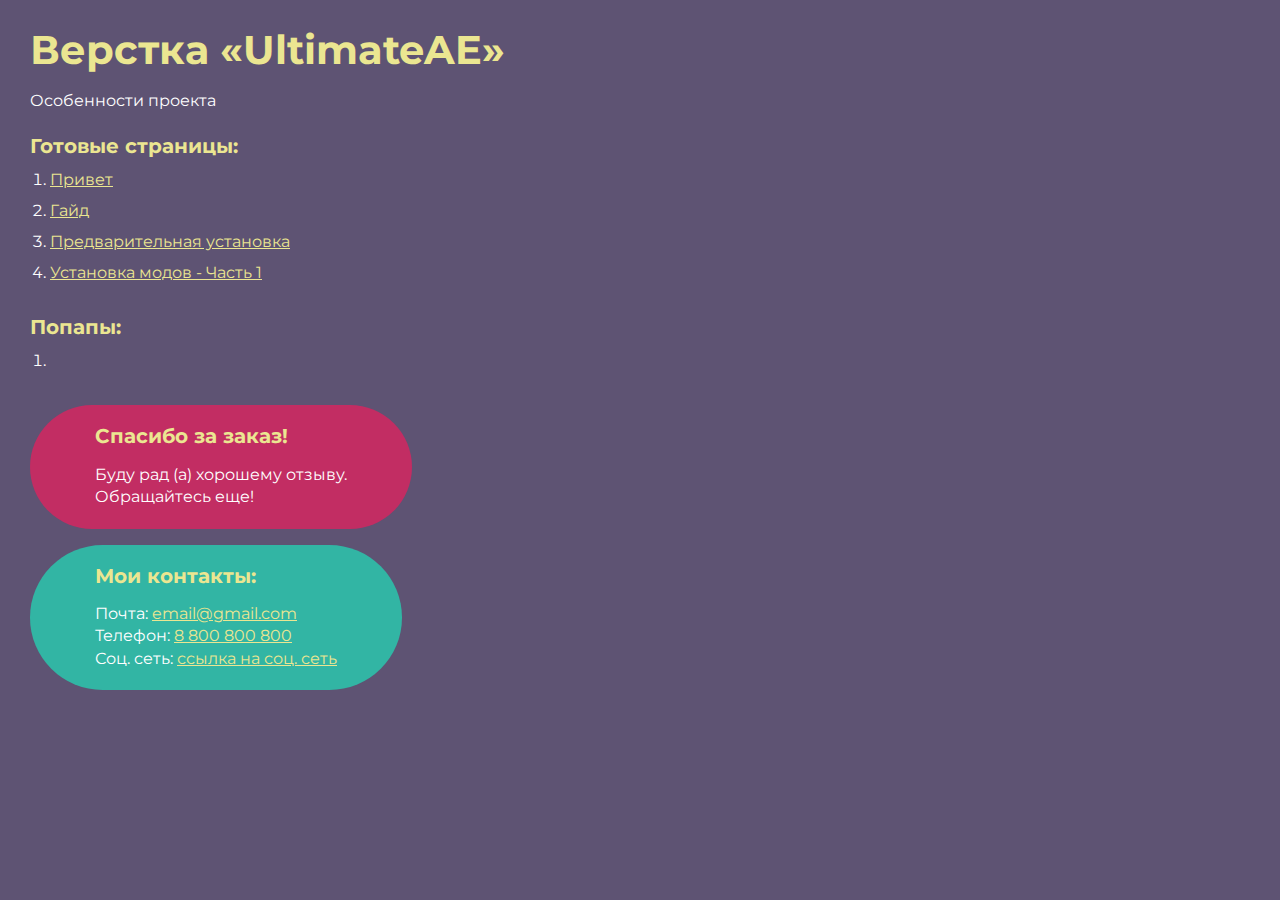
<file: index.html>
<!DOCTYPE html>
<html>

<head>
	<meta charset="UTF-8">
	<meta name="viewport" content="width=device-width, initial-scale=1.0">
	<title>Верстка «UltimateAE»</title>
</head>

<body>
	<div class="rootpage">
		<h1>Верстка «UltimateAE»</h1>
		<div class="rootpage__info">
			Особенности проекта
		</div>
		<h2>Готовые страницы:</h2>
		<ol class="rootpage__list">
			<li><a target="_blank" href="home.html">Привет</a></li>
			<li><a target="_blank" href="guide.html">Гайд</a></li>
			<li><a target="_blank" href="preinstallation.html">Предварительная установка</a></li>
			<li><a target="_blank" href="part1.html">Установка модов - Часть 1</a></li>
		</ol>
		<h2>Попапы:</h2>
		<ol class="rootpage__list">
			<li><a target="_blank" href="home.html#"></a></li>
		</ol>
		<div class="rootpage__tnx">
			<h2>Спасибо за заказ!</h2>
			<p>Буду рад (а) хорошему отзыву.</p>
			<p>Обращайтесь еще!</p>
		</div>
		<div class="rootpage__contacts">
			<h2>Мои контакты:</h2>
			<p>Почта: <a href="mailto:email@gmail.com">email@gmail.com</a></p>
			<p>Телефон: <a href="tel:8800800800">8 800 800 800</a></p>
			<p>Соц. сеть: <a href="">ссылка на соц. сеть</a></p>
		</div>
	</div>
</body>
<style>
	@charset "UTF-8";
	@import url("https://fonts.googleapis.com/css?family=Montserrat:regular,700&display=swap");

	*,
	*::before,
	*::after {
		padding: 0px;
		margin: 0px;
		border: 0px;
		box-sizing: border-box;
	}

	html,
	body {
		height: 100%;
		margin: 0;
		padding: 0;
		min-width: 320px;
		width: 100%;
		color: #fff;
		background-color: #5e5373;
	}

	body {
		font-family: Montserrat;
		font-size: 100%;
		line-height: 1;
		font-size: 1rem;
	}

	a {
		text-decoration: underline;
		color: #ebe691
	}

	a:visited {
		text-decoration: underline;
		color: #aaa768;
	}

	a:hover {
		text-decoration: none;
	}

	ul li {
		list-style: none;
	}

	img {
		vertical-align: top;
	}

	.wrapper {
		width: 100%;
		min-height: 100%;
		overflow: hidden;
	}

	.rootpage {
		padding: 30px;
		display: flex;
		flex-direction: column;
		align-items: flex-start;
	}

	@media (max-width: 767px) {
		.rootpage {
			padding: 30px 15px;
		}
	}

	h1 {
		color: #ebe691;
		font-size: 2.5rem;
		margin: 0px 0px 1.25rem 0px;
	}

	@media (max-width: 767px) {
		h1 {
			font-size: 1.85rem;
			margin: 0px 0px 1.25rem 0px;
		}
	}

	h2 {
		color: #ebe691;
		font-size: 1.25rem;
		margin: 0px 0px 1rem 0px;
	}

	@media (max-width: 767px) {
		h2 {
			font-size: 1.125rem;
			margin: 0px 0px 1rem 0px;
		}
	}

	.rootpage__info {
		line-height: 140%;
		margin: 0px 0px 1.5rem 0px;
	}

	.rootpage__list {
		margin: 0px 0px 2.25rem 1.25rem;
	}

	.rootpage__list li:not(:last-child) {
		margin: 0px 0px 15px 0px;
	}

	.rootpage__contacts,
	.rootpage__tnx {
		border-radius: 200px;
		padding: 20px 65px;
		line-height: 140%;
	}

	@media (max-width: 767px) {

		.rootpage__contacts,
		.rootpage__tnx {
			border-radius: 40px;
			padding: 20px;
		}
	}

	.rootpage__contacts {
		background: #32b5a4;

	}

	.rootpage__contacts a {
		color: #ebe691;
	}

	.rootpage__tnx {
		background: #c22d63;
		margin: 0px 0px 1rem 0px;
	}
</style>

</html>
</file>
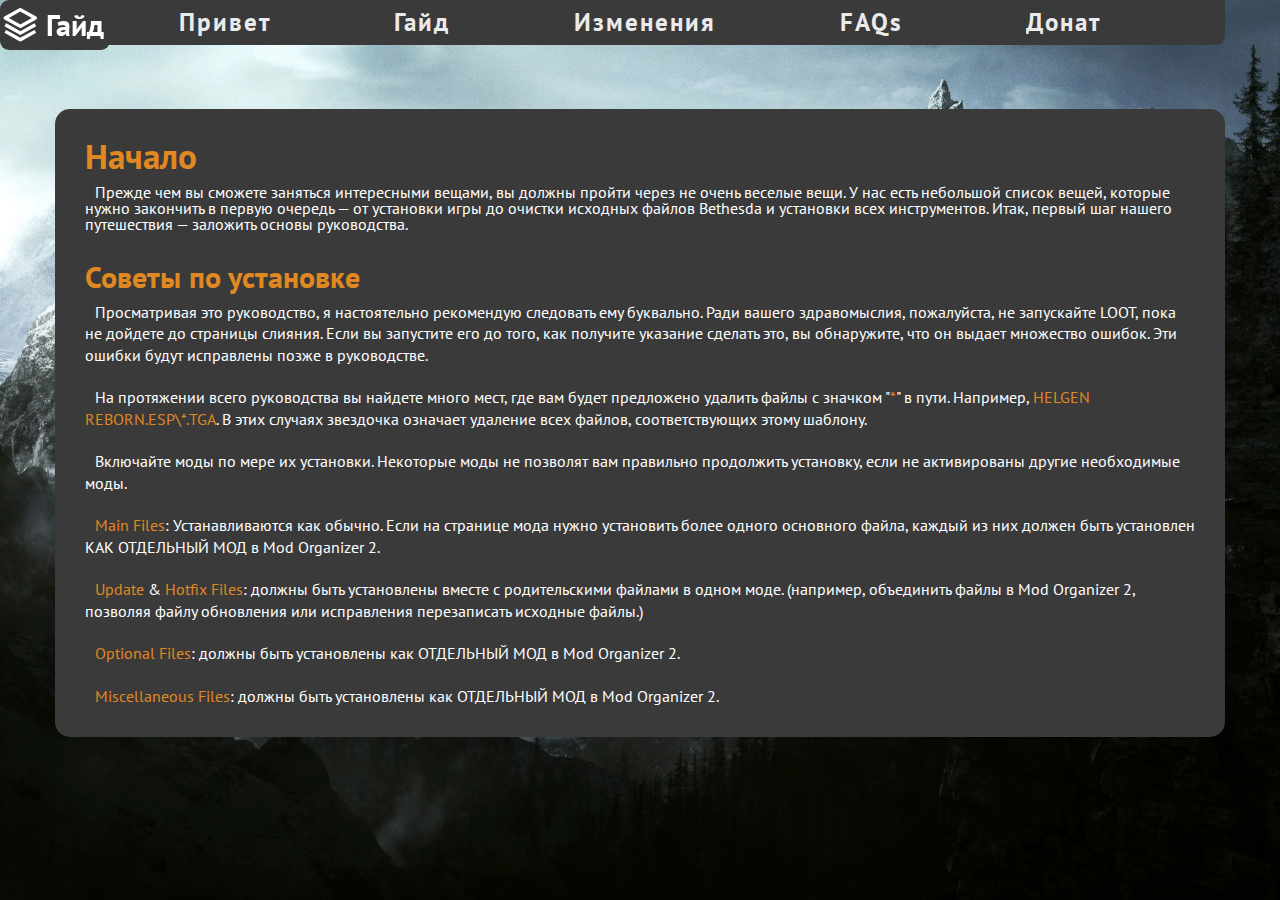
<file: guide.html>
<!DOCTYPE html>
<html lang="ru">

<head>
	<title>Гайд</title>
	<meta charset="UTF-8">
	<meta name="format-detection" content="telephone=no">
	<!-- <style>body{opacity: 0;}</style> -->
	<link rel="stylesheet" href="css/style.min.css?_v=20220605215117">
	<!-- Box icons CND Link-->
	<link href='https://unpkg.com/boxicons@2.1.2/css/boxicons.min.css?_v=20220605215117' rel='stylesheet'>
	<link rel="shortcut icon" href="favicon.ico">
	<!-- <meta name="robots" content="noindex, nofollow"> -->
	<meta name="viewport" content="width=device-width, initial-scale=1.0">
</head>

<body>
	<div class="wrapper">
		<header class="header">
			<div class="header__container">
				<div class="header__content">
					<nav class="header__menu">
						<ul class="header__menu-list">
							<li class="header__menu-item"><a href="../UltimateAE/home.html">Привет</a></li>
							<li class="header__menu-item"><a href="../UltimateAE/guide.html">Гайд</a></li>
							<li class="header__menu-item"><a href="">Изменения</a></li>
							<li class="header__menu-item"><a href="">FAQs</a></li>
							<li class="header__menu-item"><a href="">Донат</a></li>
						</ul>
					</nav>
				</div>
			</div>
		</header>
		<main class="page">
			<button class="logo-details-btn"><i class='bx bx-layer'></i><span class="logo__name">Гайд</span></button>
			<div class="sidebar super-button">

				<button class="logo-details close-menu">
					<span class="logo__name">Закрыть</span>
				</button>
				<ul class="nav-links">
					<li class="nav-links__item"><a href="../UltimateAE/guide.html">Начало</a></li>
					<li class="nav-links__item"><a href="../UltimateAE/preinstallation.html">Предварительная установка</a></li>
					<li class="nav-links__item"><a href="../UltimateAE/part1.html">Установка модов - Часть 1</a></li>
					<li class="nav-links__item"><a href="">Установка модов - Часть 2</a></li>
					<li class="nav-links__item"><a href="">Установка модов - Часть 3</a></li>
					<li class="nav-links__item"><a href="">Установка модов - Часть 4</a></li>
					<li class="nav-links__item"><a href="">Установка модов - Часть 5</a></li>
					<li class="nav-links__item"><a href="">Установка модов - Часть 6</a></li>
					<li class="nav-links__item"><a href="">Объединение модов</a></li>
					<li class="nav-links__item"><a href="">Финишная прямая</a></li>
					<li class="nav-links__item"><a href="">Настройка MCM</a></li>
				</ul>
			</div>
			<div class="guide">
				<div class="guide__container">
					<div class="guide__content">
						<h1 class="guide__title">Начало</h1>
						<div class="guide__text">
							Прежде чем вы сможете заняться интересными вещами, вы должны пройти через не очень веселые вещи. У нас есть небольшой
							список вещей, которые нужно закончить в первую очередь — от установки игры до очистки исходных файлов Bethesda и
							установки всех инструментов. Итак, первый шаг нашего путешествия — заложить основы руководства.
						</div>
						<h2 class="guide__title2">Советы по установке</h2>
						<div class="guide__text2">
							<p>
								Просматривая это руководство, я настоятельно рекомендую следовать ему буквально. Ради вашего здравомыслия, пожалуйста,
								не запускайте LOOT, пока не дойдете до страницы слияния. Если вы запустите его до того, как получите указание сделать
								это, вы обнаружите, что он выдает множество ошибок. Эти ошибки будут исправлены позже в руководстве.
							</p>
							<br>
							<p>
								На протяжении всего руководства вы найдете много мест, где вам будет предложено удалить файлы с значком "<span>*</span>" в пути.
								Например, <span>HELGEN REBORN.ESP\*.TGA</span>. В этих случаях звездочка означает удаление всех файлов, соответствующих этому шаблону.
							</p>
							<br>
							<p>
								Включайте моды по мере их установки. Некоторые моды не позволят вам правильно продолжить установку, если не активированы
								другие необходимые моды.
							</p>
							<br>
							<p>
								<span>Main Files</span>: Устанавливаются как обычно. Если на странице мода нужно установить более одного основного файла, каждый из них должен
								быть установлен КАК ОТДЕЛЬНЫЙ МОД в Mod Organizer 2.
							</p>
							<br>
							<p>
								<span>Update</span> & <span>Hotfix Files</span>: должны быть установлены вместе с родительскими файлами в одном моде. (например, объединить файлы в Mod Organizer 2,
								позволяя файлу обновления или исправления перезаписать исходные файлы.)
							</p>
							<br>
							<p><span>Optional Files</span>: должны быть установлены как ОТДЕЛЬНЫЙ МОД в Mod Organizer 2.</p>
							<br>
							<p><span>Miscellaneous Files</span>: должны быть установлены как ОТДЕЛЬНЫЙ МОД в Mod Organizer 2.</p>
						</div>
					</div>
				</div>
			</div>

		</main>
		<footer class="footer">
			<div class="footer__container">
			</div>
		</footer>
	</div>
	<!-- <div id="popup" aria-hidden="true" class="popup">
	<div class="popup__wrapper">
		<div class="popup__content">
			<button data-close type="button" class="popup__close">Закрыть</button>
			<div class="popup__text">
				Text
			</div>
		</div>
	</div>
</div> -->
	<script src="js/app.min.js?_v=20220605215117"></script>
</body>

</html>
</file>
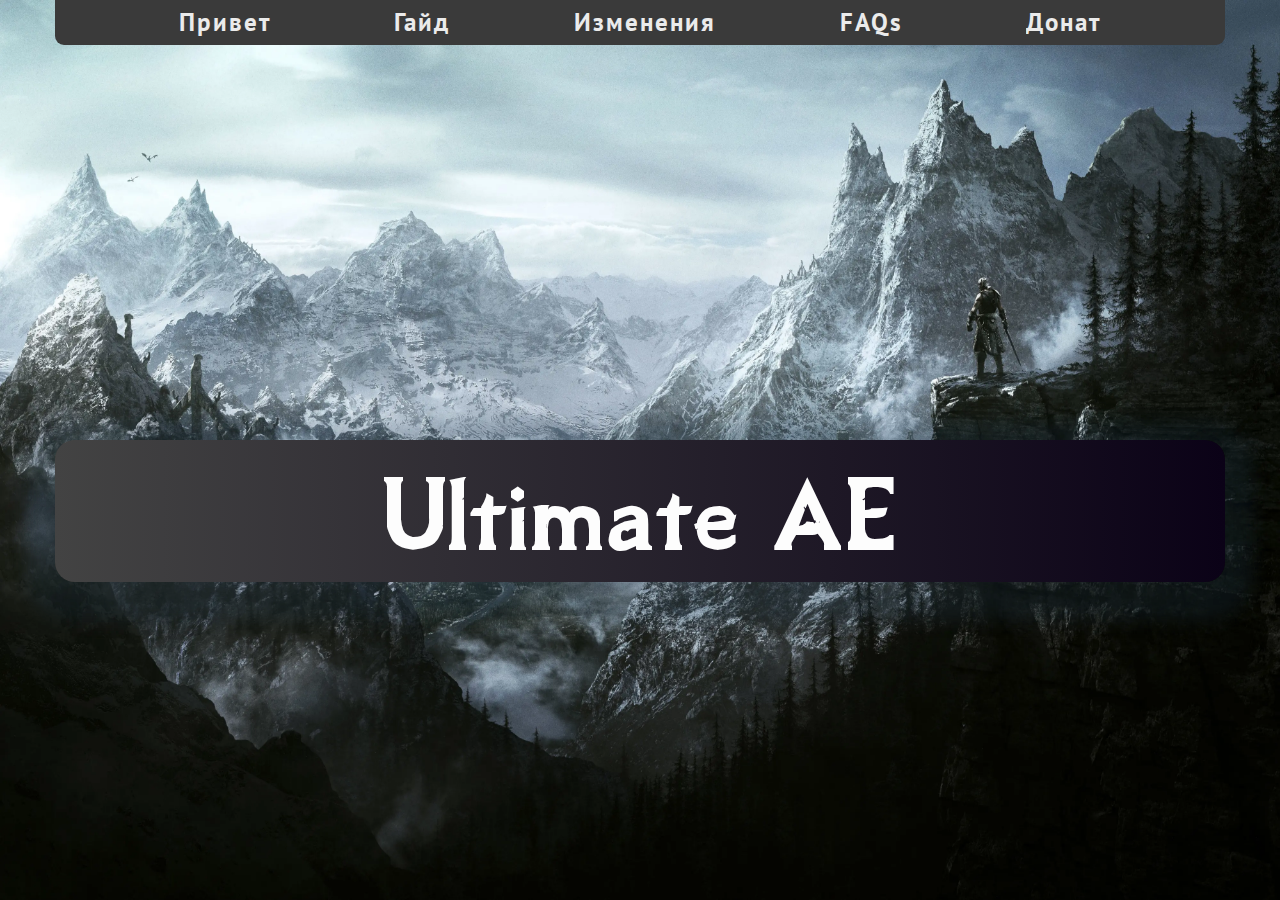
<file: home.html>
<!DOCTYPE html>
<html lang="ru">

<head>
	<title>Привет</title>
	<meta charset="UTF-8">
	<meta name="format-detection" content="telephone=no">
	<!-- <style>body{opacity: 0;}</style> -->
	<link rel="stylesheet" href="css/style.min.css?_v=20220605215117">
	<!-- Box icons CND Link-->
	<link href='https://unpkg.com/boxicons@2.1.2/css/boxicons.min.css?_v=20220605215117' rel='stylesheet'>
	<link rel="shortcut icon" href="favicon.ico">
	<!-- <meta name="robots" content="noindex, nofollow"> -->
	<meta name="viewport" content="width=device-width, initial-scale=1.0">
</head>

<body>
	<div class="wrapper">
		<header class="header">
			<div class="header__container">
				<div class="header__content">
					<nav class="header__menu">
						<ul class="header__menu-list">
							<li class="header__menu-item"><a href="../UltimateAE/home.html">Привет</a></li>
							<li class="header__menu-item"><a href="../UltimateAE/guide.html">Гайд</a></li>
							<li class="header__menu-item"><a href="">Изменения</a></li>
							<li class="header__menu-item"><a href="">FAQs</a></li>
							<li class="header__menu-item"><a href="">Донат</a></li>
						</ul>
					</nav>
				</div>
			</div>
		</header>
		<main class="page">
			<div class="start">
				<div class="start__container">
					<div class="start__content">
						<div class="hello super-button">
							<div class="hello__container">
								<div class="hello__content">
									<h1 class="hello__what ">Что это такое?</h1>
									<div class="hello__text">
										<p>Это руководство. Не сборка, а именно руководство. Вам нужно просто следовать шагам указанным в руководстве и вы сможете собрать мою версию скайрима.</p>
										<p>Это руководство займёт много времени и места. За основу я взял Lexy LOTD, ссылки на русскоязычные сайты и собственное воображение. Если вы будете полностью следовать руководству, то никто не пострадает, имейте ввиду!</p>
										<p>Если у вас слабый пк, вы можете ставить версии модов с более низкими текстурами.</p>
									</div>
								</div>

							</div>
						</div>
						<div class="why super-button2">
							<div class="why__container">
								<div class="why__content">
									<h1 class="why__what">Зачем?</h1>
									<div class="why__text">
										<p>Пока вы будете ставить все эти моды, вы сможете понять как что работает, если умете читать конечно.</p>
										<p>Читать - это не сложно!! У вас обязательно получится.</p>
									</div>
								</div>
							</div>
						</div>
					</div>
				</div>
			</div>
			<div class="title">
				<div class="title__container">
					<div class="title__content">
						<h1 class="title__title"><button class="title__title">Ultimate AE</button></h1>
					</div>
				</div>
			</div>
			<div class="name">
				<div class="name__container">
					<div class="name__content">
						<button class=" name__name close-menu">Andival's Guide</button>
					</div>
				</div>
			</div>
		</main>
		<footer class="footer">
			<div class="footer__container">
			</div>
		</footer>
	</div>
	<!-- <div id="popup" aria-hidden="true" class="popup">
	<div class="popup__wrapper">
		<div class="popup__content">
			<button data-close type="button" class="popup__close">Закрыть</button>
			<div class="popup__text">
				Text
			</div>
		</div>
	</div>
</div> -->
	<script src="js/app.min.js?_v=20220605215117"></script>
</body>

</html>
</file>
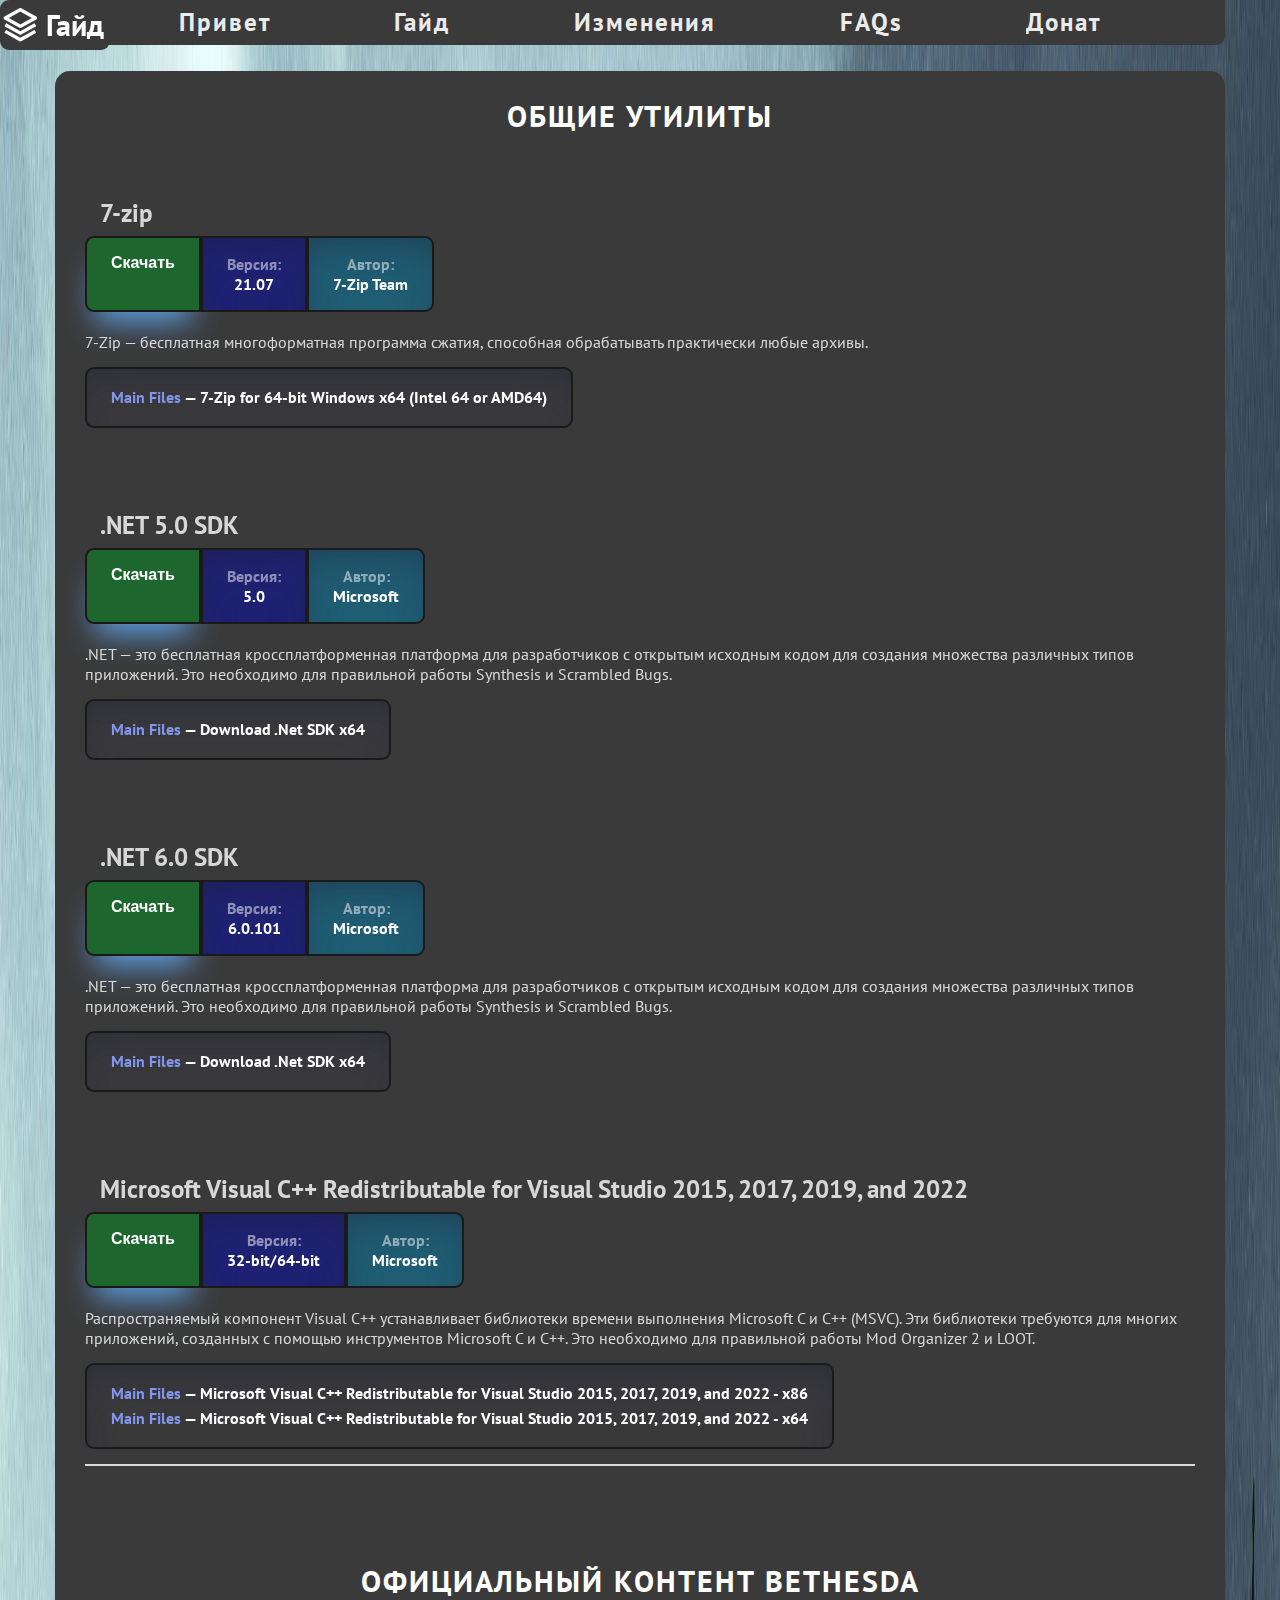
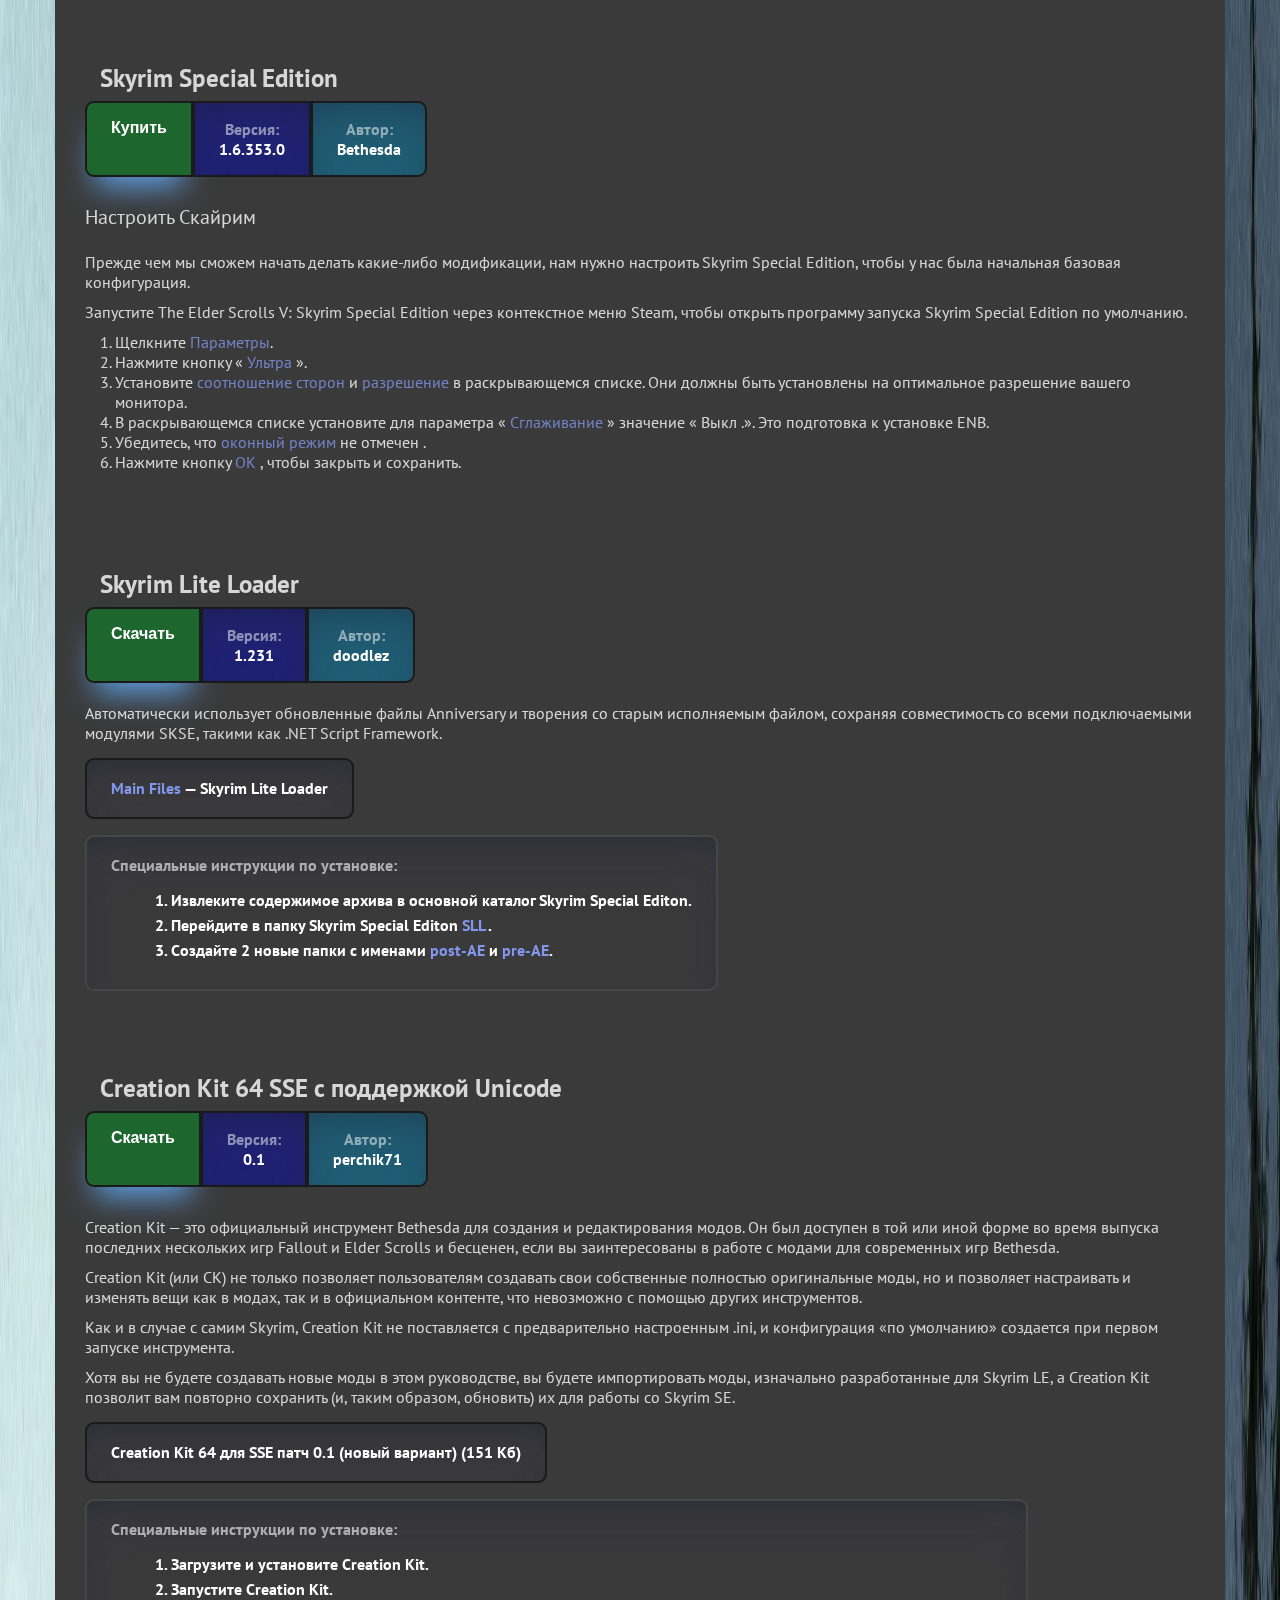
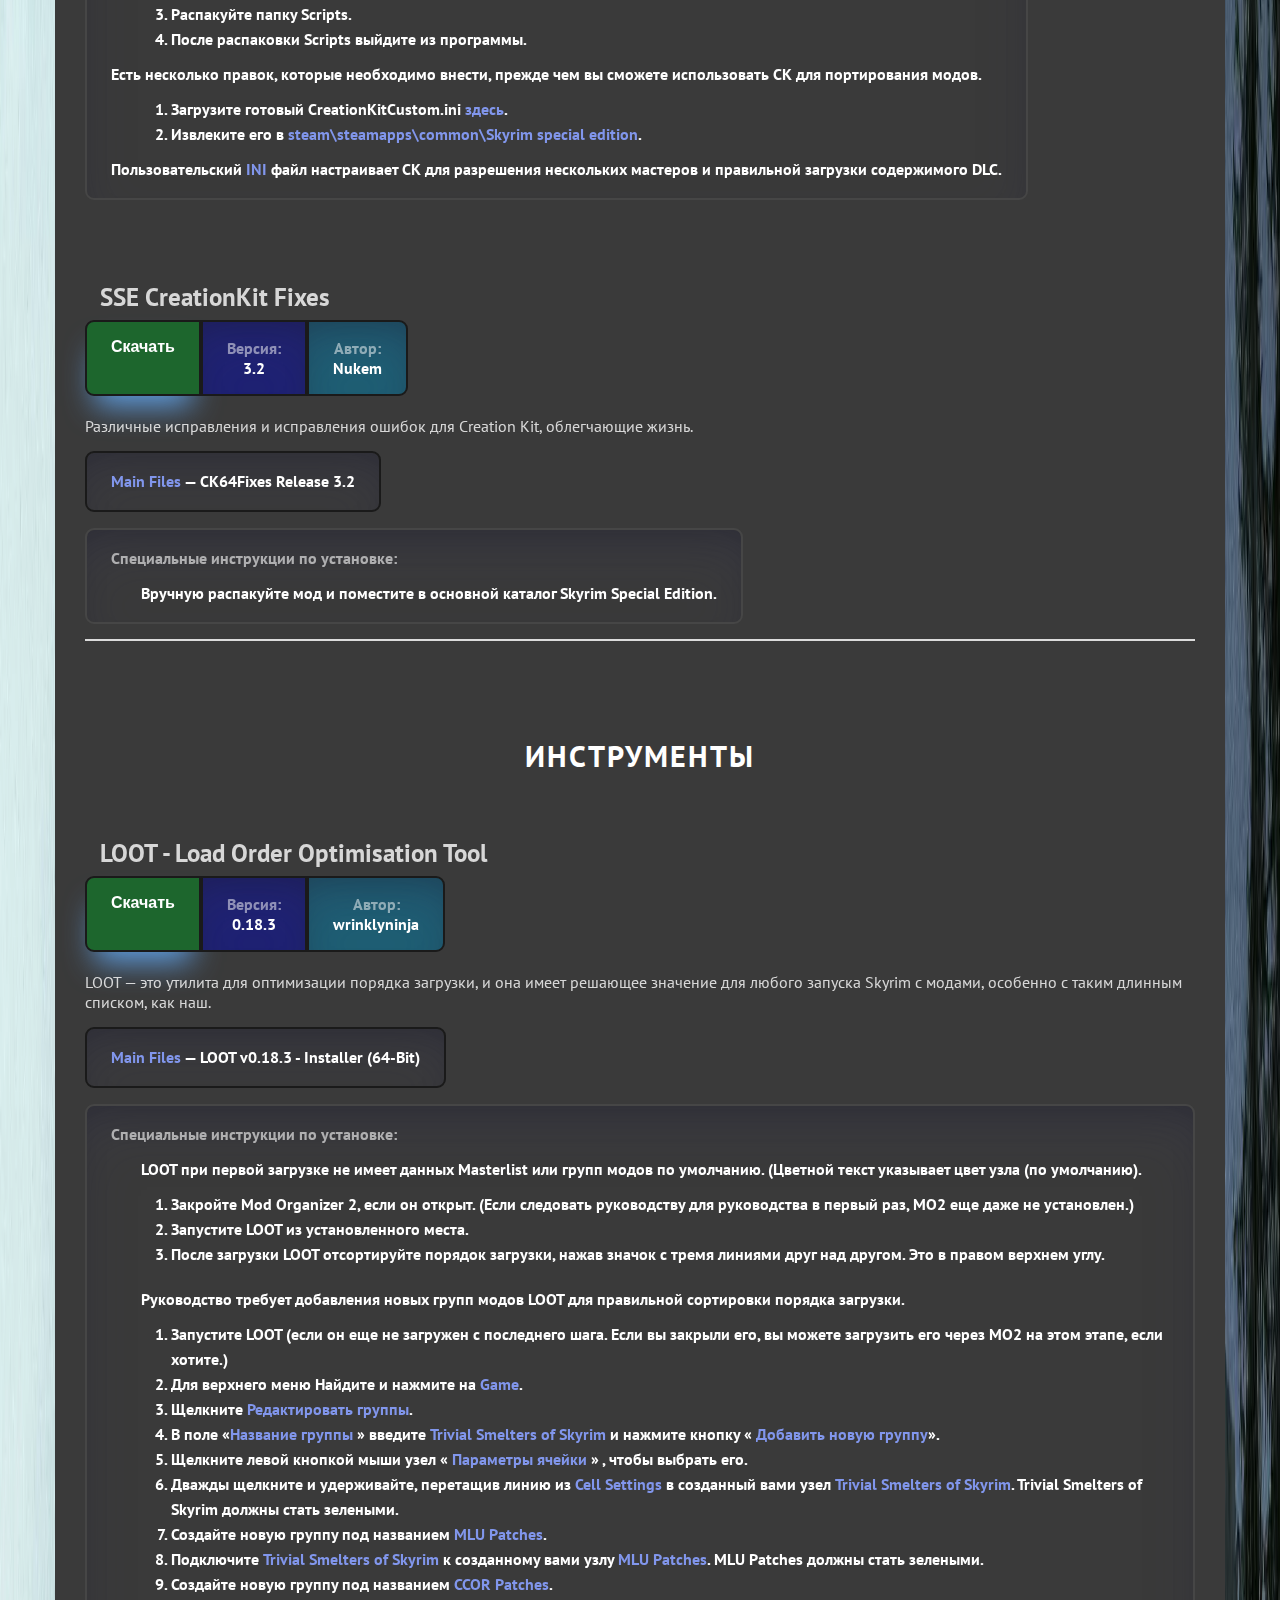
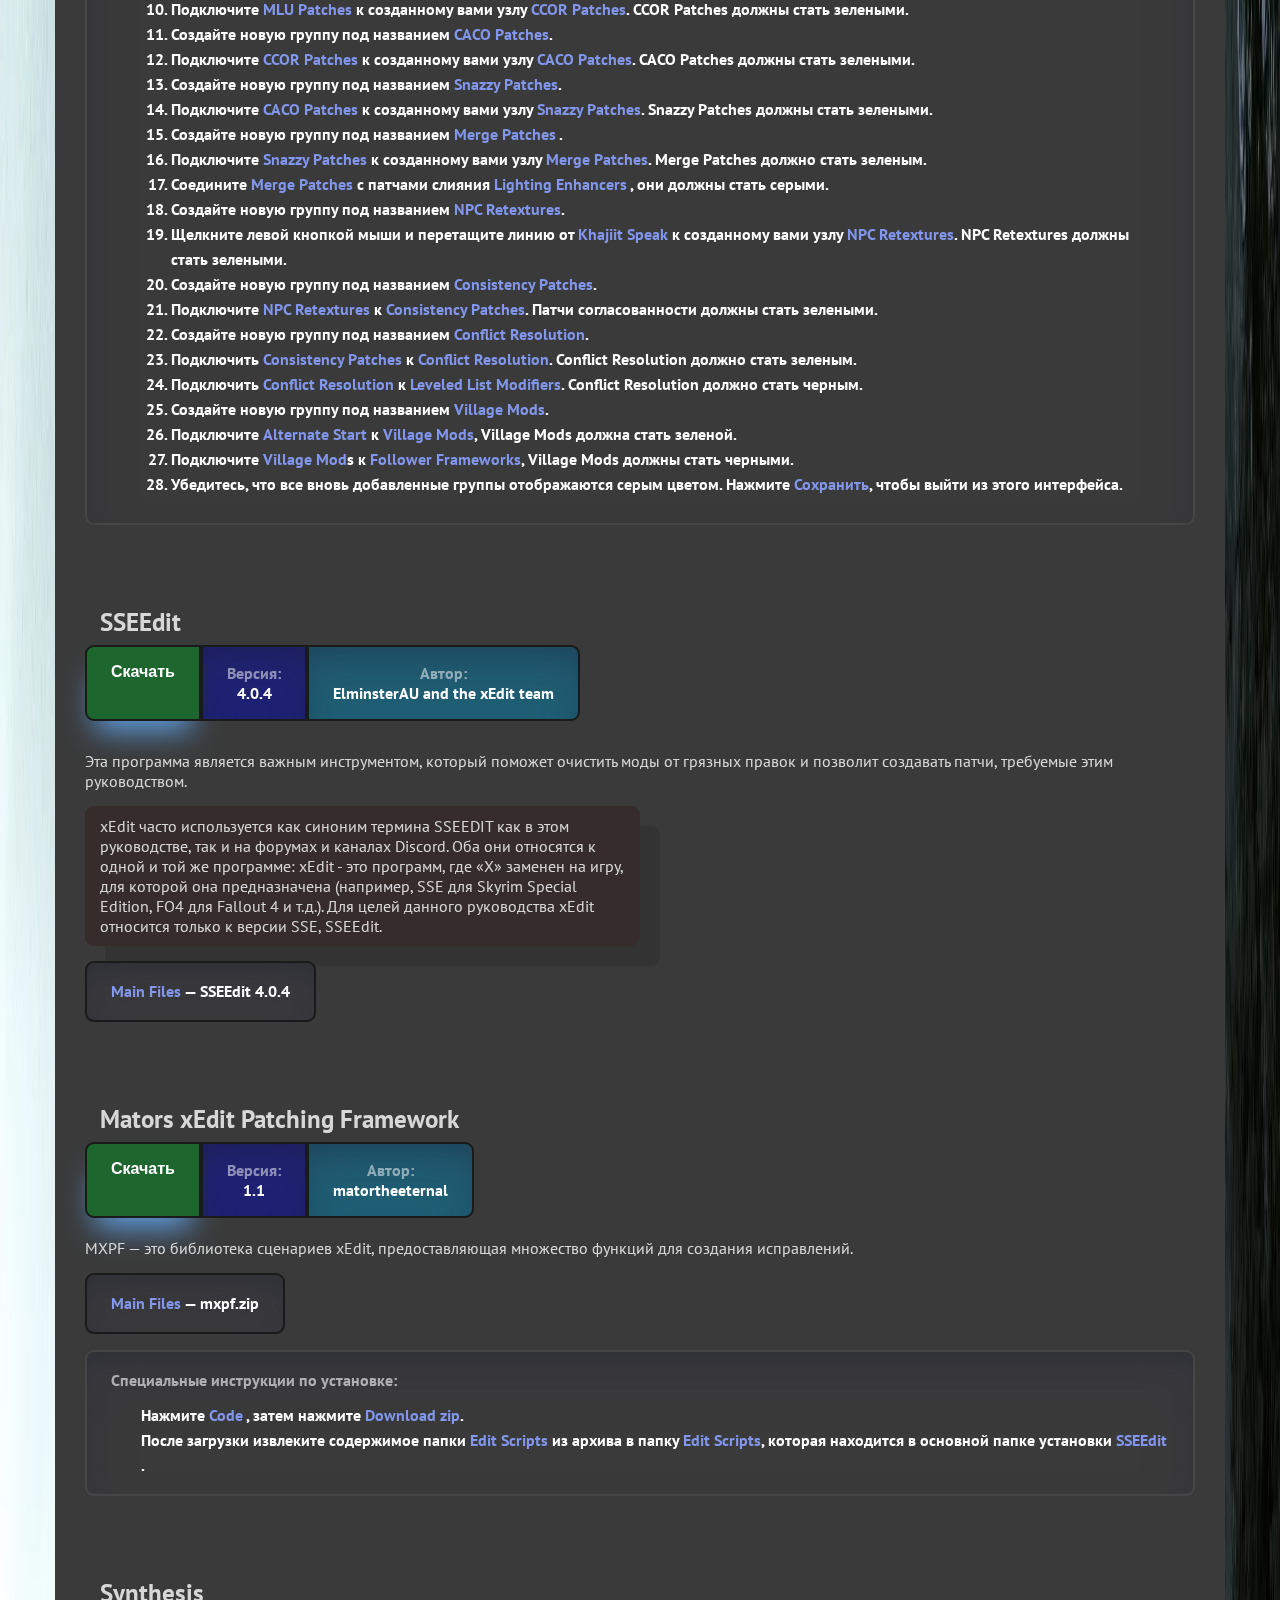
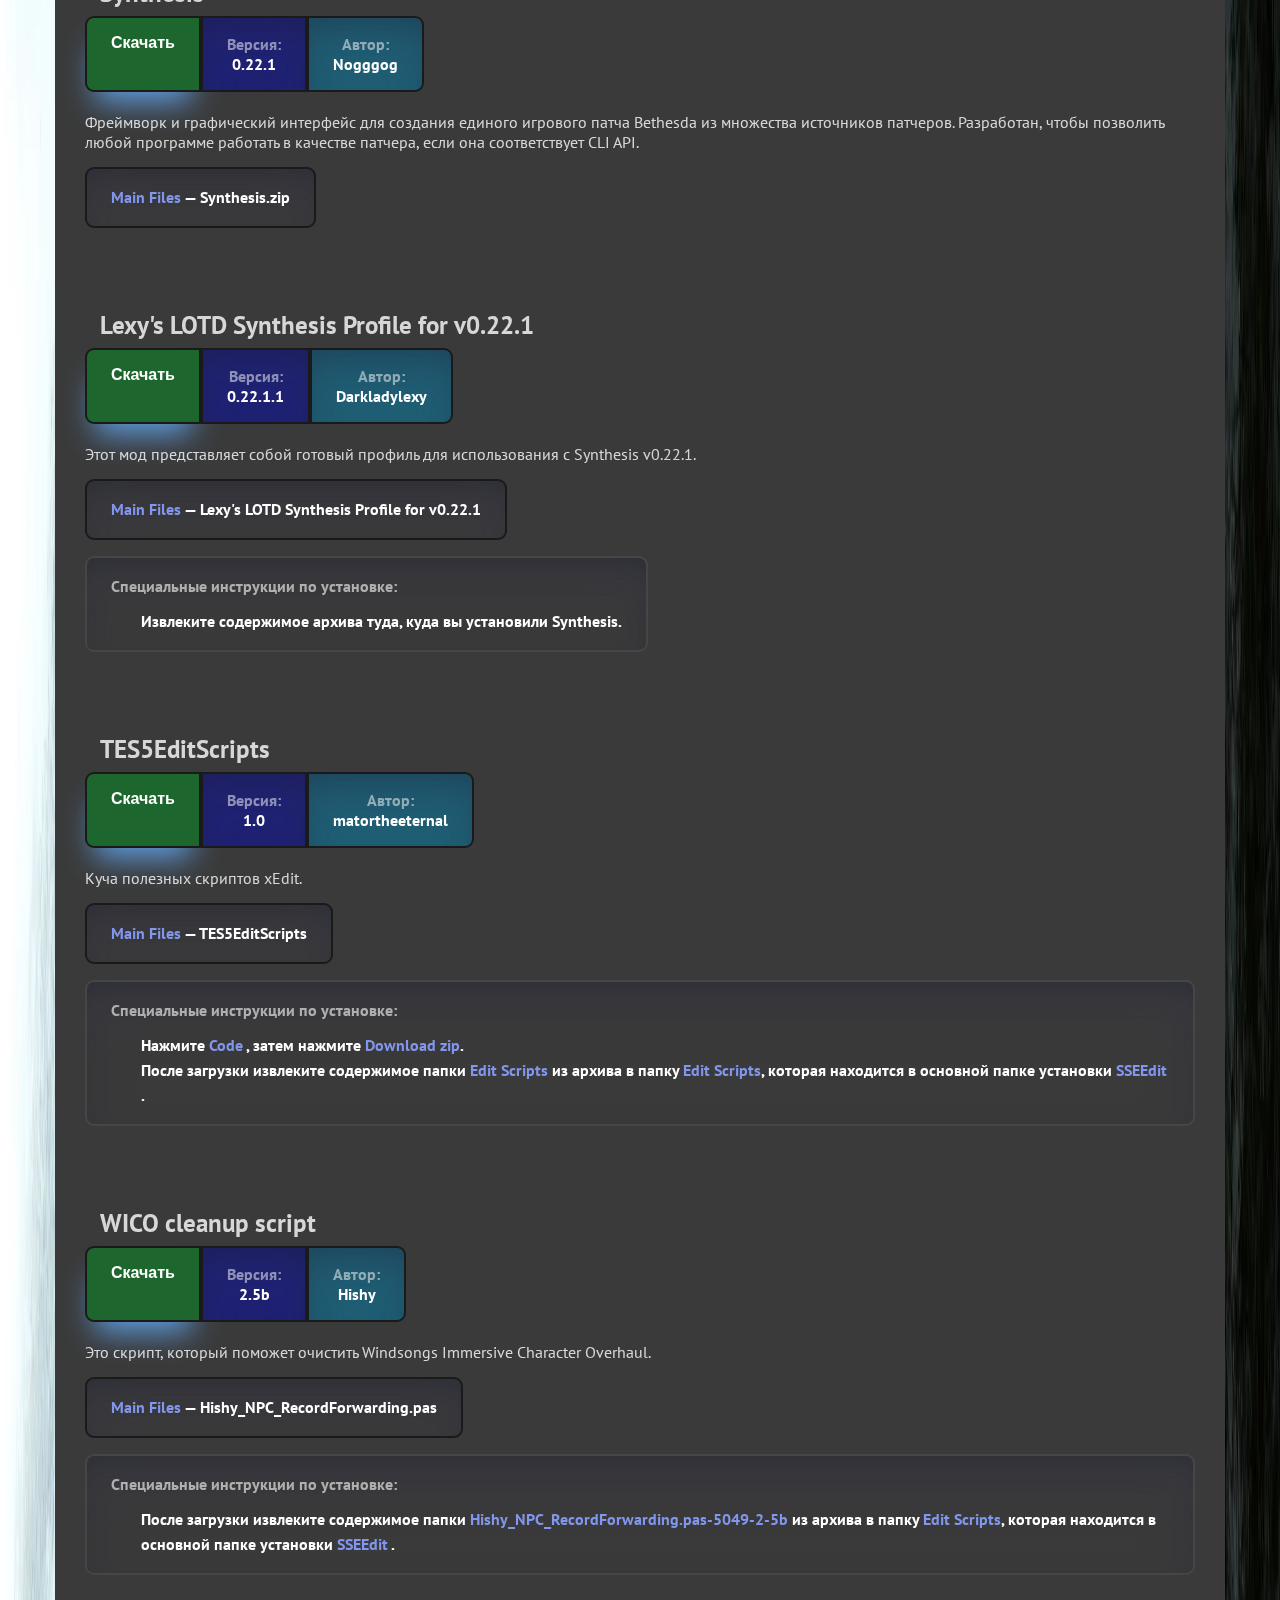
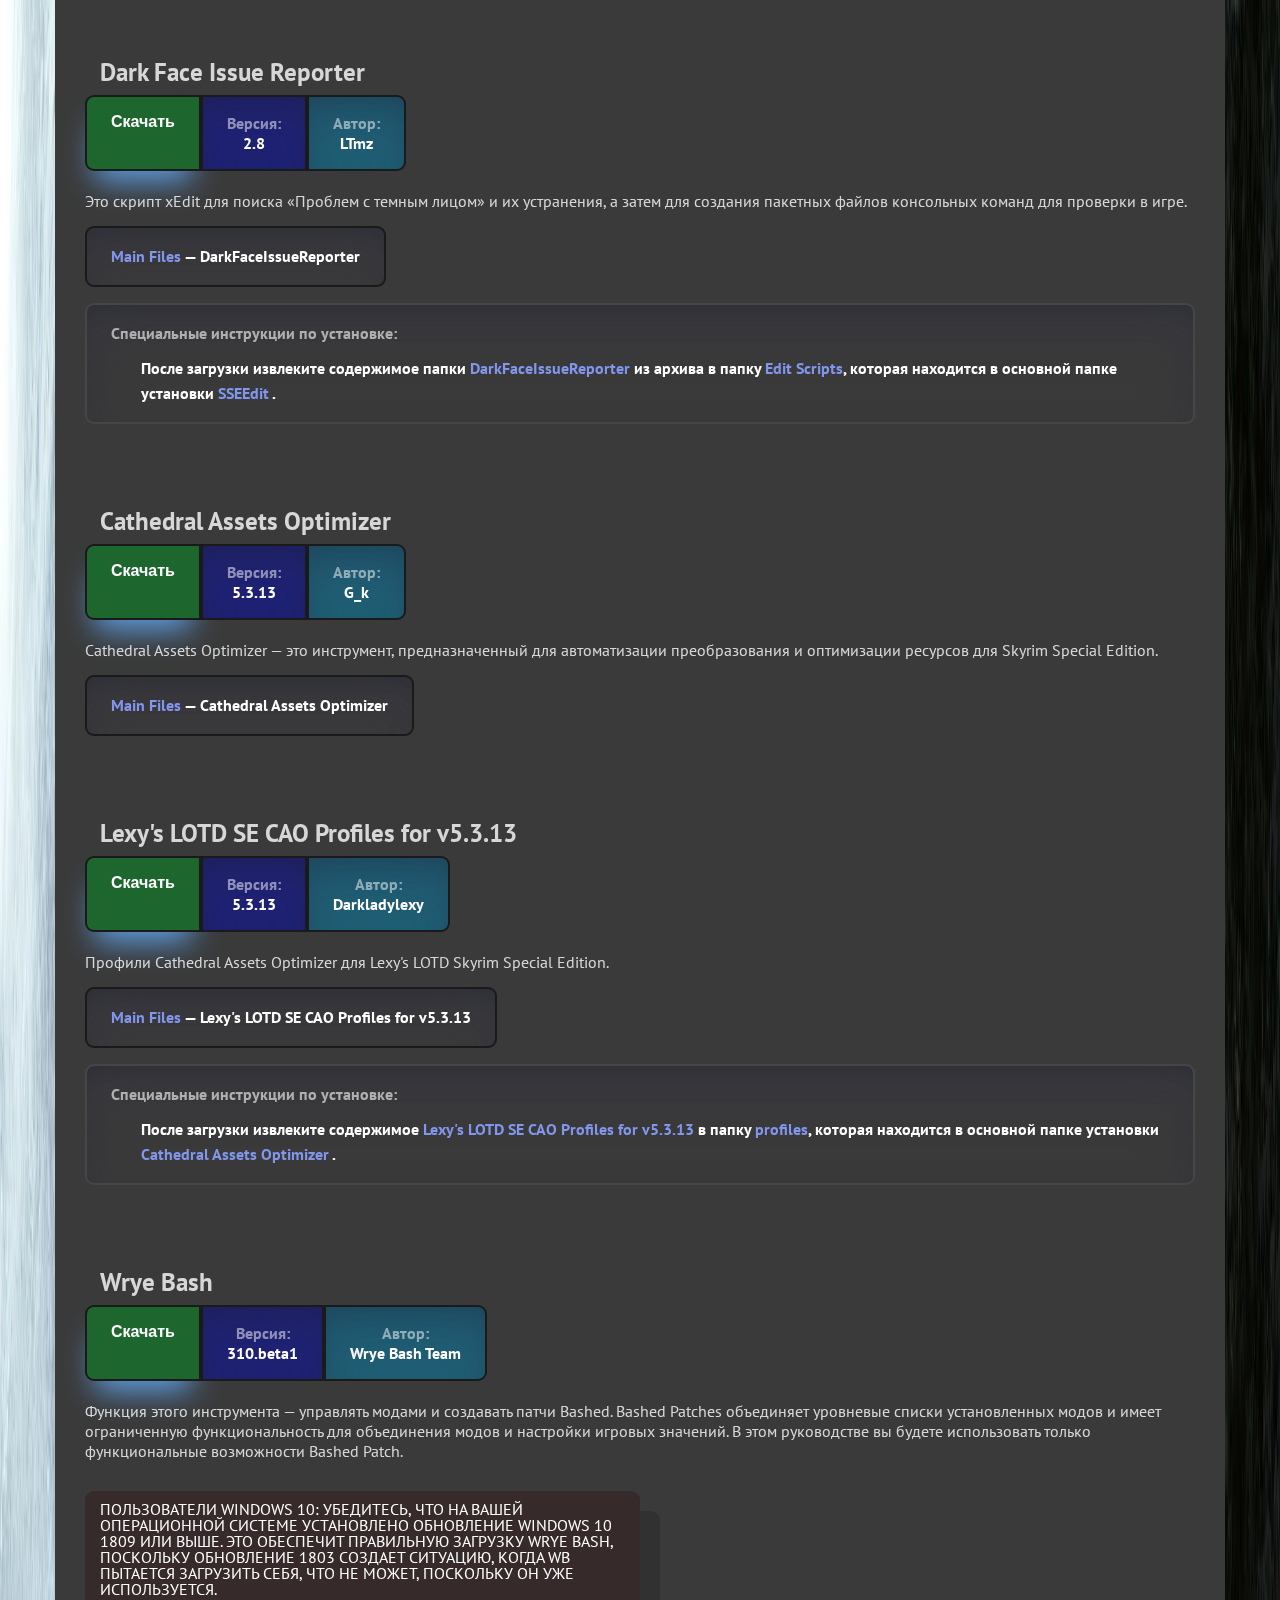
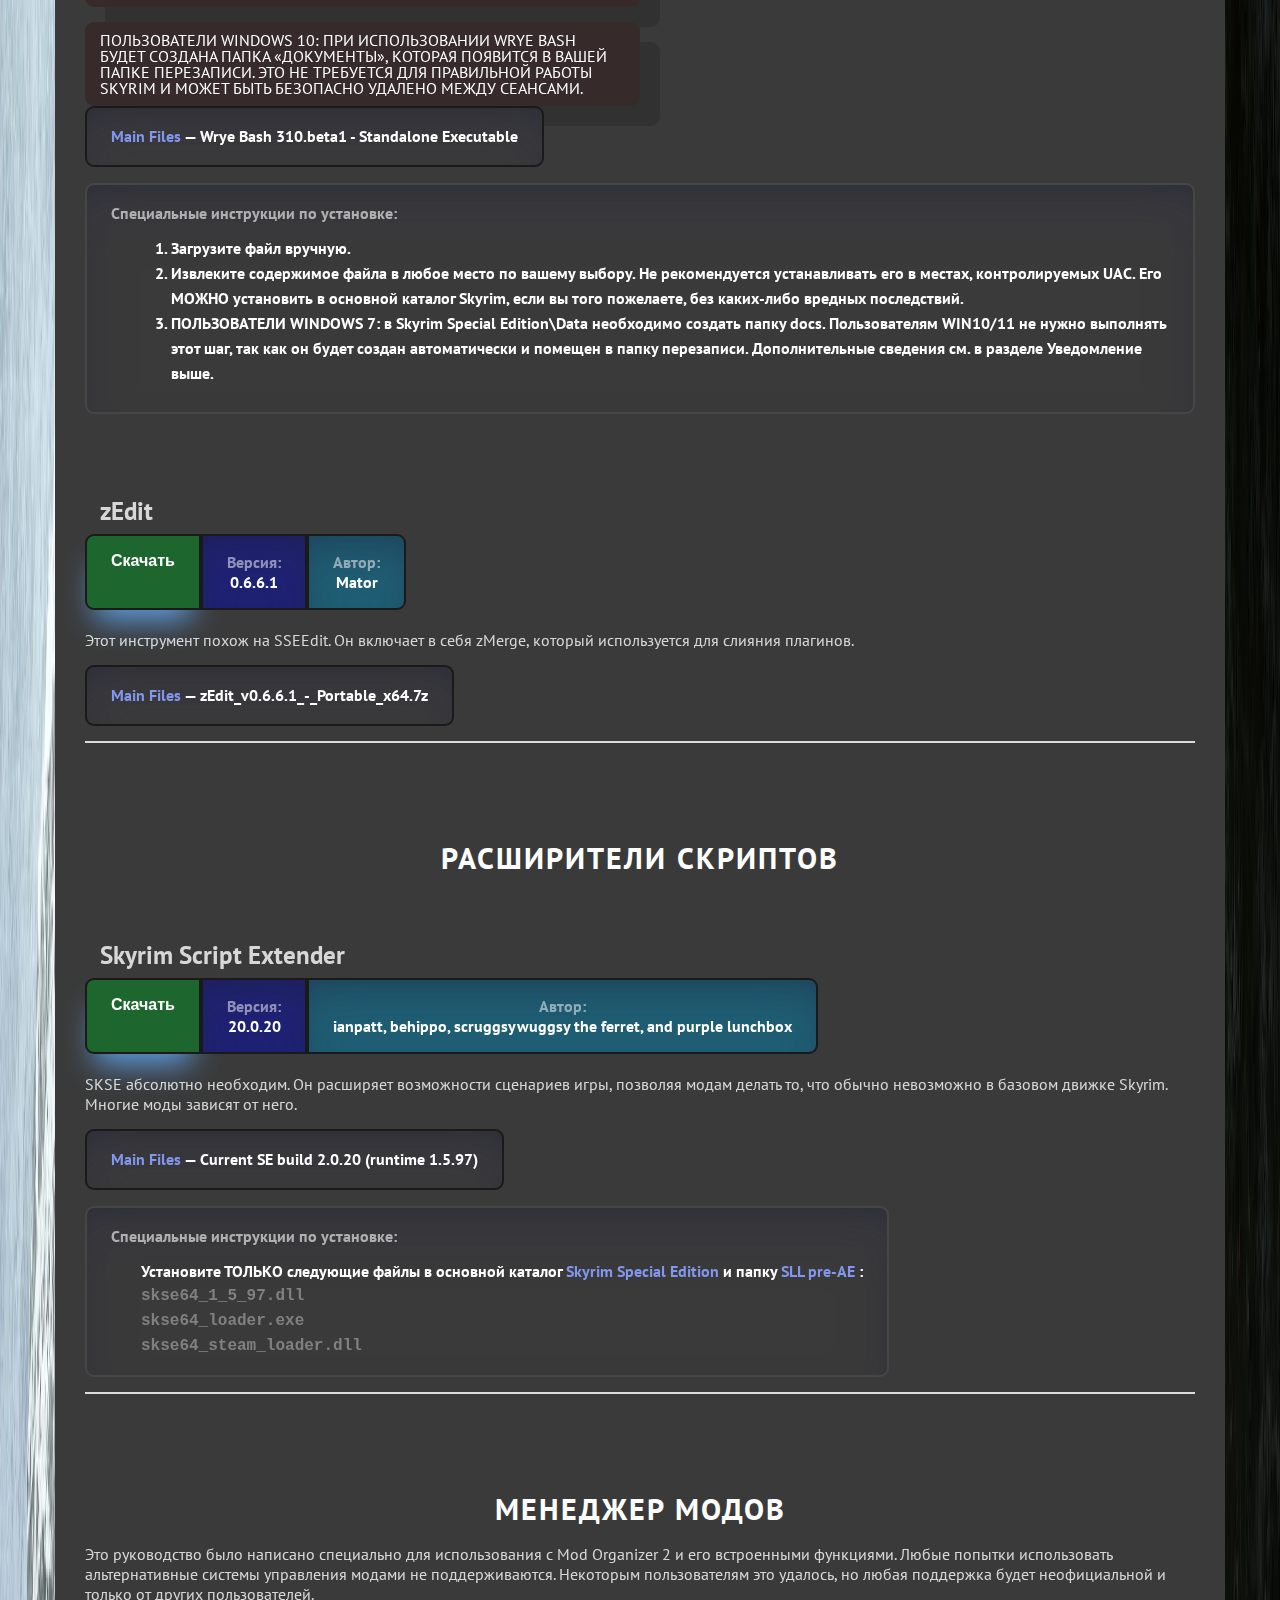
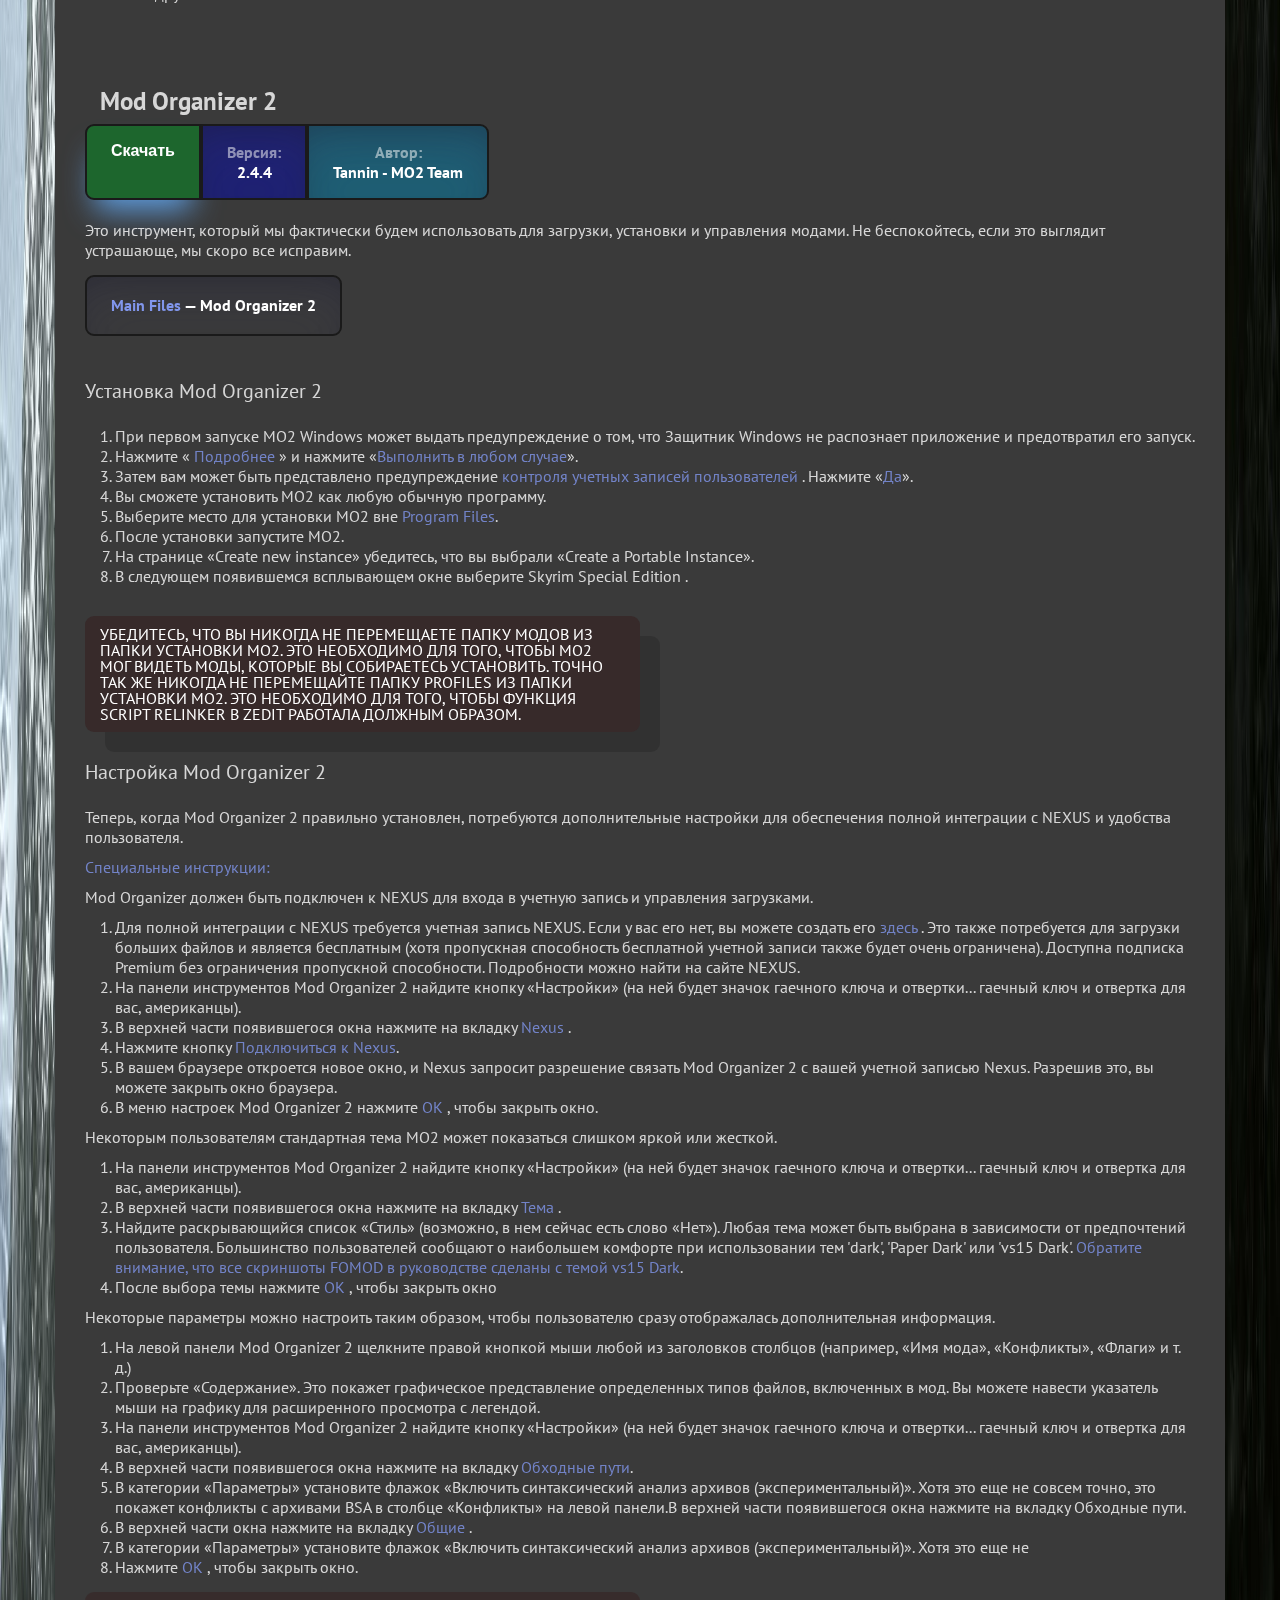
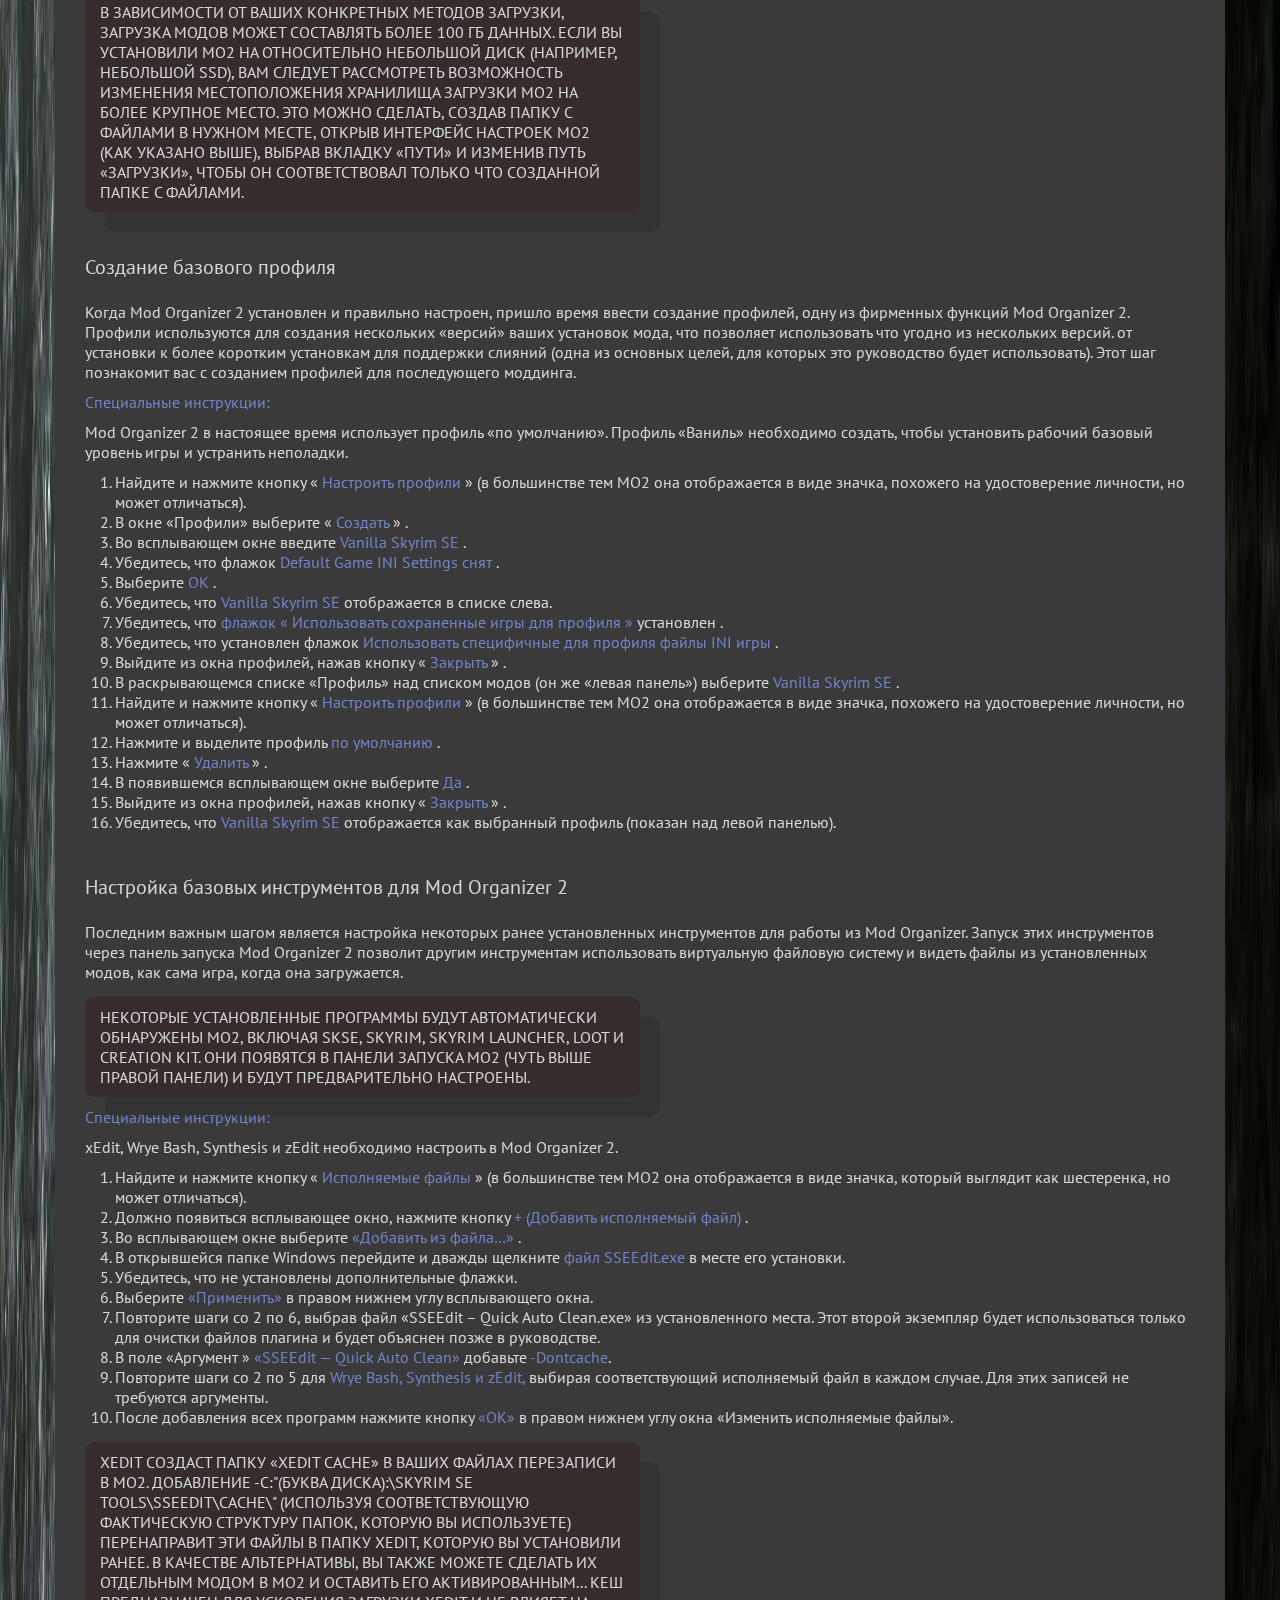
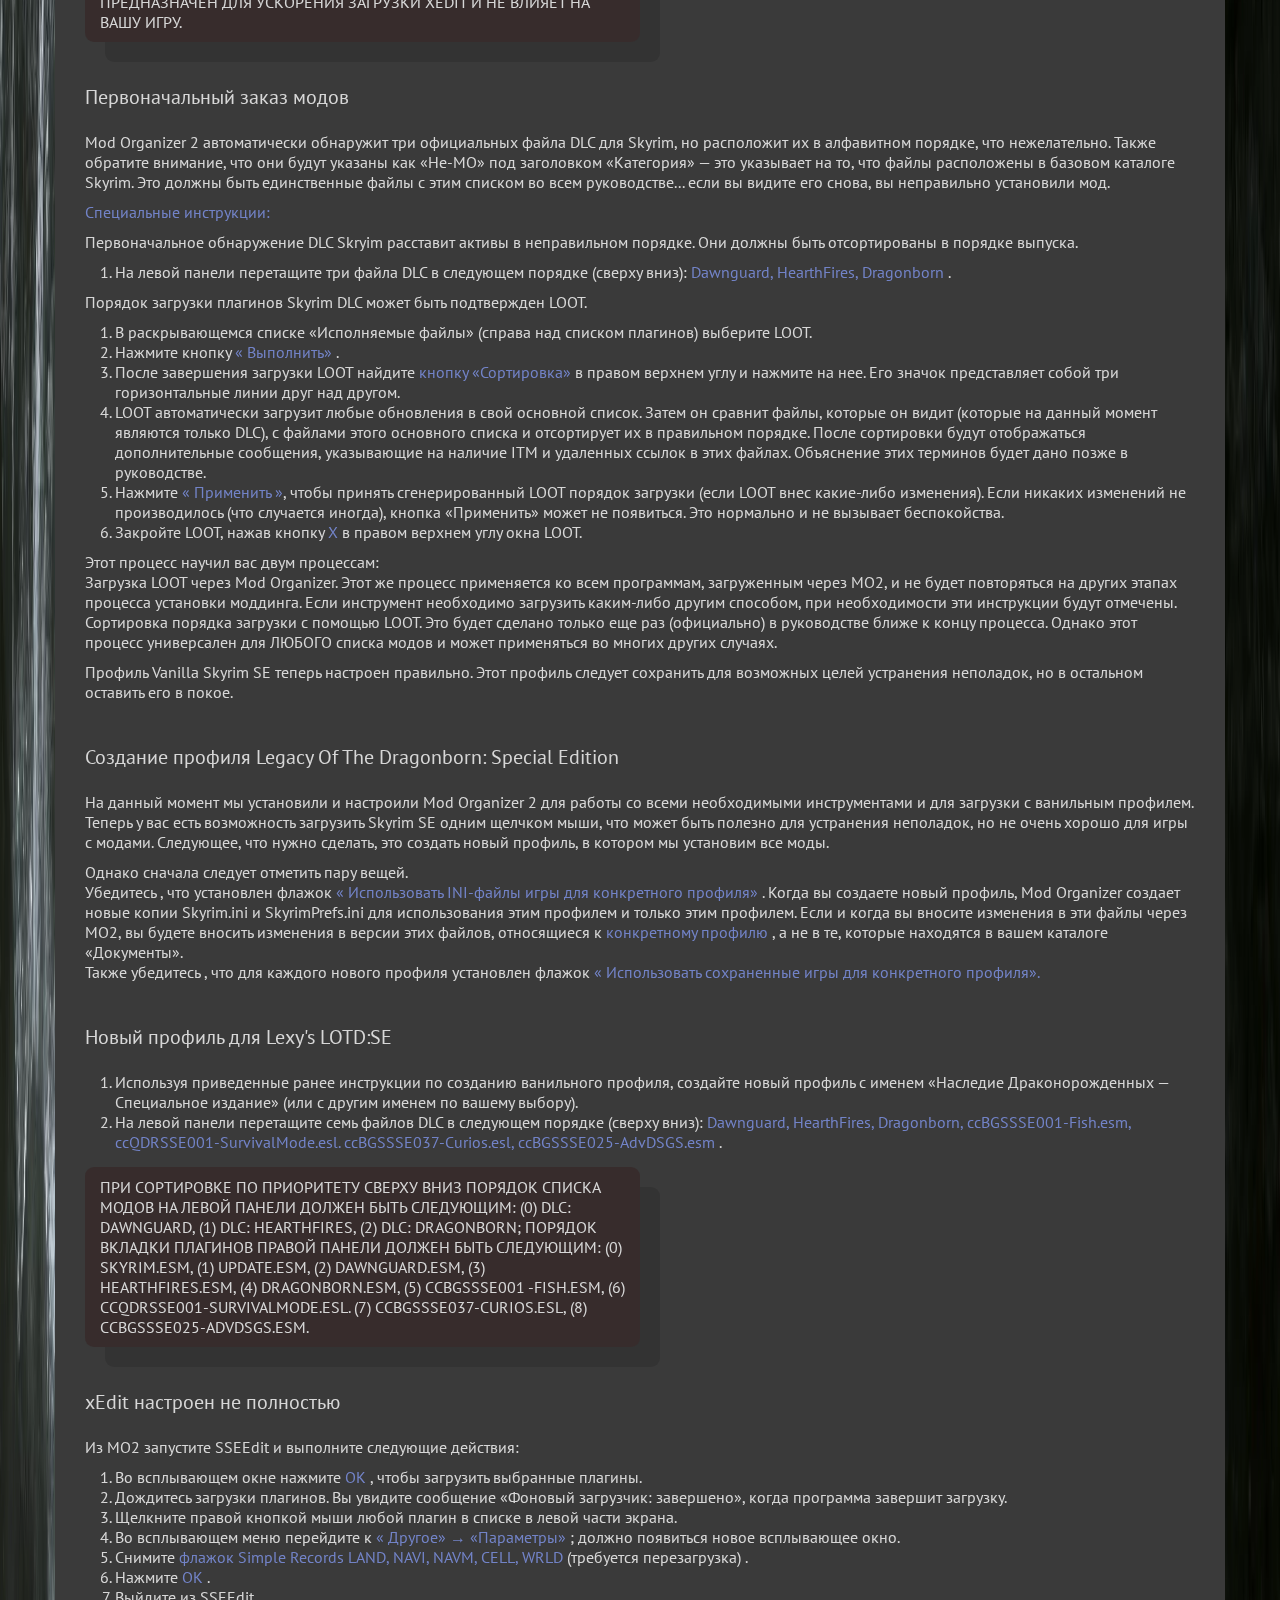
<file: part1.html>
<!DOCTYPE html>
<html lang="ru">

<head>
	<title>Установка модов - Часть 1</title>
	<meta charset="UTF-8">
	<meta name="format-detection" content="telephone=no">
	<!-- <style>body{opacity: 0;}</style> -->
	<link rel="stylesheet" href="css/style.min.css?_v=20220605215117">
	<!-- Box icons CND Link-->
	<link href='https://unpkg.com/boxicons@2.1.2/css/boxicons.min.css?_v=20220605215117' rel='stylesheet'>
	<link rel="shortcut icon" href="favicon.ico">
	<!-- <meta name="robots" content="noindex, nofollow"> -->
	<meta name="viewport" content="width=device-width, initial-scale=1.0">
</head>

<body>
	<div class="wrapper">
		<header class="header">
			<div class="header__container">
				<div class="header__content">
					<nav class="header__menu">
						<ul class="header__menu-list">
							<li class="header__menu-item"><a href="../UltimateAE/home.html">Привет</a></li>
							<li class="header__menu-item"><a href="../UltimateAE/guide.html">Гайд</a></li>
							<li class="header__menu-item"><a href="">Изменения</a></li>
							<li class="header__menu-item"><a href="">FAQs</a></li>
							<li class="header__menu-item"><a href="">Донат</a></li>
						</ul>
					</nav>
				</div>
			</div>
		</header>
		<main class="page">
			<button class="logo-details-btn"><i class='bx bx-layer'></i><span class="logo__name">Гайд</span></button>
			<div class="sidebar super-button">

				<button class="logo-details close-menu">
					<span class="logo__name">Закрыть</span>
				</button>
				<ul class="nav-links">
					<li class="nav-links__item"><a href="../UltimateAE/guide.html">Начало</a></li>
					<li class="nav-links__item"><a href="../UltimateAE/preinstallation.html">Предварительная установка</a></li>
					<li class="nav-links__item"><a href="../UltimateAE/part1.html">Установка модов - Часть 1</a></li>
					<li class="nav-links__item"><a href="">Установка модов - Часть 2</a></li>
					<li class="nav-links__item"><a href="">Установка модов - Часть 3</a></li>
					<li class="nav-links__item"><a href="">Установка модов - Часть 4</a></li>
					<li class="nav-links__item"><a href="">Установка модов - Часть 5</a></li>
					<li class="nav-links__item"><a href="">Установка модов - Часть 6</a></li>
					<li class="nav-links__item"><a href="">Объединение модов</a></li>
					<li class="nav-links__item"><a href="">Финишная прямая</a></li>
					<li class="nav-links__item"><a href="">Настройка MCM</a></li>
				</ul>
			</div>
			<div class="preinstallation">
				<div class="preinstallation__container">
					<div class="preinstallation__content">
						<h1 class="preinstallation__title">ОБЩИЕ УТИЛИТЫ</h1>

						<div class="preinstallation__block mod">
							<h2 class="mod__name">7-zip</h2>
							<div class="mod__blocks">
								<a href="https://www.7-zip.org/download.html" class="mod__link-block mod__block">Скачать</a>
								<div class="mod__version mod__block"><span>Версия:</span> <br> 21.07</div>
								<div class="mod__author mod__block"><span>Автор:</span> <br> 7-Zip Team</div>
							</div>
							<div class="mod__description">7-Zip — бесплатная многоформатная программа сжатия, способная обрабатывать практически любые архивы.</div>
							<div class="mod__files"><span>Main Files</span> — 7-Zip for 64-bit Windows x64 (Intel 64 or AMD64)</div>
						</div>
						<div class="preinstallation__block mod">
							<h2 class="mod__name">.NET 5.0 SDK</h2>
							<div class="mod__blocks">
								<a href="https://dotnet.microsoft.com/download/dotnet/thank-you/sdk-5.0.403-windows-x64-installer" class="mod__link-block mod__block">Скачать</a>
								<div class="mod__version mod__block"><span>Версия:</span> <br> 5.0</div>
								<div class="mod__author mod__block"><span>Автор:</span> <br> Microsoft</div>
							</div>
							<div class="mod__description">.NET — это бесплатная кроссплатформенная платформа для разработчиков с открытым исходным кодом для создания множества
								различных типов приложений. Это необходимо для правильной работы Synthesis и Scrambled Bugs.</div>
							<div class="mod__files"><span>Main Files</span> — Download .Net SDK x64</div>
						</div>
						<div class="preinstallation__block mod">
							<h2 class="mod__name">.NET 6.0 SDK</h2>
							<div class="mod__blocks">
								<a href="https://dotnet.microsoft.com/en-us/download/dotnet/thank-you/sdk-6.0.101-windows-x64-installer" class="mod__link-block mod__block">Скачать</a>
								<div class="mod__version mod__block"><span>Версия:</span> <br> 6.0.101</div>
								<div class="mod__author mod__block"><span>Автор:</span> <br> Microsoft</div>
							</div>
							<div class="mod__description">.NET — это бесплатная кроссплатформенная платформа для разработчиков с открытым
								исходным кодом для создания множества
								различных типов приложений. Это необходимо для правильной работы Synthesis и Scrambled Bugs.</div>
							<div class="mod__files"><span>Main Files</span> — Download .Net SDK x64</div>
						</div>
						<div class="preinstallation__block mod">
							<h2 class="mod__name">Microsoft Visual C++ Redistributable for Visual Studio 2015, 2017, 2019, and 2022</h2>
							<div class="mod__blocks">
								<a href="https://dotnet.microsoft.com/en-us/download/dotnet/thank-you/sdk-6.0.101-windows-x64-installer" class="mod__link-block mod__block">Скачать</a>
								<div class="mod__version mod__block"><span>Версия:</span> <br> 32-bit/64-bit</div>
								<div class="mod__author mod__block"><span>Автор:</span> <br> Microsoft</div>
							</div>
							<div class="mod__description">Распространяемый компонент Visual C++ устанавливает библиотеки времени выполнения Microsoft C и C++ (MSVC). Эти
								библиотеки требуются для многих приложений, созданных с помощью инструментов Microsoft C и C++. Это необходимо для
								правильной работы Mod Organizer 2 и LOOT.</div>
							<div class="mod__files">
								<p><span>Main Files</span> — Microsoft Visual C++ Redistributable for Visual Studio 2015, 2017, 2019, and 2022 - x86</p>
								<p><span>Main Files</span> — Microsoft Visual C++ Redistributable for Visual Studio 2015, 2017, 2019, and 2022 - x64</p>
							</div>
						</div>
						<h1 class="preinstallation__title2">ОФИЦИАЛЬНЫЙ КОНТЕНТ BETHESDA</h1>
						<div class="preinstallation__block mod">
							<h2 class="mod__name">Skyrim Special Edition</h2>
							<div class="mod__blocks">
								<a href="https://gabestore.ru/game/skyrim-special-edition" class="mod__link-block mod__block">Купить</a>
								<div class="mod__version mod__block"><span>Версия:</span> <br> 1.6.353.0</div>
								<div class="mod__author mod__block"><span>Автор:</span> <br> Bethesda</div>
							</div>
							<div class="mod__description">
								<p class="mod__description-mini-title">Настроить Скайрим</p>
								<p>
									Прежде чем мы сможем начать делать какие-либо модификации, нам нужно настроить Skyrim Special Edition, чтобы у нас была
									начальная базовая конфигурация.
								</p>

								<p>
									Запустите The Elder Scrolls V: Skyrim Special Edition через контекстное меню Steam, чтобы открыть программу запуска
									Skyrim Special Edition по умолчанию.
								</p>
								<ol>
									<li>Щелкните <span>Параметры</span>.</li>
									<li>Нажмите кнопку « <span>Ультра</span> ».</li>
									<li>Установите <span>соотношение сторон</span> и <span>разрешение</span> в раскрывающемся списке. Они должны быть установлены на оптимальное
										разрешение вашего монитора.</li>
									<li>В раскрывающемся списке установите для параметра « <span>Сглаживание</span> » значение « Выкл .». Это подготовка к установке ENB.</li>
									<li>Убедитесь, что <span>оконный режим</span> не отмечен .</li>
									<li>Нажмите кнопку <span>OK</span> , чтобы закрыть и сохранить.</li>
								</ol>
							</div>

						</div>
						<div class="preinstallation__block mod">
							<h2 class="mod__name">Skyrim Lite Loader</h2>
							<div class="mod__blocks">
								<a href="https://www.nexusmods.com/skyrimspecialedition/mods/58271?" class="mod__link-block mod__block">Скачать</a>
								<div class="mod__version mod__block"><span>Версия:</span> <br> 1.231</div>
								<div class="mod__author mod__block"><span>Автор:</span> <br> doodlez</div>
							</div>
							<div class="mod__description">Автоматически использует обновленные файлы Anniversary и творения со старым исполняемым файлом, сохраняя совместимость
								со всеми подключаемыми модулями SKSE, такими как .NET Script Framework.</div>
							<div class="mod__files">
								<p><span>Main Files</span> — Skyrim Lite Loader</p>
							</div> <br> <br>
							<div class="mod__special">
								<p class="mod__special-prev">Специальные инструкции по установке:</p>
								<ol>
									<li>Извлеките содержимое архива в основной каталог Skyrim Special Editon.</li>
									<li>Перейдите в папку Skyrim Special Editon <span>SLL</span> .</li>
									<li>Cоздайте 2 новые папки с именами <span>post-AE</span> и <span>pre-AE</span>.</li>
								</ol>

							</div>
						</div>
						<div class="preinstallation__block mod">
							<h2 class="mod__name">Creation Kit 64 SSE с поддержкой Unicode</h2>
							<div class="mod__blocks">
								<a href="https://gamer-mods.ru/load/skyrim_se/patchi/creation_kit_64_sse_unicode/153-1-0-10628" class="mod__link-block mod__block">Скачать</a>
								<div class="mod__version mod__block"><span>Версия:</span> <br> 0.1</div>
								<div class="mod__author mod__block"><span>Автор:</span> <br> perchik71</div>
							</div>
							<div class="mod__description">
								<p>Creation Kit — это официальный инструмент Bethesda для создания и редактирования модов. Он был доступен в той или иной
									форме во время выпуска последних нескольких игр Fallout и Elder Scrolls и бесценен, если вы заинтересованы в работе с
									модами для современных игр Bethesda.
								</p>

								<p>
									Creation Kit (или CK) не только позволяет пользователям создавать свои собственные полностью оригинальные моды, но и
									позволяет настраивать и изменять вещи как в модах, так и в официальном контенте, что невозможно с помощью других
									инструментов.
								</p>

								<p>
									Как и в случае с самим Skyrim, Creation Kit не поставляется с предварительно настроенным .ini, и конфигурация «по
									умолчанию» создается при первом запуске инструмента.
								</p>
								<p>

									Хотя вы не будете создавать новые моды в этом руководстве, вы будете импортировать моды, изначально разработанные для
									Skyrim LE, а Creation Kit позволит вам повторно сохранить (и, таким образом, обновить) их для работы со Skyrim SE.
								</p>

							</div>
							<div class="mod__files">
								<p>Creation Kit 64 для SSE патч 0.1 (новый вариант) (151 Кб)</p>
							</div> <br> <br>
							<div class="mod__special">
								<p class="mod__special-prev">Специальные инструкции по установке:</p>
								<ol>
									<li>Загрузите и установите Creation Kit.</li>
									<li>Запустите Creation Kit.</li>
									<li>Распакуйте папку Scripts.</li>
									<li>После распаковки Scripts выйдите из программы.</li>
								</ol>
								<p>Есть несколько правок, которые необходимо внести, прежде чем вы сможете использовать CK для портирования модов.</p>
								<ol>
									<li>Загрузите готовый CreationKitCustom.ini <span><a href="../files/CreationKitCustom.7z" download="">здесь</a></span>.</li>
									<li>Извлеките его в <span>steam\steamapps\common\Skyrim special edition</span>.</li>
								</ol>
								<p>Пользовательский <span>INI</span> файл настраивает CK для разрешения нескольких мастеров и правильной загрузки содержимого DLC.</p>
							</div>
						</div>
						<div class="preinstallation__block mod">
							<h2 class="mod__name">SSE CreationKit Fixes</h2>
							<div class="mod__blocks">
								<a href="https://www.nexusmods.com/skyrimspecialedition/mods/58271?" class="mod__link-block mod__block">Скачать</a>
								<div class="mod__version mod__block"><span>Версия:</span> <br> 3.2</div>
								<div class="mod__author mod__block"><span>Автор:</span> <br> Nukem</div>
							</div>
							<div class="mod__description">Различные исправления и исправления ошибок для Creation Kit, облегчающие жизнь.</div>
							<div class="mod__files">
								<p><span>Main Files</span> — CK64Fixes Release 3.2</p>
							</div> <br> <br>
							<div class="mod__special">
								<p class="mod__special-prev">Специальные инструкции по установке:</p>
								<ul>
									<li>Вручную распакуйте мод и поместите в основной каталог Skyrim Special Edition.</li>
								</ul>

							</div>
						</div>
						<h1 class="preinstallation__title3">ИНСТРУМЕНТЫ</h1>
						<div class="preinstallation__block mod">
							<h2 class="mod__name">LOOT - Load Order Optimisation Tool</h2>
							<div class="mod__blocks">
								<a href="https://www.nexusmods.com/skyrimspecialedition/mods/1918?" class="mod__link-block mod__block">Скачать</a>
								<div class="mod__version mod__block"><span>Версия:</span> <br> 0.18.3</div>
								<div class="mod__author mod__block"><span>Автор:</span> <br> wrinklyninja</div>
							</div>
							<div class="mod__description">LOOT — это утилита для оптимизации порядка загрузки, и она имеет решающее значение для любого запуска Skyrim с модами,
								особенно с таким длинным списком, как наш.</div>
							<div class="mod__files">
								<p><span>Main Files</span> — LOOT v0.18.3 - Installer (64-Bit)</p>
							</div> <br> <br>
							<div class="mod__special">
								<p class="mod__special-prev">Специальные инструкции по установке:</p>
								<ul>
									<li>LOOT при первой загрузке не имеет данных Masterlist или групп модов по умолчанию. (Цветной текст указывает цвет узла (по
										умолчанию).</li>
								</ul>
								<ol>
									<li>Закройте Mod Organizer 2, если он открыт. (Если следовать руководству для руководства в первый раз, MO2 еще даже не
										установлен.)</li>
									<li>Запустите LOOT из установленного места.</li>
									<li>После загрузки LOOT отсортируйте порядок загрузки, нажав значок с тремя линиями друг над другом. Это в правом верхнем
										углу.</li>
								</ol>
								<ul>
									<li>Руководство требует добавления новых групп модов LOOT для правильной сортировки порядка загрузки.</li>
								</ul>
								<ol>
									<li>Запустите LOOT (если он еще не загружен с последнего шага. Если вы закрыли его, вы можете загрузить его через MO2 на
										этом этапе, если хотите.)</li>
									<li>Для верхнего меню Найдите и нажмите на <span>Game</span>.</li>
									<li>Щелкните <span>Редактировать группы</span>.</li>
									<li>В поле «<span>Название группы</span> » введите <span>Trivial Smelters of Skyrim</span> и нажмите кнопку « <span>Добавить новую группу</span>».</li>
									<li>Щелкните левой кнопкой мыши узел « <span>Параметры ячейки</span> » , чтобы выбрать его.</li>
									<li>Дважды щелкните и удерживайте, перетащив линию из <span>Cell Settings</span> в созданный вами узел <span>Trivial Smelters of Skyrim</span>.
										Trivial Smelters of Skyrim должны стать зелеными.</li>
									<li>Создайте новую группу под названием <span>MLU Patches</span>.</li>
									<li>Подключите <span>Trivial Smelters of Skyrim</span> к созданному вами узлу <span>MLU Patches</span>. MLU Patches должны стать зелеными.</li>
									<li>Создайте новую группу под названием <span>CCOR Patches</span>.</li>
									<li>Подключите <span>MLU Patches</span> к созданному вами узлу <span>CCOR Patches</span>. CCOR Patches должны стать зелеными.</li>
									<li>Создайте новую группу под названием <span>CACO Patches</span>.</li>
									<li>Подключите <span>CCOR Patches</span> к созданному вами узлу <span>CACO Patches</span>. CACO Patches должны стать зелеными.</li>
									<li>Создайте новую группу под названием <span>Snazzy Patches</span>.</li>
									<li>Подключите <span>CACO Patches</span> к созданному вами узлу <span>Snazzy Patches</span>. Snazzy Patches должны стать зелеными.</li>
									<li>Создайте новую группу под названием <span>Merge Patches</span> .</li>
									<li>Подключите <span>Snazzy Patches</span> к созданному вами узлу <span>Merge Patches</span>. Merge Patches должно стать зеленым.</li>
									<li>Соедините <span>Merge Patches</span> с патчами слияния <span>Lighting Enhancers</span> , они должны стать серыми.</li>
									<li>Создайте новую группу под названием <span>NPC Retextures</span>.</li>
									<li>Щелкните левой кнопкой мыши и перетащите линию от <span>Khajiit Speak</span> к созданному вами узлу <span>NPC Retextures</span>. NPC Retextures
										должны стать зелеными.</li>
									<li>Создайте новую группу под названием <span>Consistency Patches</span>.</li>
									<li>Подключите <span>NPC Retextures</span> к <span>Consistency Patches</span>. Патчи согласованности должны стать зелеными.</li>
									<li>Создайте новую группу под названием <span>Conflict Resolution</span>.</li>
									<li>Подключить <span>Consistency Patches</span> к <span>Conflict Resolution</span>. Conflict Resolution должно стать зеленым.</li>
									<li>Подключить <span>Conflict Resolution</span> к <span>Leveled List Modifiers</span>. Conflict Resolution должно стать черным.</li>
									<li>Создайте новую группу под названием <span>Village Mods</span>.</li>
									<li>Подключите <span>Alternate Start</span> к <span>Village Mods</span>, Village Mods должна стать зеленой.</li>
									<li>Подключите <span>Village Mod</span>s к <span>Follower Frameworks</span>, Village Mods должны стать черными.</li>
									<li>Убедитесь, что все вновь добавленные группы отображаются серым цветом. Нажмите <span>Сохранить</span>, чтобы выйти из этого
										интерфейса.</li>
								</ol>
							</div>
						</div>
						<div class="preinstallation__block mod">
							<h2 class="mod__name">SSEEdit</h2>
							<div class="mod__blocks">
								<a href="https://www.nexusmods.com/skyrimspecialedition/mods/164?tab=description" class="mod__link-block mod__block">Скачать</a>
								<div class="mod__version mod__block"><span>Версия:</span> <br> 4.0.4</div>
								<div class="mod__author mod__block"><span>Автор:</span> <br> ElminsterAU and the xEdit team</div>
							</div>
							<div class="mod__description">
								<p>
									Эта программа является важным инструментом, который поможет очистить моды от грязных правок и позволит создавать патчи,
									требуемые этим руководством.
								</p>
								<p class="mod__description-important">xEdit часто используется как синоним термина SSEEDIT как в этом руководстве, так и на форумах и каналах Discord. Оба они относятся к одной и той же программе: xEdit - это программ, где «X» заменен на игру, для которой она предназначена (например, SSE для Skyrim Special Edition, FO4 для Fallout 4 и т.д.). Для целей данного руководства xEdit относится только к версии SSE, SSEEdit.</p>
							</div>
							<div class="mod__files">
								<p><span>Main Files</span> — SSEEdit 4.0.4</p>
							</div>
						</div>
						<div class="preinstallation__block mod">
							<h2 class="mod__name">Mators xEdit Patching Framework</h2>
							<div class="mod__blocks">
								<a href="https://github.com/matortheeternal/mxpf" class="mod__link-block mod__block">Скачать</a>
								<div class="mod__version mod__block"><span>Версия:</span> <br> 1.1</div>
								<div class="mod__author mod__block"><span>Автор:</span> <br> matortheeternal</div>
							</div>
							<div class="mod__description">MXPF — это библиотека сценариев xEdit, предоставляющая множество функций для создания исправлений.</div>
							<div class="mod__files">
								<p><span>Main Files</span> — mxpf.zip</p>
							</div> <br> <br>
							<div class="mod__special">
								<p class="mod__special-prev">Специальные инструкции по установке:</p>
								<ul>
									<li>Нажмите <span>Code</span> , затем нажмите <span>Download zip</span>.</li>
									<li>После загрузки извлеките содержимое папки <span>Edit Scripts</span> из архива в папку <span>Edit Scripts</span>, которая находится в основной
										папке установки <span>SSEEdit</span> .</li>
								</ul>
							</div>
						</div>
						<div class="preinstallation__block mod">
							<h2 class="mod__name">Synthesis</h2>
							<div class="mod__blocks">
								<a href="https://github.com/Mutagen-Modding/Synthesis/releases/tag/0.22.1" class="mod__link-block mod__block">Скачать</a>
								<div class="mod__version mod__block"><span>Версия:</span> <br> 0.22.1</div>
								<div class="mod__author mod__block"><span>Автор:</span> <br> Nogggog</div>
							</div>
							<div class="mod__description">Фреймворк и графический интерфейс для создания единого игрового патча Bethesda из множества источников патчеров.
								Разработан, чтобы позволить любой программе работать в качестве патчера, если она соответствует CLI API.</div>
							<div class="mod__files">
								<p><span>Main Files</span> — Synthesis.zip</p>
							</div>
						</div>
						<div class="preinstallation__block mod">
							<h2 class="mod__name">Lexy's LOTD Synthesis Profile for v0.22.1</h2>
							<div class="mod__blocks">
								<a href="https://www.nexusmods.com/skyrimspecialedition/mods/20148?" class="mod__link-block mod__block">Скачать</a>
								<div class="mod__version mod__block"><span>Версия:</span> <br> 0.22.1.1</div>
								<div class="mod__author mod__block"><span>Автор:</span> <br> Darkladylexy</div>
							</div>
							<div class="mod__description">Этот мод представляет собой готовый профиль для использования с Synthesis v0.22.1.</div>
							<div class="mod__files">
								<p><span>Main Files</span> — Lexy's LOTD Synthesis Profile for v0.22.1</p>
							</div> <br> <br>
							<div class="mod__special">
								<p class="mod__special-prev">Специальные инструкции по установке:</p>
								<ul>
									<li>Извлеките содержимое архива туда, куда вы установили Synthesis.</li>
								</ul>
							</div>
						</div>
						<div class="preinstallation__block mod">
							<h2 class="mod__name">TES5EditScripts</h2>
							<div class="mod__blocks">
								<a href="https://github.com/matortheeternal/TES5EditScripts" class="mod__link-block mod__block">Скачать</a>
								<div class="mod__version mod__block"><span>Версия:</span> <br> 1.0</div>
								<div class="mod__author mod__block"><span>Автор:</span> <br> matortheeternal</div>
							</div>
							<div class="mod__description">Куча полезных скриптов xEdit.</div>
							<div class="mod__files">
								<p><span>Main Files</span> — TES5EditScripts</p>
							</div> <br> <br>
							<div class="mod__special">
								<p class="mod__special-prev">Специальные инструкции по установке:</p>
								<ul>
									<li>Нажмите <span>Code</span> , затем нажмите <span>Download zip</span>.</li>
									<li>После загрузки извлеките содержимое папки <span>Edit Scripts</span> из архива в папку <span>Edit Scripts</span>,
										которая находится в основной
										папке установки <span>SSEEdit</span> .</li>
								</ul>
							</div>
						</div>
						<div class="preinstallation__block mod">
							<h2 class="mod__name">WICO cleanup script</h2>
							<div class="mod__blocks">
								<a href="https://www.nexusmods.com/skyrimspecialedition/mods/5049?" class="mod__link-block mod__block"> Скачать</a>
								<div class="mod__version mod__block"><span>Версия:</span> <br> 2.5b</div>
								<div class="mod__author mod__block"><span>Автор:</span> <br> Hishy</div>
							</div>
							<div class="mod__description">Это скрипт, который поможет очистить Windsongs Immersive Character Overhaul.</div>
							<div class="mod__files">
								<p><span>Main Files</span> — Hishy_NPC_RecordForwarding.pas</p>
							</div> <br> <br>
							<div class="mod__special">
								<p class="mod__special-prev">Специальные инструкции по установке:</p>
								<ul>
									<li>После загрузки извлеките содержимое папки <span>Hishy_NPC_RecordForwarding.pas-5049-2-5b</span> из архива в папку <span>Edit
											Scripts</span>,
										которая находится в основной
										папке установки <span>SSEEdit</span> .</li>
								</ul>
							</div>
						</div>
						<div class="preinstallation__block mod">
							<h2 class="mod__name">Dark Face Issue Reporter</h2>
							<div class="mod__blocks">
								<a href="https://www.nexusmods.com/skyrimspecialedition/mods/42133" class="mod__link-block mod__block">
									Скачать</a>
								<div class="mod__version mod__block"><span>Версия:</span> <br> 2.8</div>
								<div class="mod__author mod__block"><span>Автор:</span> <br> LTmz</div>
							</div>
							<div class="mod__description">Это скрипт xEdit для поиска «Проблем с темным лицом» и их устранения, а затем для создания пакетных файлов консольных
								команд для проверки в игре.</div>
							<div class="mod__files">
								<p><span>Main Files</span> — DarkFaceIssueReporter</p>
							</div> <br> <br>
							<div class="mod__special">
								<p class="mod__special-prev">Специальные инструкции по установке:</p>
								<ul>
									<li>После загрузки извлеките содержимое папки <span>DarkFaceIssueReporter</span> из
										архива в папку <span>Edit
											Scripts</span>,
										которая находится в основной
										папке установки <span>SSEEdit</span> .</li>
								</ul>
							</div>
						</div>
						<div class="preinstallation__block mod">
							<h2 class="mod__name">Cathedral Assets Optimizer</h2>
							<div class="mod__blocks">
								<a href="https://www.nexusmods.com/skyrimspecialedition/mods/23316" class="mod__link-block mod__block">
									Скачать</a>
								<div class="mod__version mod__block"><span>Версия:</span> <br> 5.3.13</div>
								<div class="mod__author mod__block"><span>Автор:</span> <br> G_k</div>
							</div>
							<div class="mod__description">Cathedral Assets Optimizer — это инструмент, предназначенный для автоматизации преобразования и оптимизации ресурсов для
								Skyrim Special Edition.</div>
							<div class="mod__files">
								<p><span>Main Files</span> — Cathedral Assets Optimizer</p>
							</div>
						</div>
						<div class="preinstallation__block mod">
							<h2 class="mod__name">Lexy's LOTD SE CAO Profiles for v5.3.13</h2>
							<div class="mod__blocks">
								<a href="https://www.nexusmods.com/skyrimspecialedition/mods/20148?" class="mod__link-block mod__block">
									Скачать</a>
								<div class="mod__version mod__block"><span>Версия:</span> <br> 5.3.13</div>
								<div class="mod__author mod__block"><span>Автор:</span> <br> Darkladylexy</div>
							</div>
							<div class="mod__description">Профили Cathedral Assets Optimizer для Lexy's LOTD Skyrim Special Edition.</div>
							<div class="mod__files">
								<p><span>Main Files</span> — Lexy's LOTD SE CAO Profiles for v5.3.13</p>
							</div> <br> <br>
							<div class="mod__special">
								<p class="mod__special-prev">Специальные инструкции по установке:</p>
								<ul>
									<li>После загрузки извлеките содержимое <span>Lexy's LOTD SE CAO Profiles for v5.3.13</span> в папку <span>profiles</span>, которая находится в
										основной папке установки <span>Cathedral Assets Optimizer</span> .</li>
								</ul>
							</div>
						</div>
						<div class="preinstallation__block mod">
							<h2 class="mod__name">Wrye Bash</h2>
							<div class="mod__blocks">
								<a href="https://www.nexusmods.com/skyrimspecialedition/mods/6837" class="mod__link-block mod__block">
									Скачать</a>
								<div class="mod__version mod__block"><span>Версия:</span> <br> 310.beta1</div>
								<div class="mod__author mod__block"><span>Автор:</span> <br> Wrye Bash Team</div>
							</div>
							<div class="mod__description">Функция этого инструмента — управлять модами и создавать патчи Bashed. Bashed Patches объединяет уровневые списки
								установленных модов и имеет ограниченную функциональность для объединения модов и настройки игровых значений. В этом
								руководстве вы будете использовать только функциональные возможности Bashed Patch.</div>
							<div class="mod__description-important">ПОЛЬЗОВАТЕЛИ WINDOWS 10: УБЕДИТЕСЬ, ЧТО НА ВАШЕЙ ОПЕРАЦИОННОЙ СИСТЕМЕ УСТАНОВЛЕНО ОБНОВЛЕНИЕ WINDOWS 10 1809 ИЛИ ВЫШЕ.
								ЭТО ОБЕСПЕЧИТ ПРАВИЛЬНУЮ ЗАГРУЗКУ WRYE BASH, ПОСКОЛЬКУ ОБНОВЛЕНИЕ 1803 СОЗДАЕТ СИТУАЦИЮ, КОГДА WB ПЫТАЕТСЯ ЗАГРУЗИТЬ
								СЕБЯ, ЧТО НЕ МОЖЕТ, ПОСКОЛЬКУ ОН УЖЕ ИСПОЛЬЗУЕТСЯ.</div>
							<div class="mod__description-important">ПОЛЬЗОВАТЕЛИ WINDOWS 10: ПРИ ИСПОЛЬЗОВАНИИ WRYE BASH БУДЕТ СОЗДАНА ПАПКА «ДОКУМЕНТЫ», КОТОРАЯ ПОЯВИТСЯ В ВАШЕЙ ПАПКЕ
								ПЕРЕЗАПИСИ. ЭТО НЕ ТРЕБУЕТСЯ ДЛЯ ПРАВИЛЬНОЙ РАБОТЫ SKYRIM И МОЖЕТ БЫТЬ БЕЗОПАСНО УДАЛЕНО МЕЖДУ СЕАНСАМИ.</div>
							<div class="mod__files">
								<p><span>Main Files</span> — Wrye Bash 310.beta1 - Standalone Executable</p>
							</div> <br> <br>
							<div class="mod__special">
								<p class="mod__special-prev">Специальные инструкции по установке:</p>
								<ol>
									<li>Загрузите файл вручную.</li>
									<li>Извлеките содержимое файла в любое место по вашему выбору. Не рекомендуется устанавливать его в местах, контролируемых
										UAC. Его МОЖНО установить в основной каталог Skyrim, если вы того пожелаете, без каких-либо вредных последствий.</li>
									<li>ПОЛЬЗОВАТЕЛИ WINDOWS 7: в Skyrim Special Edition\Data необходимо создать папку docs. Пользователям WIN10/11 не нужно
										выполнять этот шаг, так как он будет создан автоматически и помещен в папку перезаписи. Дополнительные сведения см. в
										разделе Уведомление выше.</li>
								</ol>
							</div>
						</div>
						<div class="preinstallation__block mod">
							<h2 class="mod__name">zEdit</h2>
							<div class="mod__blocks">
								<a href="https://github.com/z-edit/zedit/releases/tag/0.6.6.1" class="mod__link-block mod__block">
									Скачать</a>
								<div class="mod__version mod__block"><span>Версия:</span> <br> 0.6.6.1</div>
								<div class="mod__author mod__block"><span>Автор:</span> <br> Mator</div>
							</div>
							<div class="mod__description">Этот инструмент похож на SSEEdit. Он включает в себя zMerge, который используется для слияния плагинов.</div>
							<div class="mod__files">
								<p><span>Main Files</span> — zEdit_v0.6.6.1_-_Portable_x64.7z</p>
							</div>
						</div>
						<h1 class="preinstallation__title4">РАСШИРИТЕЛИ СКРИПТОВ</h1>
						<div class="preinstallation__block mod">
							<h2 class="mod__name">Skyrim Script Extender</h2>
							<div class="mod__blocks">
								<a href="http://skse.silverlock.org/" class="mod__link-block mod__block">
									Скачать</a>
								<div class="mod__version mod__block"><span>Версия:</span> <br> 20.0.20</div>
								<div class="mod__author mod__block"><span>Автор:</span> <br> ianpatt, behippo, scruggsywuggsy the ferret, and purple lunchbox</div>
							</div>
							<div class="mod__description">SKSE абсолютно необходим. Он расширяет возможности сценариев игры, позволяя модам делать то, что обычно невозможно в
								базовом движке Skyrim. Многие моды зависят от него.</div>
							<div class="mod__files">
								<p><span>Main Files</span> — Current SE build 2.0.20 (runtime 1.5.97)</p>
							</div> <br> <br>
							<div class="mod__special">
								<p class="mod__special-prev">Специальные инструкции по установке:</p>
								<ul>
									<li>Установите ТОЛЬКО следующие файлы в основной каталог <span>Skyrim Special Edition</span> и папку <span>SLL pre-AE</span> :</li>
									<li><code>
											<p>skse64_1_5_97.dll</p>
											<p>skse64_loader.exe</p>
											<p>skse64_steam_loader.dll</p>
										</code></li>
								</ul>
							</div>
						</div>
						<h1 class="preinstallation__title5">МЕНЕДЖЕР МОДОВ</h1>
						<div class="mod__description">Это руководство было написано специально для использования с Mod Organizer 2 и его встроенными функциями. Любые попытки
							использовать альтернативные системы управления модами не поддерживаются. Некоторым пользователям это удалось, но любая
							поддержка будет неофициальной и только от других пользователей.</div>
						<div class="preinstallation__block mod">
							<h2 class="mod__name">Mod Organizer 2</h2>
							<div class="mod__blocks">
								<a href="https://www.nexusmods.com/skyrimspecialedition/mods/6194?" class="mod__link-block mod__block">
									Скачать</a>
								<div class="mod__version mod__block"><span>Версия:</span> <br> 2.4.4</div>
								<div class="mod__author mod__block"><span>Автор:</span> <br> Tannin - MO2 Team</div>
							</div>
							<div class="mod__description">Это инструмент, который мы фактически будем использовать для загрузки, установки и управления модами. Не беспокойтесь,
								если это выглядит устрашающе, мы скоро все исправим.</div>
							<div class="mod__files">
								<p><span>Main Files</span> — Mod Organizer 2</p>
							</div>
						</div>
						<div class="mod__description">
							<p class="mod__description-mini-title">Установка Mod Organizer 2</p>
							<ol>
								<li>При первом запуске MO2 Windows может выдать предупреждение о том, что Защитник Windows не распознает приложение и
									предотвратил его запуск.</li>
								<li>Нажмите « <span>Подробнее</span> » и нажмите «<span>Выполнить в любом случае</span>».</li>
								<li>Затем вам может быть представлено предупреждение <span>контроля учетных записей пользователей</span> . Нажмите «<span>Да</span>».</li>
								<li>Вы сможете установить MO2 как любую обычную программу.</li>
								<li>Выберите место для установки MO2 вне <span>Program Files</span>.</li>
								<li>После установки запустите MO2.</li>
								<li>На странице «Create new instance» убедитесь, что вы выбрали «Create a Portable Instance».</li>
								<li>В следующем появившемся всплывающем окне выберите Skyrim Special Edition .</li>
							</ol>
						</div>
						<div class="mod__description-important">УБЕДИТЕСЬ, ЧТО ВЫ НИКОГДА НЕ ПЕРЕМЕЩАЕТЕ ПАПКУ МОДОВ ИЗ ПАПКИ УСТАНОВКИ MO2. ЭТО НЕОБХОДИМО ДЛЯ ТОГО, ЧТОБЫ MO2 МОГ
							ВИДЕТЬ МОДЫ, КОТОРЫЕ ВЫ СОБИРАЕТЕСЬ УСТАНОВИТЬ. ТОЧНО ТАК ЖЕ НИКОГДА НЕ ПЕРЕМЕЩАЙТЕ ПАПКУ PROFILES ИЗ ПАПКИ УСТАНОВКИ
							MO2. ЭТО НЕОБХОДИМО ДЛЯ ТОГО, ЧТОБЫ ФУНКЦИЯ SCRIPT RELINKER В ZEDIT РАБОТАЛА ДОЛЖНЫМ ОБРАЗОМ.</div>
						<div class="mod__description">
							<p class="mod__description-mini-title">Настройка Mod Organizer 2</p>
							<p>Теперь, когда Mod Organizer 2 правильно установлен, потребуются дополнительные настройки для обеспечения полной
								интеграции с NEXUS и удобства пользователя.</p>
							<p><span>Специальные инструкции:</span></p>
							<p>Mod Organizer должен быть подключен к NEXUS для входа в учетную запись и управления загрузками.</p>
							<ol>
								<li>Для полной интеграции с NEXUS требуется учетная запись NEXUS. Если у вас его нет, вы можете создать его <span><a href="https://www.nexusmods.com/skyrimspecialedition">здесь</a></span> . Это
									также потребуется для загрузки больших файлов и является бесплатным (хотя пропускная способность бесплатной учетной
									записи также будет очень ограничена). Доступна подписка Premium без ограничения пропускной способности. Подробности
									можно найти на сайте NEXUS.</li>
								<li>На панели инструментов Mod Organizer 2 найдите кнопку «Настройки» (на ней будет значок гаечного ключа и отвертки...
									гаечный ключ и отвертка для вас, американцы).</li>
								<li>В верхней части появившегося окна нажмите на вкладку <span>Nexus</span> .</li>
								<li>Нажмите кнопку <span>Подключиться к Nexus</span>.</li>
								<li>В вашем браузере откроется новое окно, и Nexus запросит разрешение связать Mod Organizer 2 с вашей учетной записью
									Nexus. Разрешив это, вы можете закрыть окно браузера.</li>
								<li>В меню настроек Mod Organizer 2 нажмите <span>OK</span> , чтобы закрыть окно.</li>
							</ol>
							<p>Некоторым пользователям стандартная тема MO2 может показаться слишком яркой или жесткой.</p>
							<ol>
								<li>На панели инструментов Mod Organizer 2 найдите кнопку «Настройки» (на ней будет значок гаечного ключа и
									отвертки...
									гаечный ключ и отвертка для вас, американцы).</li>
								<li>В верхней части появившегося окна нажмите на вкладку <span>Тема</span> .</li>
								<li>Найдите раскрывающийся список «Стиль» (возможно, в нем сейчас есть слово «Нет»). Любая тема может быть выбрана в
									зависимости от предпочтений пользователя. Большинство пользователей сообщают о наибольшем комфорте при использовании тем
									'dark', 'Paper Dark' или 'vs15 Dark'. <span>Обратите внимание, что все скриншоты FOMOD в руководстве сделаны с
										темой vs15 Dark</span>.</li>
								<li>После выбора темы нажмите <span>OK</span> , чтобы закрыть окно</li>
							</ol>
							<p>Некоторые параметры можно настроить таким образом, чтобы пользователю сразу отображалась дополнительная информация.</p>
							<ol>
								<li>На левой панели Mod Organizer 2 щелкните правой кнопкой мыши любой из заголовков столбцов (например, «Имя мода»,
									«Конфликты», «Флаги» и т. д.)</li>
								<li>Проверьте «Содержание». Это покажет графическое представление определенных типов файлов, включенных в мод. Вы можете
									навести указатель мыши на графику для расширенного просмотра с легендой.</li>
								<li>На панели инструментов Mod Organizer 2 найдите кнопку «Настройки» (на ней будет значок гаечного ключа и отвертки...
									гаечный ключ и отвертка для вас, американцы).</li>
								<li>В верхней части появившегося окна нажмите на вкладку <span>Обходные пути</span>.</li>
								<li>В категории «Параметры» установите флажок «Включить синтаксический анализ архивов (экспериментальный)». Хотя это еще не
									совсем точно, это покажет конфликты с архивами BSA в столбце «Конфликты» на левой панели.В верхней части появившегося окна нажмите на вкладку Обходные пути.</li>
								<li>В верхней части окна нажмите на вкладку <span>Общие</span> .</li>
								<li>В категории «Параметры» установите флажок «Включить синтаксический анализ архивов (экспериментальный)». Хотя это еще
									не</li>
								<li>Нажмите <span>OK</span> , чтобы закрыть окно.</li>
							</ol>
							<div class="mod__description-important">В ЗАВИСИМОСТИ ОТ ВАШИХ КОНКРЕТНЫХ МЕТОДОВ ЗАГРУЗКИ, ЗАГРУЗКА МОДОВ МОЖЕТ СОСТАВЛЯТЬ БОЛЕЕ 100 ГБ ДАННЫХ. ЕСЛИ ВЫ
								УСТАНОВИЛИ MO2 НА ОТНОСИТЕЛЬНО НЕБОЛЬШОЙ ДИСК (НАПРИМЕР, НЕБОЛЬШОЙ SSD), ВАМ СЛЕДУЕТ РАССМОТРЕТЬ ВОЗМОЖНОСТЬ ИЗМЕНЕНИЯ
								МЕСТОПОЛОЖЕНИЯ ХРАНИЛИЩА ЗАГРУЗКИ MO2 НА БОЛЕЕ КРУПНОЕ МЕСТО. ЭТО МОЖНО СДЕЛАТЬ, СОЗДАВ ПАПКУ С ФАЙЛАМИ В НУЖНОМ МЕСТЕ,
								ОТКРЫВ ИНТЕРФЕЙС НАСТРОЕК MO2 (КАК УКАЗАНО ВЫШЕ), ВЫБРАВ ВКЛАДКУ «ПУТИ» И ИЗМЕНИВ ПУТЬ «ЗАГРУЗКИ», ЧТОБЫ ОН
								СООТВЕТСТВОВАЛ ТОЛЬКО ЧТО СОЗДАННОЙ ПАПКЕ С ФАЙЛАМИ.</div>
						</div>
						<div class="mod__description">
							<p class="mod__description-mini-title">Создание базового профиля</p>
							<p>Когда Mod Organizer 2 установлен и правильно настроен, пришло время ввести создание профилей, одну из фирменных функций
								Mod Organizer 2. Профили используются для создания нескольких «версий» ваших установок мода, что позволяет использовать
								что угодно из нескольких версий. от установки к более коротким установкам для поддержки слияний (одна из основных целей,
								для которых это руководство будет использовать). Этот шаг познакомит вас с созданием профилей для последующего моддинга.</p>
							<p><span>Специальные инструкции:</span></p>
							<p>Mod Organizer 2 в настоящее время использует профиль «по умолчанию». Профиль «Ваниль» необходимо создать, чтобы
								установить рабочий базовый уровень игры и устранить неполадки.</p>
							<ol>
								<li>Найдите и нажмите кнопку « <span>Настроить профили</span> » (в большинстве тем MO2 она отображается в виде значка, похожего на
									удостоверение личности, но может отличаться).</li>
								<li>В окне «Профили» выберите « <span>Создать</span> » .</li>
								<li>Во всплывающем окне введите <span>Vanilla Skyrim SE</span> .</li>
								<li>Убедитесь, что флажок <span>Default Game INI Settings снят</span> .</li>
								<li>Выберите <span>ОК</span> .</li>
								<li>Убедитесь, что <span>Vanilla Skyrim SE</span> отображается в списке слева.</li>
								<li>Убедитесь, что <span>флажок « Использовать сохраненные игры для профиля »</span> установлен .</li>
								<li>Убедитесь, что установлен флажок <span>Использовать специфичные для профиля файлы INI игры</span> .</li>
								<li>Выйдите из окна профилей, нажав кнопку « <span>Закрыть</span> » .</li>
								<li>В раскрывающемся списке «Профиль» над списком модов (он же «левая панель») выберите <span>Vanilla Skyrim SE</span> .</li>
								<li>Найдите и нажмите кнопку « <span>Настроить профили</span> » (в большинстве тем MO2 она отображается в виде значка, похожего на
									удостоверение личности, но может отличаться).</li>
								<li>Нажмите и выделите профиль <span>по умолчанию</span> .</li>
								<li>Нажмите « <span>Удалить</span> » .</li>
								<li>В появившемся всплывающем окне выберите <span>Да</span> .</li>
								<li>Выйдите из окна профилей, нажав кнопку « <span>Закрыть</span> » .</li>
								<li>Убедитесь, что <span>Vanilla Skyrim SE</span> отображается как выбранный профиль (показан над левой панелью).</li>
							</ol>
						</div>
						<div class="mod__description">
							<p class="mod__description-mini-title">Настройка базовых инструментов для Mod Organizer 2</p>
							<p>Последним важным шагом является настройка некоторых ранее установленных инструментов для работы из Mod Organizer. Запуск
								этих инструментов через панель запуска Mod Organizer 2 позволит другим инструментам использовать виртуальную файловую
								систему и видеть файлы из установленных модов, как сама игра, когда она загружается.</p>
							<div class="mod__description-important">НЕКОТОРЫЕ УСТАНОВЛЕННЫЕ ПРОГРАММЫ БУДУТ АВТОМАТИЧЕСКИ ОБНАРУЖЕНЫ MO2, ВКЛЮЧАЯ SKSE, SKYRIM, SKYRIM LAUNCHER, LOOT И
								CREATION KIT. ОНИ ПОЯВЯТСЯ В ПАНЕЛИ ЗАПУСКА MO2 (ЧУТЬ ВЫШЕ ПРАВОЙ ПАНЕЛИ) И БУДУТ ПРЕДВАРИТЕЛЬНО НАСТРОЕНЫ.</div>
							<p><span>Специальные инструкции:</span></p>
							<p>xEdit, Wrye Bash, Synthesis и zEdit необходимо настроить в Mod Organizer 2.</p>
							<ol>
								<li>Найдите и нажмите кнопку « <span>Исполняемые файлы</span> » (в большинстве тем MO2 она отображается в виде значка, который выглядит
									как шестеренка, но может отличаться).</li>
								<li>Должно появиться всплывающее окно, нажмите кнопку <span>+ (Добавить исполняемый файл)</span> .</li>
								<li>Во всплывающем окне выберите <span>«Добавить из файла…»</span> .</li>
								<li>В открывшейся папке Windows перейдите и дважды щелкните <span>файл SSEEdit.exe</span> в месте его установки.</li>
								<li>Убедитесь, что не установлены дополнительные флажки.</li>
								<li>Выберите <span>«Применить»</span> в правом нижнем углу всплывающего окна.</li>
								<li>Повторите шаги со 2 по 6, выбрав файл «SSEEdit – Quick Auto Clean.exe» из установленного места. Этот второй экземпляр
									будет использоваться только для очистки файлов плагина и будет объяснен позже в руководстве.</li>
								<li>В поле «Аргумент » <span>«SSEEdit — Quick Auto Clean»</span> добавьте <span>-Dontcache</span>.</li>
								<li>Повторите шаги со 2 по 5 для <span>Wrye Bash, Synthesis и zEdit,</span> выбирая соответствующий исполняемый файл в каждом случае. Для
									этих записей не требуются аргументы.</li>
								<li>После добавления всех программ нажмите кнопку <span>«ОК»</span> в правом нижнем углу окна «Изменить исполняемые файлы».</li>
							</ol>
							<div class="mod__description-important">XEDIT СОЗДАСТ ПАПКУ «XEDIT CACHE» В ВАШИХ ФАЙЛАХ ПЕРЕЗАПИСИ В MO2. ДОБАВЛЕНИЕ -C:"(БУКВА ДИСКА):\SKYRIM SE
								TOOLS\SSEEDIT\CACHE\" (ИСПОЛЬЗУЯ СООТВЕТСТВУЮЩУЮ ФАКТИЧЕСКУЮ СТРУКТУРУ ПАПОК, КОТОРУЮ ВЫ ИСПОЛЬЗУЕТЕ) ПЕРЕНАПРАВИТ ЭТИ
								ФАЙЛЫ В ПАПКУ XEDIT, КОТОРУЮ ВЫ УСТАНОВИЛИ РАНЕЕ. В КАЧЕСТВЕ АЛЬТЕРНАТИВЫ, ВЫ ТАКЖЕ МОЖЕТЕ СДЕЛАТЬ ИХ ОТДЕЛЬНЫМ МОДОМ В
								MO2 И ОСТАВИТЬ ЕГО АКТИВИРОВАННЫМ... КЕШ ПРЕДНАЗНАЧЕН ДЛЯ УСКОРЕНИЯ ЗАГРУЗКИ XEDIT И НЕ ВЛИЯЕТ НА ВАШУ ИГРУ.</div>
						</div>
						<div class="mod__description">
							<p class="mod__description-mini-title">Первоначальный заказ модов</p>
							<p>Mod Organizer 2 автоматически обнаружит три официальных файла DLC для Skyrim, но расположит их в алфавитном порядке, что
								нежелательно. Также обратите внимание, что они будут указаны как «Не-MO» под заголовком «Категория» — это указывает на
								то, что файлы расположены в базовом каталоге Skyrim. Это должны быть единственные файлы с этим списком во всем
								руководстве... если вы видите его снова, вы неправильно установили мод.</p>
							<p><span>Специальные инструкции:</span></p>
							<p>Первоначальное обнаружение DLC Skryim расставит активы в неправильном порядке. Они должны быть отсортированы в порядке
								выпуска.</p>
							<ol>
								<li>На левой панели перетащите три файла DLC в следующем порядке (сверху вниз): <span>Dawnguard, HearthFires, Dragonborn</span> .</li>
							</ol>
							<p>Порядок загрузки плагинов Skyrim DLC может быть подтвержден LOOT.</p>
							<ol>
								<li>В раскрывающемся списке «Исполняемые файлы» (справа над списком плагинов) выберите LOOT.</li>
								<li>Нажмите кнопку <span>« Выполнить»</span> .</li>
								<li>После завершения загрузки LOOT найдите <span>кнопку «Сортировка»</span> в правом верхнем углу и нажмите на нее. Его значок
									представляет собой три горизонтальные линии друг над другом.</li>
								<li>LOOT автоматически загрузит любые обновления в свой основной список. Затем он сравнит файлы, которые он видит (которые
									на данный момент являются только DLC), с файлами этого основного списка и отсортирует их в правильном порядке. После
									сортировки будут отображаться дополнительные сообщения, указывающие на наличие ITM и удаленных ссылок в этих файлах.
									Объяснение этих терминов будет дано позже в руководстве.</li>
								<li>Нажмите <span>« Применить »</span>, чтобы принять сгенерированный LOOT порядок загрузки (если LOOT внес какие-либо изменения). Если
									никаких изменений не производилось (что случается иногда), кнопка «Применить» может не появиться. Это нормально и не
									вызывает беспокойства.</li>
								<li>Закройте LOOT, нажав кнопку <span>X</span> в правом верхнем углу окна LOOT.</li>
							</ol>
							<p>Этот процесс научил вас двум процессам:</p>
							<ul>
								<li>Загрузка LOOT через Mod Organizer. Этот же процесс применяется ко всем программам, загруженным через MO2, и не будет
									повторяться на других этапах процесса установки моддинга. Если инструмент необходимо загрузить каким-либо другим
									способом, при необходимости эти инструкции будут отмечены.</li>
								<li>Сортировка порядка загрузки с помощью LOOT. Это будет сделано только еще раз (официально) в руководстве ближе к концу
									процесса. Однако этот процесс универсален для ЛЮБОГО списка модов и может применяться во многих других случаях.</li>
							</ul>
							<p>Профиль Vanilla Skyrim SE теперь настроен правильно. Этот профиль следует сохранить для возможных целей устранения
								неполадок, но в остальном оставить его в покое.</p>
						</div>
						<div class="mod__description">
							<p class="mod__description-mini-title">Создание профиля Legacy Of The Dragonborn: Special Edition</p>
							<p>На данный момент мы установили и настроили Mod Organizer 2 для работы со всеми необходимыми инструментами и для загрузки
								с ванильным профилем. Теперь у вас есть возможность загрузить Skyrim SE одним щелчком мыши, что может быть полезно для
								устранения неполадок, но не очень хорошо для игры с модами. Следующее, что нужно сделать, это создать новый профиль, в
								котором мы установим все моды.</p>
							<p>Однако сначала следует отметить пару вещей.</p>
							<ul>
								<li>Убедитесь , что установлен флажок <span>« Использовать INI-файлы игры для конкретного профиля»</span> . Когда вы создаете новый
									профиль, Mod Organizer создает новые копии Skyrim.ini и SkyrimPrefs.ini для использования этим профилем и только этим
									профилем. Если и когда вы вносите изменения в эти файлы через MO2, вы будете вносить изменения в версии этих файлов,
									относящиеся к <span>конкретному профилю</span> , а не в те, которые находятся в вашем каталоге «Документы».</li>
								<li>Также убедитесь , что для каждого нового профиля установлен флажок <span>« Использовать сохраненные игры для конкретного
										профиля».</span></li>
							</ul>
						</div>
						<div class="mod__description">
							<p class="mod__description-mini-title">Новый профиль для Lexy's LOTD:SE</p>
							<ol>
								<li>Используя приведенные ранее инструкции по созданию ванильного профиля, создайте новый профиль с именем «Наследие
									Драконорожденных — Специальное издание» (или с другим именем по вашему выбору).</li>
								<li>На левой панели перетащите семь файлов DLC в следующем порядке (сверху вниз): <span>Dawnguard, HearthFires, Dragonborn,
										ccBGSSSE001-Fish.esm, ccQDRSSE001-SurvivalMode.esl. ccBGSSSE037-Curios.esl, ccBGSSSE025-AdvDSGS.esm
									</span> .</li>
							</ol>
							<div class="mod__description-important">ПРИ СОРТИРОВКЕ ПО ПРИОРИТЕТУ СВЕРХУ ВНИЗ ПОРЯДОК СПИСКА МОДОВ НА ЛЕВОЙ ПАНЕЛИ ДОЛЖЕН БЫТЬ СЛЕДУЮЩИМ: (0) DLC: DAWNGUARD,
								(1) DLC: HEARTHFIRES, (2) DLC: DRAGONBORN; ПОРЯДОК ВКЛАДКИ ПЛАГИНОВ ПРАВОЙ ПАНЕЛИ ДОЛЖЕН БЫТЬ СЛЕДУЮЩИМ: (0) SKYRIM.ESM,
								(1) UPDATE.ESM, (2) DAWNGUARD.ESM, (3) HEARTHFIRES.ESM, (4) DRAGONBORN.ESM, (5) CCBGSSSE001 -FISH.ESM, (6)
								CCQDRSSE001-SURVIVALMODE.ESL. (7) CCBGSSSE037-CURIOS.ESL, (8) CCBGSSSE025-ADVDSGS.ESM.</div>
						</div>
						<div class="mod__description">
							<p class="mod__description-mini-title">xEdit настроен не полностью</p>
							<p>Из MO2 запустите SSEEdit и выполните следующие действия:</p>
							<ol>
								<li>Во всплывающем окне нажмите <span>OK</span> , чтобы загрузить выбранные плагины.</li>
								<li>Дождитесь загрузки плагинов. Вы увидите сообщение «Фоновый загрузчик: завершено», когда программа завершит загрузку.</li>
								<li>Щелкните правой кнопкой мыши любой плагин в списке в левой части экрана.</li>
								<li>Во всплывающем меню перейдите к <span>« Другое» → «Параметры»</span> ; должно появиться новое всплывающее окно.</li>
								<li>Снимите <span>флажок Simple Records LAND, NAVI, NAVM, CELL, WRLD</span> (требуется перезагрузка) .</li>
								<li>Нажмите <span>ОК</span> .</li>
								<li>Выйдите из SSEEdit.</li>
							</ol>
						</div>
						<div class="mod__description">
							<p class="mod__description-mini-title">SKSE не полностью установлен</p>
							<p>Возможно, вы помните, что ранее при установке SKSE мы устанавливали только три файла непосредственно в главный каталог
								Skyrim. Мы не установили все файлы сценариев. Мы будем использовать это, чтобы показать, как установить мод из архива,
								что будет необходимым навыком для небольшого количества модов, которые мы будем устанавливать позже.</p>
							<ol>
								<li>Убедитесь, что только что созданный профиль «Legacy» выбран в верхней части левой панели в Mod Organizer 2.</li>
								<li>На панели инструментов MO2 найдите и нажмите кнопку <span>«Установить новый мод из архива»</span> (в большинстве тем будет выглядеть
									как папка с файлами).</li>
								<li>В открывшемся окне перейдите к местоположению загруженного ранее файла SKSE. Нажмите на него, чтобы выделить его.</li>
								<li>Нажмите <span>Открыть</span>.</li>
								<li>В следующем появившемся окне замените текст (если он появляется - иногда его нет) на <span>SKSE Scripts</span>. Это имя появится на
									левой панели Mod Organizer 2 после установки.</li>
								<li>Появится другое окно, так как архив SKSE неправильно настроен для автоматической установки. Если вы впервые видите это
									окно (и мы предполагаем, что это так), MO2 даст вам краткое руководство по использованию этого инструмента. Прочтите
									его, чтобы лучше понять следующие инструкции. Нажмите на учебник по перепрошивке, чтобы продолжить.</li>
								<li>В дереве файлов перейдите к папке Data внутри архива и выделите ее.</li>
								<li>Щелкните правой кнопкой мыши <span>Данные</span>.</li>
								<li>В контекстном меню выберите <span>Установить каталог данных</span>. Дисплей должен измениться, чтобы показать только папку Scripts,
									которая должна быть проверена. Зеленый <span>"Выглядит хорошо!"</span> появится в нижней части окна, если вы сделали это правильно.</li>
								<li>Выберите <span>ОК</span>.</li>
							</ol>
							<p>На левой панели должна появиться новая запись с именем, указанным выше, и пустым флажком рядом с ней. Это означает, что
								он был <span>установлен</span> , но <span>не активирован</span> . Также обратите внимание, что в MO2 не указан номер версии или категория для
								этого мода, потому что у него нет метаданных Nexus. Мы вручную введем эту информацию на более позднем этапе.</p>
						</div>
						<div class="mod__description">
							<p class="mod__description-mini-title">SKSE.ini</p>
							<p>Сначала нам нужно подтвердить, что расширения имен файлов Windows видны.</p>
							<ol>
								<li>Откройте проводник Windows.</li>
								<li>В верхней строке заголовка выберите вкладку « Вид ».</li>
								<li>Убедитесь, что установлен флажок «Расширения имен файлов».</li>
								<li>Закройте окно.</li>
							</ol>
							<p>Прежде чем вы сможете отредактировать SKSE.ini файл, вам необходимо его создать.</p>
							<ol>
								<li>Щелкните правой кнопкой мыши SKSE Scripts в списке модов Mod Organizer.</li>
								<li>Выберите Открыть в проводнике .</li>
								<li>Создайте и войдите в папку с именем SKSE.</li>
								<li>Создайте и откройте текстовый файл с именем SKSE.ini.</li>
							</ol>
							<p>(Это должно дать вам структуру папок <code>...\mods\SKSE Scripts\SKSE\SKSE.ini</code>)</p>
							<p>Когда этот файл будет открыт для редактирования, вставьте следующее:</p>
							<div class="language-block">
								<pre>
										<code id="code">
[General]
ClearInvalidRegistrations=1

[Display]
iTintTextureResolution=2048
										</code>
									</pre>
								<button class="language-button" id="copy-button" role="button">Копировать</button>
								<span id="copy-succes" class="show-message">Скопировано!</span>
							</div>
						</div>
						<div class="mod__description">
							<p>Параметр «ClearInvalidRegistrations» включает самовосстановление мошеннических сценариев обновления в сохранениях.
								Параметр «iTintTextureResolution» позволяет использовать текстуры с более высоким разрешением для боевых раскрасок.</p>
							<p>Сохраните и закройте <span>SKSE.ini</span>, затем выйдите из проводника.</p>
						</div>
						<div class="mod__description">
							<p class="mod__description-mini-title">SKSE не имеет установленного номера версии или категории</p>
							<ol>
								<li>Щелкните правой кнопкой мыши SKSE Scripts в списке модов.</li>
								<li>В контекстном меню выберите «Информация...». Кроме того, вы также можете дважды щелкнуть имя мода, чтобы добиться этого.</li>
								<li>На вкладке « <span>Категории</span> » найдите и поставьте галочку рядом с «Утилиты».</li>
								<li>На вкладке « <span>Информация о NEXUS</span> » установите номер версии для установленной версии SKSE (как указано в аннотации к
									загрузке SKSE ранее).</li>
								<li>На вкладке <span>NEXUS Info</span> установите Mod ID -1. Это сообщает MO2, что установленные файлы не были предоставлены NEXUS, и не
									позволяет MO2 искать в NEXUS данные и информацию об обновлениях (среди прочего).</li>
								<li>Нажмите «Закрыть», чтобы сохранить изменения и выйти из окна.</li>
							</ol>
						</div>
						<div class="mod__description">
							<p class="mod__description-mini-title">Проверка установки:</p>
							<p>SKSE необходим для запуска многих модов, используемых в этом руководстве. Необходимо проверить правильность установки.</p>
							<ol>
								<li>Запустите Skyrim:SE, используя исполняемый файл Skyrim Legacy Launcher в MO2.</li>
								<li>После того, как игра загрузится в главное меню (послушайте, как играет Skyrim Theme), откройте консоль клавишей ~ (по
									умолчанию). Это клавиша, расположенная прямо над клавишей TAB на большинстве клавиатур.</li>
								<li>В открывшейся консоли введите getskseversion и нажмите Enter.</li>
								<li>Убедитесь, что в консоли появилась новая строка, указывающая установленную версию SKSE. Если вывода нет или появляется
									версия, отличная от той, которую вы установили, переустановите SKSE с правильными файлами или проверьте правильность
									установки в соответствии с приведенными выше инструкциями.</li>
								<li>Выйти из Скайрима.</li>
								<li>Шаги 1–5 можно повторить, чтобы убедиться, что AE SKSE работает с этим руководством и не будет использовать AE, оно
									здесь для справочных целей.</li>
								<div class="mod__description-important">НЕ ПРОДОЛЖАЙТЕ ДАЛЬШЕ ЭТОГО ПУНКТА, ЕСЛИ ВЫ НЕ УВЕРЕНЫ, ЧТО SKSE УСТАНОВЛЕН ПРАВИЛЬНО.</div>
							</ol>
						</div>
						<h1 class="preinstallation__title5">ПЛАГИНЫ MOD ORGANIZER 2</h1>
						<div class="preinstallation__block mod">
							<h2 class="mod__name">Merge Plugins Hide</h2>
							<div class="mod__blocks">
								<a href="https://github.com/deorder/mo2-plugins/releases/tag/1.1" class="mod__link-block mod__block">Скачать</a>
								<div class="mod__version mod__block"><span>Версия:</span> <br> 1.1</div>
								<div class="mod__author mod__block"><span>Автор:</span> <br> deorder</div>
							</div>
							<div class="mod__description">Этот мод представляет собой готовый профиль для использования с Synthesis v0.22.1.
							</div>
							<div class="mod__files">
								<p><span>Main Files</span> — deorder_plugins-1.1.zip</p>
							</div> <br> <br>
							<div class="mod__special">
								<p class="mod__special-prev">Специальные инструкции по установке:</p>
								<ol>
									<li>Извлеките содержимое архива в каталог плагинов Mod Organizer 2.</li>
									<li>Загрузите Mod Organizer 2 и нажмите значок отвертки и гаечного ключа.</li>
									<li>Перейдите на вкладку « <span>Плагины</span> ».</li>
									<li>Прокрутите вниз, пока не найдете <span>Merge Plugins Hide</span> .</li>
									<li>В правом поле измените тип скрытия на <span>optional</span>.</li>
									<li>Щелкните <span>OK</span>.</li>
								</ol>
								<p>Merge Plugins Hide теперь настроен и перемещает объединенные плагины в дополнительный каталог в Mod Organizer 2. Доступ
									к нему можно получить с помощью значка головоломки в Mod Organizer 2.</p>
							</div>
							<div class="mod__description-important">УБЕДИТЕСЬ, ЧТО БУКВА O В ОБЯЗАТЕЛЬНОМ ПОРЯДКЕ НАПИСАНА В НИЖНЕМ РЕГИСТРЕ.
							</div>
						</div>
						<div class="preinstallation__block mod">
							<h2 class="mod__name">Prepare Merge - Mod Organizer 2 Plugin</h2>
							<div class="mod__blocks">
								<a href="https://www.nexusmods.com/skyrimspecialedition/mods/47791" class="mod__link-block mod__block">Скачать</a>
								<div class="mod__version mod__block"><span>Версия:</span> <br> 1.2.1</div>
								<div class="mod__author mod__block"><span>Автор:</span> <br> Sosorinai</div>
							</div>
							<div class="mod__description">Этот плагин для Mod Organizer 2 находит и включает моды, содержащие выбранный список плагинов и их необходимых мастеров.
								Затем он помещает выбранные плагины в конец порядка загрузки. Полезно для подготовки слияния плагинов, например, с
								zMerge.</div>
							<div class="mod__files">
								<p><span>Main Files</span> — Prepare Merge</p>
							</div> <br> <br>
							<div class="mod__special">
								<p class="mod__special-prev">Специальные инструкции по установке:</p>
								<ol>
									<li>Извлеките содержимое архива в каталог плагинов Mod Organizer 2.</li>
								</ol>

							</div>

						</div>
						<h1 class="preinstallation__title5">ОЧИСТКА BETHESDA ESM</h1>
						<div class="mod__description">
							<p>Мы начинаем процесс модификации, изменяя некоторые файлы оригинальной игры. Bethesda, как и ряд моддеров, создали
								непреднамеренное дублирование записей в своих файлах DLC. Эти записи называются идентичными основным записям или ITM. В
								большинстве случаев они по своей сути не ломают игру, и обычно их можно игнорировать, если вы играете в основном в
								ванильную игру. Однако для сильно модифицированной игры они могут иметь нежелательные эффекты.</p>
							<p>Другая проблема, и гораздо более серьезная, — удаленные записи. Они могут вызвать ошибки Crash to Desktop (CTD), и их
								всегда следует очищать от файлов плагинов.</p>
							<p>И ITM, и UDR существуют в файлах контента Bethesda DLC, и их необходимо очистить. Обратите внимание, что процесс,
								описанный ниже, является универсальным для всех модов, требующих очистки, поэтому он не будет повторяться для любых
								других модов, требующих очистки, на протяжении всего руководства.</p>
							<p><span>Инструкции по очистке:</span></p>
							<p>Создайте резервную копию исходных файлов.</p>
							<ol>
								<li>Перейдите в <span>... \ Skyrim Special Edition\Data</span>.</li>
								<li>Скопируйте и вставьте следующие файлы на рабочий стол или в другое доступное место: <span>Update.esm, Dawnguard.esm, HearthFires.esm</span> и <span>Dragonborn.esm</span>.</li>
							</ol>
							<p>Файлы игр содержат записи ITM и UDR и требуют очистки.</p>
							<ol>
								<li>Запустите Mod Organizer 2, если он еще не запущен.</li>
								<li>В раскрывающемся меню исполняемых файлов выберите <span>SSEEdit — Quick Auto Clean</span> . Убедитесь, что это версия xEdit с быстрой
									автоматической очисткой, поскольку именно она будет обрабатывать удаление ITM и UDR.</li>
								<li>Нажмите «Выполнить».</li>
								<li>В появившемся меню выбора файлов поставьте галочку напротив <span>Update.esm</span> и <span>никаких других файлов</span> . Если необходимо
									загрузить какие-либо дополнительные файлы, xEdit автоматически загрузит их.</li>
								<li>Нажмите «ОК».</li>
								<li>xEdit теперь автоматически запускает процесс очистки.</li>
								<li>Дождитесь завершения процесса, на что указывает появление сообщения <span>Quick Clean Mode</span> завершен.</li>
								<li>Когда сообщение появится, закройте xEdit, щелкнув <span>X</span> в строке заголовка приложения ("X-ing out").</li>
								<li>Повторите шаги со 2 по 8 для <span>Dawnguard.esm, Hearthfires.esm</span> и <span>Dragonborn.esm</span>.</li>
							</ol>
							<div class="mod__description-important">НЕ ПЫТАЙТЕСЬ ОЧИСТИТЬ SKYRIM.ESM. ЭТО ПРИВЕДЕТ К ПОВРЕЖДЕНИЮ ФАЙЛА, ТАК КАК ОН БУДЕТ СРАВНИВАТЬСЯ САМ С СОБОЙ, И ВСЕ
								ЗАПИСИ БУДУТ УДАЛЕНЫ.</div>
						</div>
						<h1 class="preinstallation__title5">DAWNGUARD.ESM ТРЕБУЕТ РУЧНОЙ ОЧИСТКИ XEDIT В ДОПОЛНЕНИЕ К АВТОМАТИЧЕСКОЙ ОЧИСТКЕ:</h1>
						<div class="mod__description">
							<ol>
								<li>В раскрывающемся меню исполняемых файлов выберите <span>SSEEdit</span>. Убедитесь, что это версия xEdit без быстрой автоматической
									очистки.</li>
								<li>Нажмите «<span>Выполнить</span>».</li>
								<li>В окне выбора плагина щелкните правой кнопкой мыши.</li>
								<li>В контекстном меню выберите «<span>None</span>».</li>
								<li>Поставьте галочку в поле рядом с <span>Dawnguard.esm</span>.</li>
								<li>Выберите <span>ОК</span>. Dawnguard теперь будет загружаться в xEdit вместе со всеми другими необходимыми файлами.</li>
								<li>После того, как все плагины полностью загрузятся, нажмите на «<span>+</span>» рядом с <span>Dawnguard.esm</span>. Его файловое дерево расширится.</li>
								<li>Найдите и нажмите «<span>+</span>» рядом с <span>Cell</span>. Появятся его подзаписи.</li>
								<li>Найдите и нажмите «<span>+</span>» рядом с <span>Block 5</span>. Появятся его подзаписи.</li>
								<li>Найдите и нажмите «<span>+</span>» рядом с <span>Sub-Block 3</span> . Появятся его подзаписи.</li>
								<li>Найдите и нажмите на <span>00016BCF</span>. На правой панели теперь будут отображаться все записи, связанные с этой записью ячейки.</li>
								<li>На правой панели прокрутите вниз и найдите <span>XEZN sub-record</span>, которая ссылается на <span>RiftenRatwayZone [ECZN:0009FBB9.]</span></li>
								<li>Щелкните <span>правой кнопкой мыши</span> запись выше <span>в разделе «Dawnguard.esm»</span> и выберите «Удалить». Может появиться окно с
									предупреждением о том, что вы вносите изменения в файл — если это возможно, разрешите изменение. <span>ВАМ НУЖНО УДАЛИТЬ ТОЛЬКО ЗАПИСЬ RiftenRatwayZone [ECZN:0009FBB9.], А НЕ ВСЮ ЗАПИСЬ.</span></li>
								<li>Сделайте то же самое для <span>Block 2 -> Sub-Block 1 -> 0001FA4C CWGuardTemplates</span> (удалите всю запись).</li>
								<li><span>Block 8 -> Sub-Block 1 </span>(удалить весь подблок).</li>
								<li>Закройте xEdit и сохраните, нажав <span>«X»</span> в строке заголовка программы.</li>
							</ol>
						</div>
						<h1 class="preinstallation__title5">СОЗДАЙТЕ НОВЫЙ МОД В MO2</h1>
						<div class="mod__description">
							<p>Теперь, когда вся очистка завершена, мы выделим эти очищенные файлы в отдельную модификацию и восстановим исходные файлы
								в каталоге Skyrim. Это поможет «защитить» ваши очищенные файлы от неизбежных обновлений Bethesda CC, которые заменят
								ваши очищенные файлы оригинальными версиями.</p>
							<ol>
								<li>В папке <span>...\Mod Organizer 2\mods</span> создайте новую папку под названием <span>Cleaned Vanilla ESMs</span>.</li>
								<li>В папке <span>Skyrim\Data вырежьте и вставьте</span> следующие файлы <span>ИЗ</span> папки Skyrim\Data В папку <span>Mod Organizer 2\mods\Cleaned Vanilla ESMs: Update.esm, Dawnguard.esm, Hearthfires.esm и Dragonborn.esm</span>.</li>
								<li><span>Вырежьте и вставьте</span> файлы резервных копий, которые вы создали ранее, в папку Skyrim\Data.</li>
								<li>Запустите Mod Organizer 2 (если он еще не активен).</li>
								<li>Должен появиться новый мод под названием «Cleaned Vanilla ESMs». Если он не появляется, <span>щелкните правой кнопкой мыши -> Все моды -> Обновить</span>.</li>
								<li><span>Активируйте</span> новый мод.</li>
							</ol>
							<p class="mod__description-mini-title">Теперь, когда этот процесс завершен, мы можем:</p>
							<ul>
								<li>Запустите Skyrim через Steam, и вы получите полностью ванильный опыт.</li>
								<li>Запустите Skyrim через профиль MO2 «Vanilla Skyrim», используя Skyrim в раскрывающемся списке, что приведет к полностью
									ванильному опыту.</li>
								<li>Запустите Skyrim через профиль MO2 «Legacy of the Dragonborn - Special Edition», используя Skyrim Legacy Launcher в
									раскрывающемся списке, в результате чего Skyrim с поддержкой SKSE будет использовать очищенные ванильные ресурсы.</li>
							</ul>
							<p>С этого момента, если не указано иное, предполагается, что вы всегда будете запускать Skyrim, используя третий вариант.</p>
						</div>
						<h1 class="preinstallation__title5">BETHINI</h1>
						<div class="preinstallation__block mod">
							<h2 class="mod__name">BethINI</h2>
							<div class="mod__blocks">
								<a href="https://www.nexusmods.com/skyrimspecialedition/mods/4875" class="mod__link-block mod__block">Скачать</a>
								<div class="mod__version mod__block"><span>Версия:</span> <br> 3.6</div>
								<div class="mod__author mod__block"><span>Автор:</span> <br> DoubleYou</div>
							</div>
							<div class="mod__description">Эта программа была создана DoubleYou (резидентом STEP INI Master). BethINI (произносится как «Бетани») — это попытка
								восстановить приличия в файлах конфигурации INI для игр, созданных Bethesda.</div>
							<div class="mod__files">
								<p><span>Main Files</span> — BethINI Standalone Version</p>
							</div> <br> <br>
							<div class="mod__special">
								<p class="mod__special-prev">Специальные инструкции по установке:</p>
								<ol>
									<li>Закройте MO2, если он открыт. MO2 должен быть закрыт, иначе изменения BethINI не вступят в силу!</li>
									<li>Откройте <span>BethINI.exe</span> за пределами MO2.</li>
									<li>При первом запуске BethINI появится всплывающее окно с просьбой выбрать игру. Выберите игру: <span>Skyrim Special Edition</span>.</li>
									<li>На вкладке « <span>Setup</span> »:
										<ol>
											<li>Путь Mod Organizer:<span>MorOrganizer.exe</span> перейдите в папку Mod Organizer.</li>
											<li>Путь INI: выберите профиль LotD вашего Lexy из раскрывающегося списка.</li>
										</ol>
									</li>
									<li>BethINI перезапустится. Появится всплывающее окно с вопросом об изменении пользовательских INI, нажмите <span>No</span> .</li>
									<li>На вкладке « <span>Basic</span> »:
										<ol>
											<li>Нажмите <span>Default</span> кнопку. Это обновит ваши файлы INI до настроек по умолчанию для вашей системы с минимальными настройками.</li>
											<li>Нажмите на <span>HIGH</span> предустановку.</li>
											<li>Убедитесь, что опция <span>BethINI Presets</span> включена.</li>
											<li>Убедитесь, что <span>Recommended Tweaks</span> включены.</li>
											<li>Убедитесь, что <span>Windowed Mode</span> включен.</li>
											<li>Убедитесь, что <span>Borderless</span> включено.</li>
											<li>Убедитесь, что <span>FXAA</span> отключено.</li>
											<li>Убедитесь, что для <span>Antialiasing</span> установлено значение <span>NONE</span>.</li>
											<li>Убедитесь, что <span>VSync</span> отключено</li>
											<li>Убедитесь, что параметр <span>Lock Frame Rate</span> отключен.</li>
										</ol>
									</li>
									<li>На вкладке <span>General</span> :
										<ol>
											<li>Убедитесь, что <span>Intro Logos</span> отключено.</li>
											<li>Убедитесь, что <span>Post-Load Update Time</span> равно <span>2000</span>.</li>
										</ol>
									</li>
									<li>На вкладке « <span>Gameplay</span> »:
										<ol>
											<li>Убедитесь, что для параметра <span>Over-Encumbered Reminder</span> установлено значение <span>60</span></li>
											<li>Убедитесь, что <span>NPC Use Ammo</span> отмечен флажком.</li>
											<li>Убедитесь, что <span>1st Person Arrow Tilt-up Angle</span> равно <span>0.7</span>.</li>
											<li>Убедитесь, что <span>3rd Person Arrow Tilt-up Angle</span> равно <span>0.7</span>.</li>
											<li>Убедитесь, что <span>1st Person Bolt Tilt-up Angle</span> равно <span>0.7</span>.</li>
										</ol>
									</li>
									<li>На вкладке <span>Interface</span> :
										<ol>
											<li>Убедитесь, что <span>Bethesda Modding Platform</span> не отмечено.</li>
											<li>Убедитесь, что <span>Mod Manager Menu</span> не отмечено.</li>
											<li>Убедитесь, что <span>Mouse Settings</span> → <span>Look Sensitivity</span> равно <span>0.0125</span>.</li>
										</ol>
									</li>
									<li>На вкладке Detail :
										<ol>
											<li>Убедитесь, что <span>Reflect Sky</span> отмечено.</li>
											<li>Убедитесь, что <span>the Field of View</span> установлено на <span>85.00</span>.</li>
											<li>Убедитесь, что для параметра <span>Particles</span> установлено значение 2000.</li>
											<li>Убедитесь, что <span>the Depth of Field</span> отмечено.</li>
											<li>Убедитесь, что Lens Flare не отмечено.</li>
											<li>Убедитесь, что <span>Shadow Resolution</span> установлено на <span>2048</span>.</li>
											<li>Убедитесь, что для параметра <span>Shadow Bias</span> установлено значение <span>0.47</span>.</li>
											<li>Убедитесь, что <span>Ambient Occlusion</span> не отмечен.</li>
										</ol>
									</li>
									<li>На вкладке « <span>View Distance</span> »:
										<ol>
											<li>Убедитесь, что для параметра « <span>Grass Fade</span>» установлено значение <span>18000</span>.</li>
										</ol>
									</li>
									<li>На вкладке « <span>Visuals</span> »:
										<ol>
											<li>Убедитесь, что <span>Grass Density</span> установлена ​​на <span>60</span>.</li>
											<li>Убедитесь, что для параметра <span>Grass Diversity</span> установлено значение <span>15</span>.</li>
											<li>Убедитесь, что <span>Improved Shader</span> не отмечено.</li>
										</ol>
									</li>
									<li>На вкладке <span>«Basic»</span> нажмите кнопку <span>Save and Exit</span>.</li>
								</ol>
							</div>
						</div>
						<h1 class="preinstallation__title5">ДОПОЛНИТЕЛЬНЫЕ НАСТРОЙКИ BETHINI</h1>
						<div class="mod__description">
							<p>Хотя BethINI выполняет подавляющее большинство настроек, необходимых для файлов INI, некоторые из них необходимо
								изменить вручную. Это будет сделано через INI-редактор MO2. Чтобы получить доступ к средству просмотра, щелкните значок
								«Инструменты» на панели инструментов MO2, затем выберите «Редактор INI». После открытия внесите следующие изменения
								(если параметр не отображается, добавьте его):</p>
							<div class="mod__description-important">ФАЙЛЫ SKYRIM.INI И SKYRIMPREFS.INI МОЖНО РЕДАКТИРОВАТЬ С ПОМОЩЬЮ РЕДАКТОРА INI, ВСТРОЕННОГО В MO2. НА ПАНЕЛИ
								ИНСТРУМЕНТОВ ЩЕЛКНИТЕ ЗНАЧОК «ИНСТРУМЕНТЫ», ЗАТЕМ ВЫБЕРИТЕ «РЕДАКТОР INI».</div>
							<p class="mod__description-mini-title">Skyrim.ini</p>
							<div class="language-block">
								<pre>
										<code id="code">
[SaveGame]
bAllowScriptedAutosave=0
bAllowScriptedForceSave=0
bDisableAutoSave=1
										</code>
									</pre>
								<button class="language-button" id="copy-button" role="button">Копировать</button>
								<span id="copy-succes" class="show-message">Скопировано!</span>
							</div>
							<p class="mod__description-mini-title">SkyrimPrefs.ini</p>
							<div class="language-block">
								<pre>
										<code id="code">
[Display]
bSAOEnable=0

[Main]
bSaveOnPause=0
bSaveOnRest=0
bSaveOnTravel=0
bSaveOnWait=0
										</code>
									</pre>
								<button class="language-button" id="copy-button" role="button">Копировать</button>
								<span id="copy-succes" class="show-message">Скопировано!</span>
							</div>
							<p>Из-за сильно измененного характера этого руководства рекомендуется отключить автосохранение и каждый раз создавать новые
								сохранения, а не перезаписывать старые ранее существовавшие сохранения.</p>
							<p class="mod__description-mini-title">SkyrimCustom.ini</p>
							<p>SkyrimCustom.ini создается BethINI и может использоваться для перезаписи настроек, помещенных в файлы Skyrim.ini. Для целей этого руководства мы
								будем использовать пустую копию этого файла. <span>В редакторе INI удалите все строки в файле.</span> Нажмите «Сохранить» и закройте
								окно.</p>
						</div>
						<h1 class="preinstallation__title5">NPC CHOOSER</h1>
						<div class="preinstallation__block mod">
							<h2 class="mod__name">NPC Plugin Chooser</h2>
							<div class="mod__blocks">
								<a href="https://www.nexusmods.com/skyrimspecialedition/mods/49066" class="mod__link-block mod__block">Скачать</a>
								<div class="mod__version mod__block"><span>Версия:</span> <br> 1.7</div>
								<div class="mod__author mod__block"><span>Автор:</span> <br> Piranha01</div>
							</div>
							<div class="mod__description">Это утилита, призванная помочь решить одну из давних проблем в игре: как смешивать и сочетать перекрывающиеся моды
								внешности NPC.</div>
							<div class="mod__description-important">ОБЯЗАТЕЛЬНО УСТАНОВИТЕ NPC-NPC PLUGIN CHOOSER ВНЕ ОСНОВНЫХ ПАПОК МОДОВ SKYRIM И MOD ORGANIZER 2.</div> <br> <br>
							<div class="mod__files">
								<p><span>Update Files</span> — NPC Plugin ChooserVersion:1.7</p>
							</div> <br> <br>
							<div class="mod__special">
								<p class="mod__special-prev">Специальные инструкции по установке:</p>
								<ul>
									<li>После загрузки добавьте NPC-Plugin-Chooser.exe в качестве исполняемого файла в MO2.</li>
								</ul>
							</div>
						</div>
						<div class="preinstallation__block mod">
							<h2 class="mod__name">Lexys NPC Chooser settings json</h2>
							<div class="mod__blocks">
								<a href="https://www.nexusmods.com/skyrimspecialedition/mods/20148?" class="mod__link-block mod__block">Скачать</a>
								<div class="mod__version mod__block"><span>Версия:</span> <br> 1.7</div>
								<div class="mod__author mod__block"><span>Автор:</span> <br> Darkladylexy</div>
							</div>
							<div class="mod__description">Это готовый файл settings.json для NPC Plugin Chooser.</div>
							<div class="mod__description-important">ПРИ РЕДАКТИРОВАНИИ ФАЙЛА SETTINGS.JSON УБЕДИТЕСЬ, ЧТО У ВАС ЕСТЬ ДВОЙНАЯ КОСАЯ ЧЕРТА.</div> <br> <br>
							<div class="mod__files">
								<p><span>Main Files</span> — Lexys NPC Chooser settings json Version:1.7</p>
							</div> <br> <br>
							<div class="mod__special">
								<p class="mod__special-prev">Специальные инструкции по установке:</p>
								<ol>
									<li>Перейдите к <span>NPC- NPC Plugin Chooser\Data</span> и замените файл <span>settings.json</span> тем, который я предоставил в этом архиве.</li>
									<li>Откройте settings.json и отредактируйте следующее:</li>
								</ol>
								<p>"GameDataPath": <span>""</span>,</p>
								<p>"MO2DataPath": "<span> Буква диска:\\Заменить на местоположение вашего MO2\\mods </span>",</p>
								<p>"AssetOutputDirectory": " <span>Буква диска:\\Заменить на местоположение вашего MO2\\mods\\Вывод внешнего вида NPC </span>",</p>
							</div>
						</div>
						<h1 class="preinstallation__title5">XLODGEN</h1>
						<div class="preinstallation__block mod">
							<h2 class="mod__name">xLODGen</h2>
							<div class="mod__blocks">
								<a href="https://stepmodifications.org/forum/topic/13451-xlodgen-terrain-lod-beta-92-for-fnv-fo3-fo4-fo4vr-tes5-sse-tes5vr-enderal-enderalse/" class="mod__link-block mod__block">Скачать</a>
								<div class="mod__version mod__block"><span>Версия:</span> <br> Latest</div>
								<div class="mod__author mod__block"><span>Автор:</span> <br> Sheson</div>
							</div>
							<div class="mod__description">Это утилита, используемая для создания LOD-сеток и текстур «точно так же», как CK.</div>
							<div class="mod__description-important">ОБЯЗАТЕЛЬНО УСТАНОВИТЕ XLODGEN ВНЕ ОСНОВНЫХ ПАПОК МОДОВ SKYRIM И MOD ORGANIZER 2.</div> <br> <br>
							<div class="mod__description-important">УСТАНОВИТЕ ЛЮБУЮ ДОСТУПНУЮ ПОСЛЕДНЮЮ ВЕРСИЮ.</div> <br> <br>
							<div class="mod__files">
								<p><span>Main Files</span> — xLODGen Version : latest</p>
							</div> <br> <br>
							<div class="mod__special">
								<p class="mod__special-prev">Специальные инструкции по установке:</p>
								<ol>
									<li>Загрузите основную последнюю версию архива <span>xLODGen</span> .</li>
									<li>Извлеките содержимое в новую папку с именем <span>xLODGEN</span>, но НЕ ПОМЕЩАЙТЕ ПАПКУ ВНУТРИ основной папки <span>Skyrim Special Edition</span>
										ИЛИ <span>Mod Organizer 2</span> .</li>
									<li>Создайте папку с именем <span>SSELODGen_Output</span> в корне диска.</li>
									<li>Как только это будет сделано, откройте Mod Organizer 2 и добавьте <span>xLODGenx64.exe</span> в качестве исполняемого файла.</li>
									<li>В поле Аргументы введите <span>-sse -o:"Буква диска:\SSELODGen_Output"</span></li>
								</ol>
							</div>
						</div>
						<h1 class="preinstallation__title5">DYNDOLOD</h1>
						<div class="preinstallation__block mod">
							<h2 class="mod__name">DynDOLOD Standalone 3.00</h2>
							<div class="mod__blocks">
								<a href="https://www.nexusmods.com/skyrimspecialedition/mods/32382/?" class="mod__link-block mod__block">Скачать</a>
								<div class="mod__version mod__block"><span>Версия:</span> <br> Alpha-90</div>
								<div class="mod__author mod__block"><span>Автор:</span> <br> Sheson</div>
							</div>
							<div class="mod__description">Это утилита, используемая для создания мода на основе порядка загрузки, который добавляет настраиваемый удаленный LOD
								для объектов в Skyrim.
							</div>
							<div class="mod__description-important">УСТАНОВИТЕ ЛЮБУЮ ДОСТУПНУЮ ПОСЛЕДНЮЮ ВЕРСИЮ.</div> <br> <br>
							<div class="mod__files">
								<p><span>Main Files</span> — DynDOLOD 3.00 Version : Alpha-90</p>
							</div> <br> <br>
							<div class="mod__special">
								<p class="mod__special-prev">Специальные инструкции по установке:</p>
								<ol>
									<li>Загрузите файл архива.</li>
									<li>Извлеките содержимое в новую папку с именем <span>DynDOLOD Special Edition</span>.</li>
									<li>Как только это будет сделано, откройте Mod Organizer 2 и добавьте <span>TexGen64</span> и <span>DynDOLODx64</span> в качестве исполняемых файлов.</li>
									<li>В поле <span>Аргументы</span> введите <span>-sse</span> для каждого исполняемого файла.</li>
								</ol>
								<p>Включите режимы Expert и Level32 в DynDOLOD:</p>
								<ol>
									<li>Перейдите <span>...\DynDOLOD Special Edition\Edit Scripts\DynDOLOD\</span>и откройте <span>DynDOLOD_SSE.ini</span> в Блокноте.</li>
									<li>Найдите строку 11, установите <span>Expert=1</span>.</li>
									<li>Найдите строку 46,<span>Level32=1</span></li>
									<li>Найдите строку 289 <span>DoubleSidedTextureMask=mountain,mtn</span> и раскомментируйте, удалив точку с запятой.</li>
									<li>Сохранить и выйти.</li>
								</ol>
							</div>
						</div>
						<h1 class="preinstallation__title5">НАСТРОЙКА ZMERGE</h1>
						<div class="mod__description">
							<p>
								В этом разделе вы настроите zMerge, чтобы позже вы могли создавать объединенные моды.
							</p>
							<ol>
								<li>Откройте zEdit и выберите <span>zMerge</span> в раскрывающемся меню.</li>
								<li>Нажмите «<span>Start Session</span>» .</li>
								<li>Нажмите на шестеренку в правом верхнем углу, и должно появиться новое всплывающее окно.</li>
								<li>Перейдите к <span>Integration Settings</span>.</li>
								<li>В Mod Manager выберите <span>Mod Organizer 2</span>.</li>
								<li>В разделе «Instance MO2» выберите «<span>Portable</span>».</li>
								<li>В разделе «<span>Mod manager path</span>» введите путь к основной папке Mod Organizer 2.</li>
								<li>В разделе «<span>Mod manager mods path</span> » введите путь к папке с модами в Mod Organizer 2.</li>
								<li>Перейдите к <span>Merge Settings</span> .</li>
								<li>В разделе «Merge output path» укажите путь к файлу, в котором находится папка модов Mod Organizer 2.</li>
								<li>Снимите флажок <span>Disable plugins</span> .</li>
								<li>Перейдите к Archive Creation Settings .</li>
								<li>В разделе Advanced измените «<span>Minimum files per archive</span>» на <span>999999</span>.</li>
								<li>В разделе Advanced убедитесь, что флажок «<span>Create texture archives</span>» не установлен.</li>
								<li>Нажмите <span>ОК</span> .</li>
								<li>Теперь вы можете <span>закрыть</span> zMerge.</li>
							</ol>
							<p>Посмотрите <span><a href="httpsimgur.com/a/fqKYyWS">эти изображения</a></span> , чтобы узнать, как настроить zMerge, если у вас возникли проблемы.</p>
						</div>
						<h1 class="preinstallation__title5">ENB SERIES</h1>
						<div class="preinstallation__block mod">
							<h2 class="mod__name">ENB Series Binaries</h2>
							<div class="mod__blocks">
								<a href="http://enbdev.com/mod_tesskyrimse_v0475.htm" class="mod__link-block mod__block">Скачать</a>
								<div class="mod__version mod__block"><span>Версия:</span> <br> 0.475</div>
								<div class="mod__author mod__block"><span>Автор:</span> <br> Boris Vorontsov</div>
							</div>
							<div class="mod__description">Это библиотека графических модификаций, позволяющая геймерам настраивать свои игры по своему вкусу.</div>
							<div class="mod__files">
								<p><span>Main Files</span> — ENBSeries v0.475 for TES Skyrim SE</p>
							</div> <br> <br>
							<div class="mod__special">
								<p class="mod__special-prev">Специальные инструкции по установке:</p>
								<ol>
									<li>В нижней части страницы щелкните ссылку на указанную версию.</li>
									<li>В нижней части новой страницы щелкните ссылку для скачивания.</li>
									<li>Когда файл загрузится, откройте папку Wrapper Version, вложенную в архив, и извлеките ТОЛЬКО файлы <span>d3d11.dll</span> и <span>d3dcompiler_46e.dll</span> .</li>
									<li>Поместите <span>d3d11.dll</span> и <span>d3dcompiler_46e.dll</span> в основной каталог Skyrim Special Edition.</li>
								</ol>
							</div>
						</div>
						<h1 class="preinstallation__title5">ПРЕДУСТАНОВКА ENB</h1>
						<div class="preinstallation__block mod">
							<h2 class="mod__name">Ljoss ReLUX for Cathedral Weather - Lexy's LOTD Official ENB Preset</h2>
							<div class="mod__blocks">
								<a href="https://www.nexusmods.com/skyrimspecialedition/mods/63578?" class="mod__link-block mod__block">Скачать</a>
								<div class="mod__version mod__block"><span>Версия:</span> <br> 1.1</div>
								<div class="mod__author mod__block"><span>Автор:</span> <br> Sthaagg Memnochs</div>
							</div>
							<div class="mod__description">Полностью переписан мой предыдущий пресет, код оптимизирован для получения максимально возможного качества без ущерба
								для производительности. Поддерживает ночное зрение и зрение хищника, а также все ванильные эффекты. Включите эффект
								снежного покрова в реальном времени.</div>
							<div class="mod__files">
								<p><span>Main Files</span> — 0 - Ljoss ReLUX - Full Version Version : 1.1</p>
							</div> <br> <br>
							<div class="mod__special">
								<p class="mod__special-prev">Специальные инструкции по установке:</p>
								<ul>
									<li>Извлеките содержимое архива в основной каталог Skyrim.</li>
								</ul>
							</div>
						</div>
						<h1 class="preinstallation__title5">ДОПОЛНИТЕЛЬНЫЕ НАСТРОЙКИ ENB INI</h1>
						<div class="mod__description">После установки Ljoss измените следующее, если значение не существует, добавьте их:</div>
						<p class="mod__description-mini-title">Skyrim.ini</p>
						<div class="language-block">
							<pre>
									<code id="code">
[Display]
fGlobalBloomThresholdBoost = 5,0000
fSAOBиас = 0,5000
fSAOExpFactor = 0,220
fSAOIntensity = 12.0000
fSAORadius=850.0000
fSAOValueDiffFactor = 0,3000
										</code>
								</pre>
							<button class="language-button" id="copy-button" role="button">Копировать</button>
							<span id="copy-succes" class="show-message">Скопировано!</span>
						</div>
						<p class="mod__description-mini-title">Skyrimprefs.ini</p>
						<div class="language-block">
							<pre>
									<code id="code">
[Display]
bDrawLandShadows=1
bEnableImprovedSnow=0
bFXAAEnabled=0 - (Вы можете установить значение 1, если хотите, но выбирайте только TAA или FXAA.
Оставьте значение 0 для руководства по
умолчанию SMAA от Ljoss ENB.)
bIBLFEnable=0
bIndEnable=0
bSAO_CS_Enable=0
bSAOEnable=0
bShadowsOnGrass=1
bTreesReceiveShadows=1
bUse64bitsHDRRenderTarget=1
bUseTAA=0 - (Вы можете установить значение 1, если хотите, но выбирайте только TAA или FXAA.
Оставьте значение 0 для руководства по
умолчанию SMAA от Ljoss ENB.)
bVolumetricLightingEnable=1
fGamma=1.0000
iVolumetricLightingQuality=2
									</code>
								</pre>
							<button class="language-button" id="copy-button" role="button">Копировать</button>
							<span id="copy-succes" class="show-message">Скопировано!</span>
						</div>
						<div class="buttons-next">
							<a href="../UltimateAE/guide.html" class="buttons-next__btn buttons-next__before">Назад</a>
							<a href="../UltimateAE/part1.html" class="buttons-next__btn buttons-next__before">Вперед</a>
						</div>
					</div>
				</div>
			</div>

		</main>
		<footer class="footer">
			<div class="footer__container">
			</div>
		</footer>
	</div>
	<!-- <div id="popup" aria-hidden="true" class="popup">
	<div class="popup__wrapper">
		<div class="popup__content">
			<button data-close type="button" class="popup__close">Закрыть</button>
			<div class="popup__text">
				Text
			</div>
		</div>
	</div>
</div> -->
	<script src="js/app.min.js?_v=20220605215117"></script>
</body>

</html>
</file>
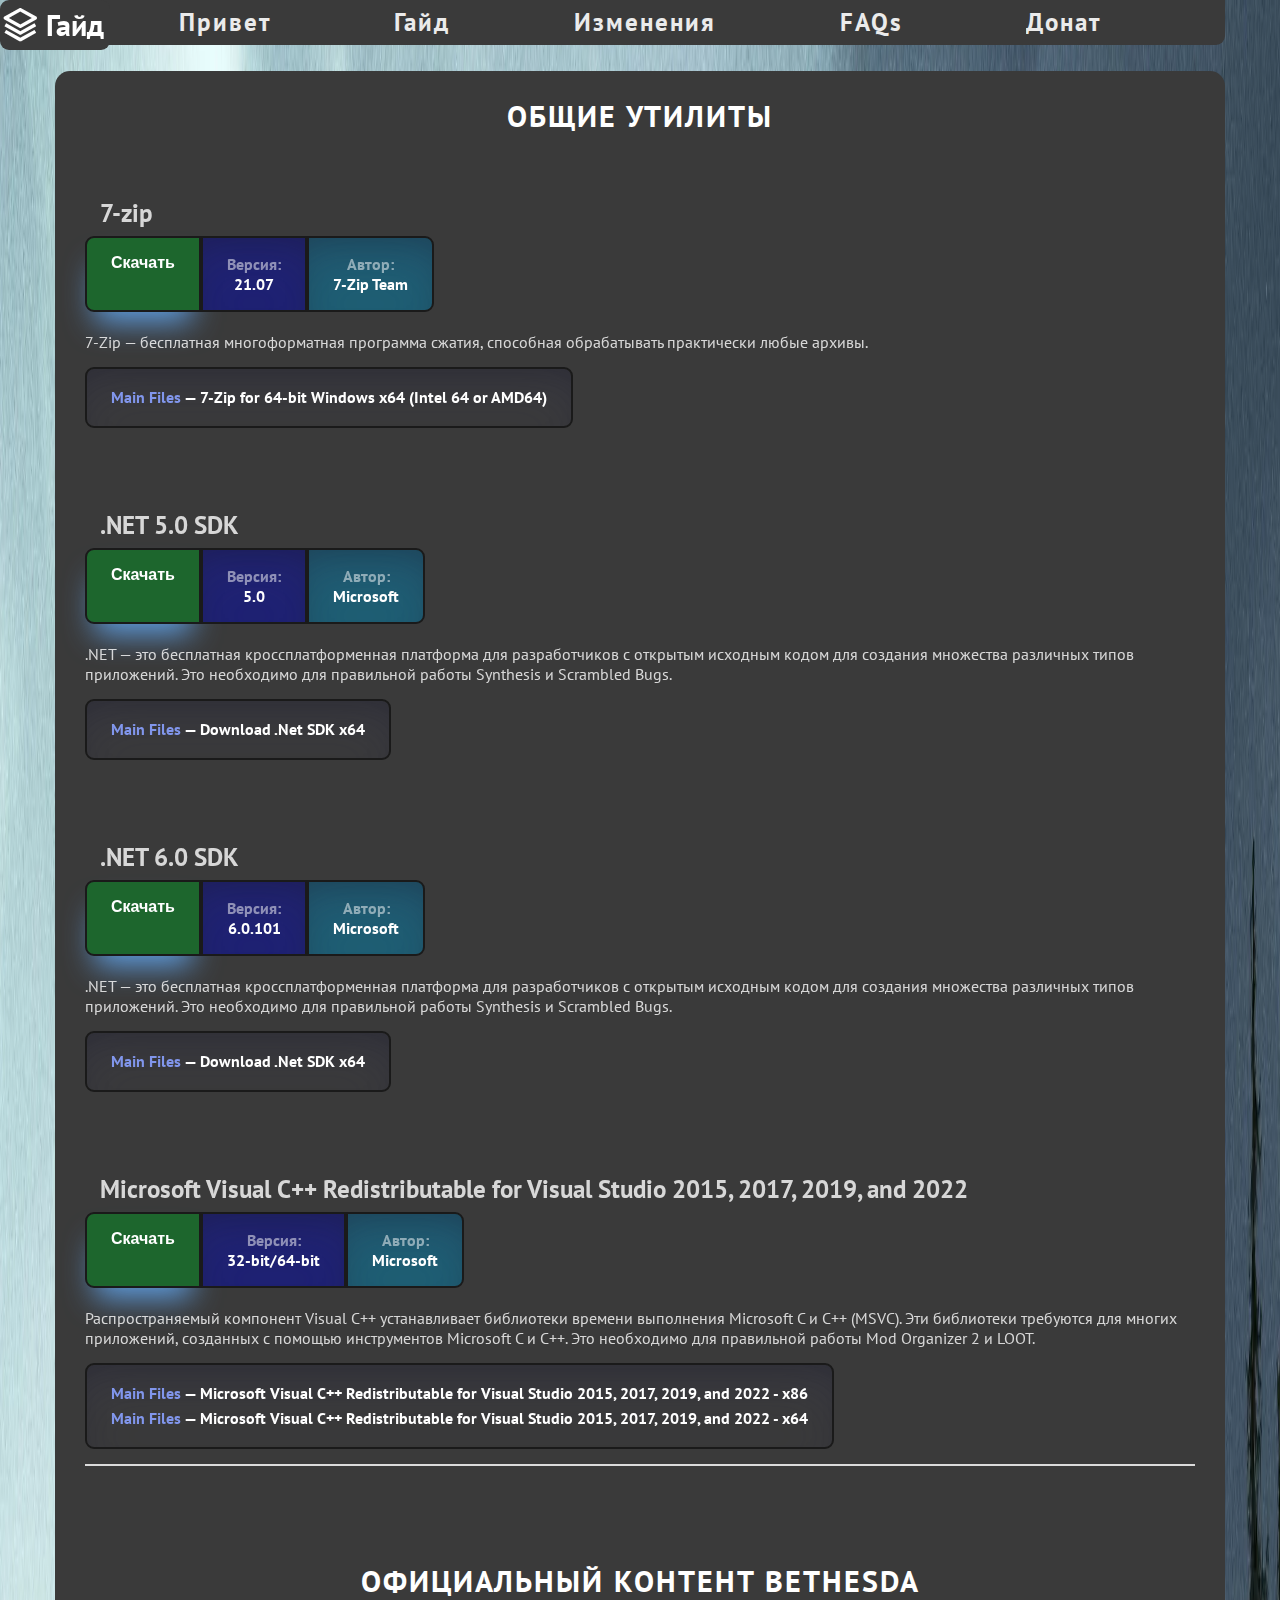
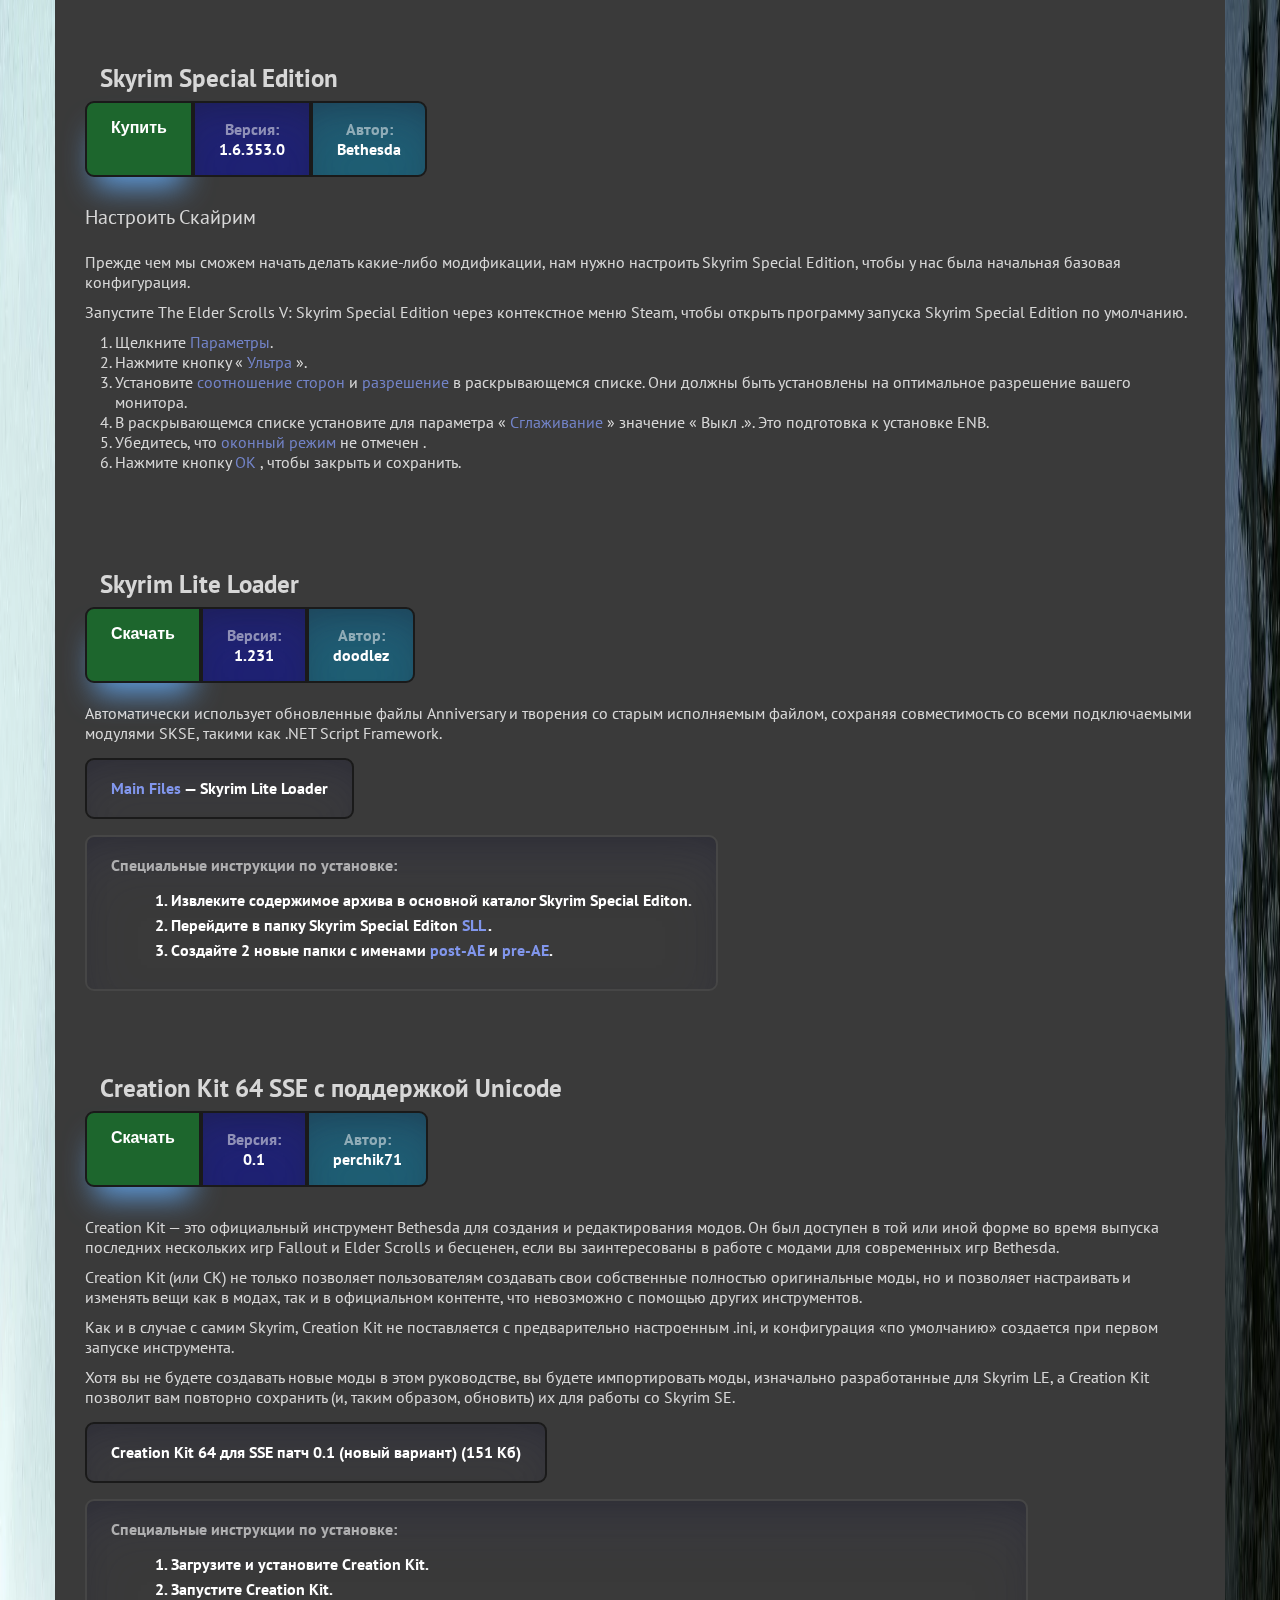
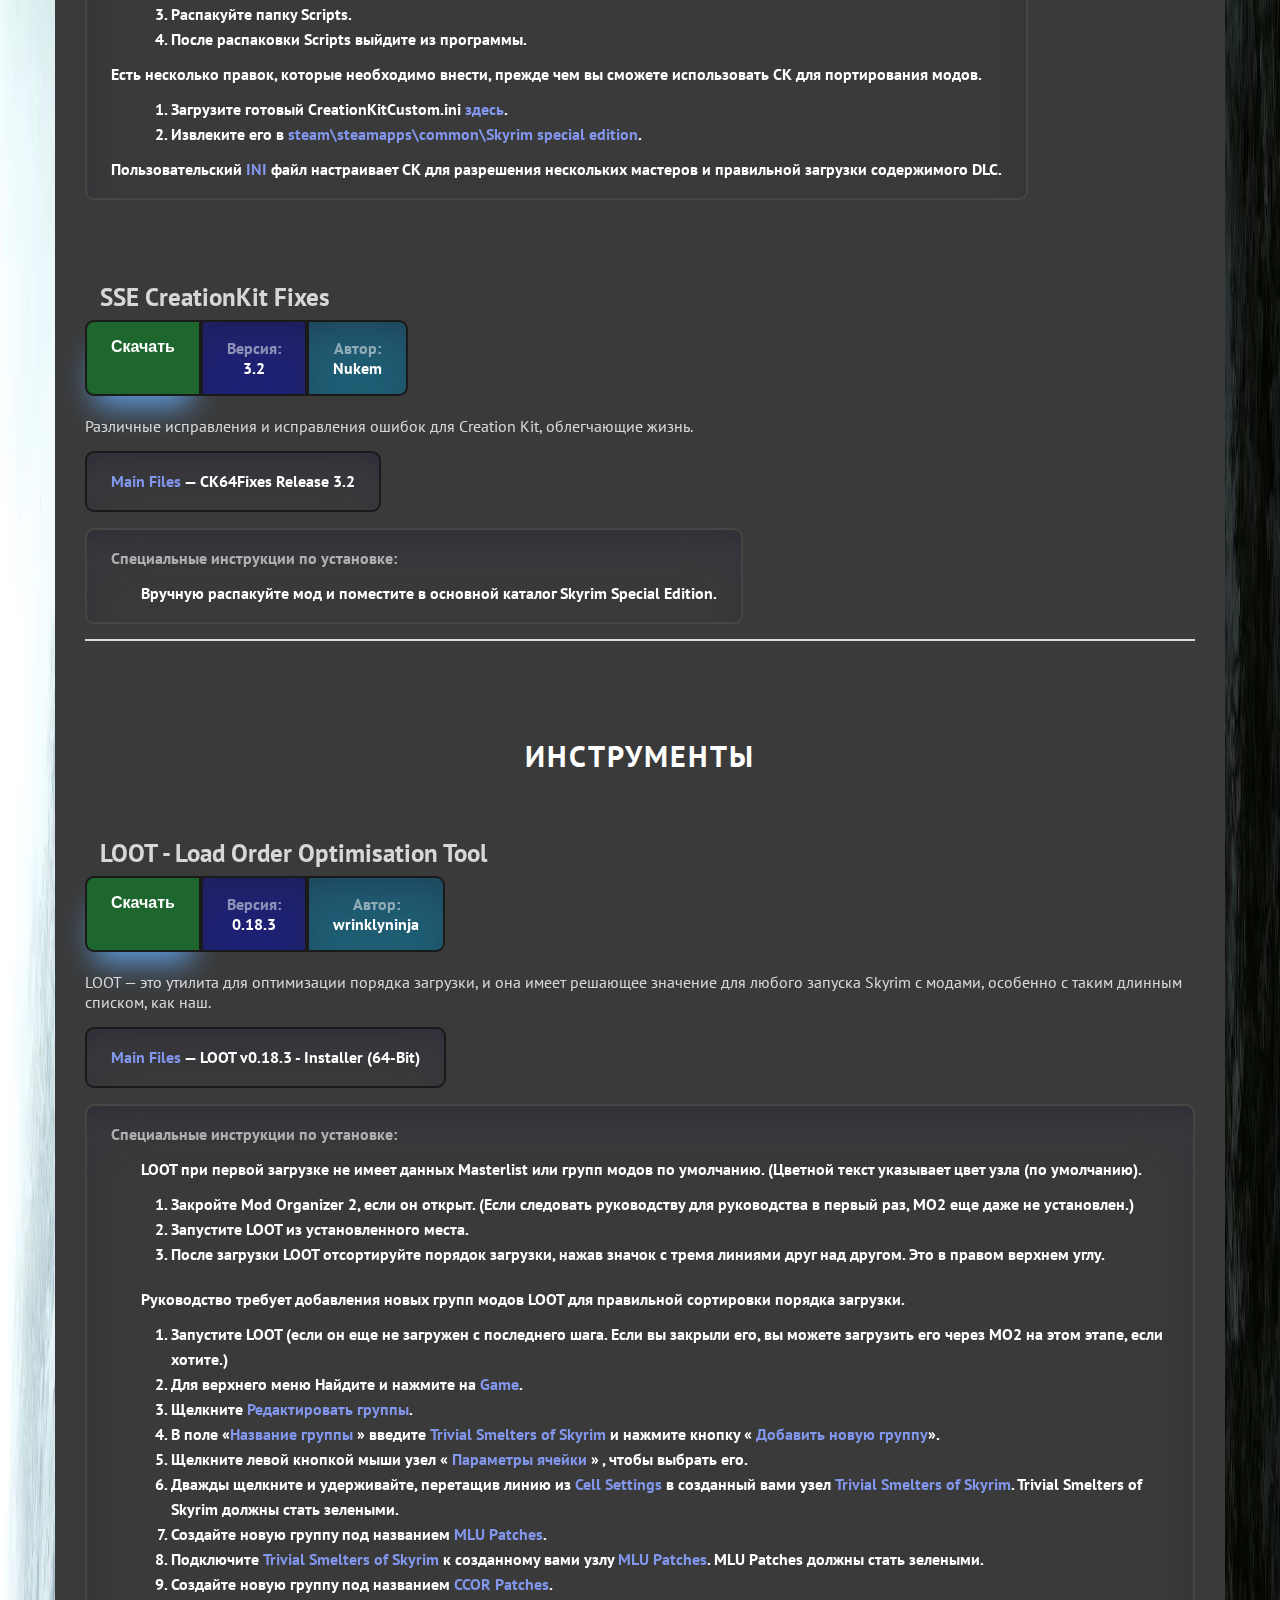
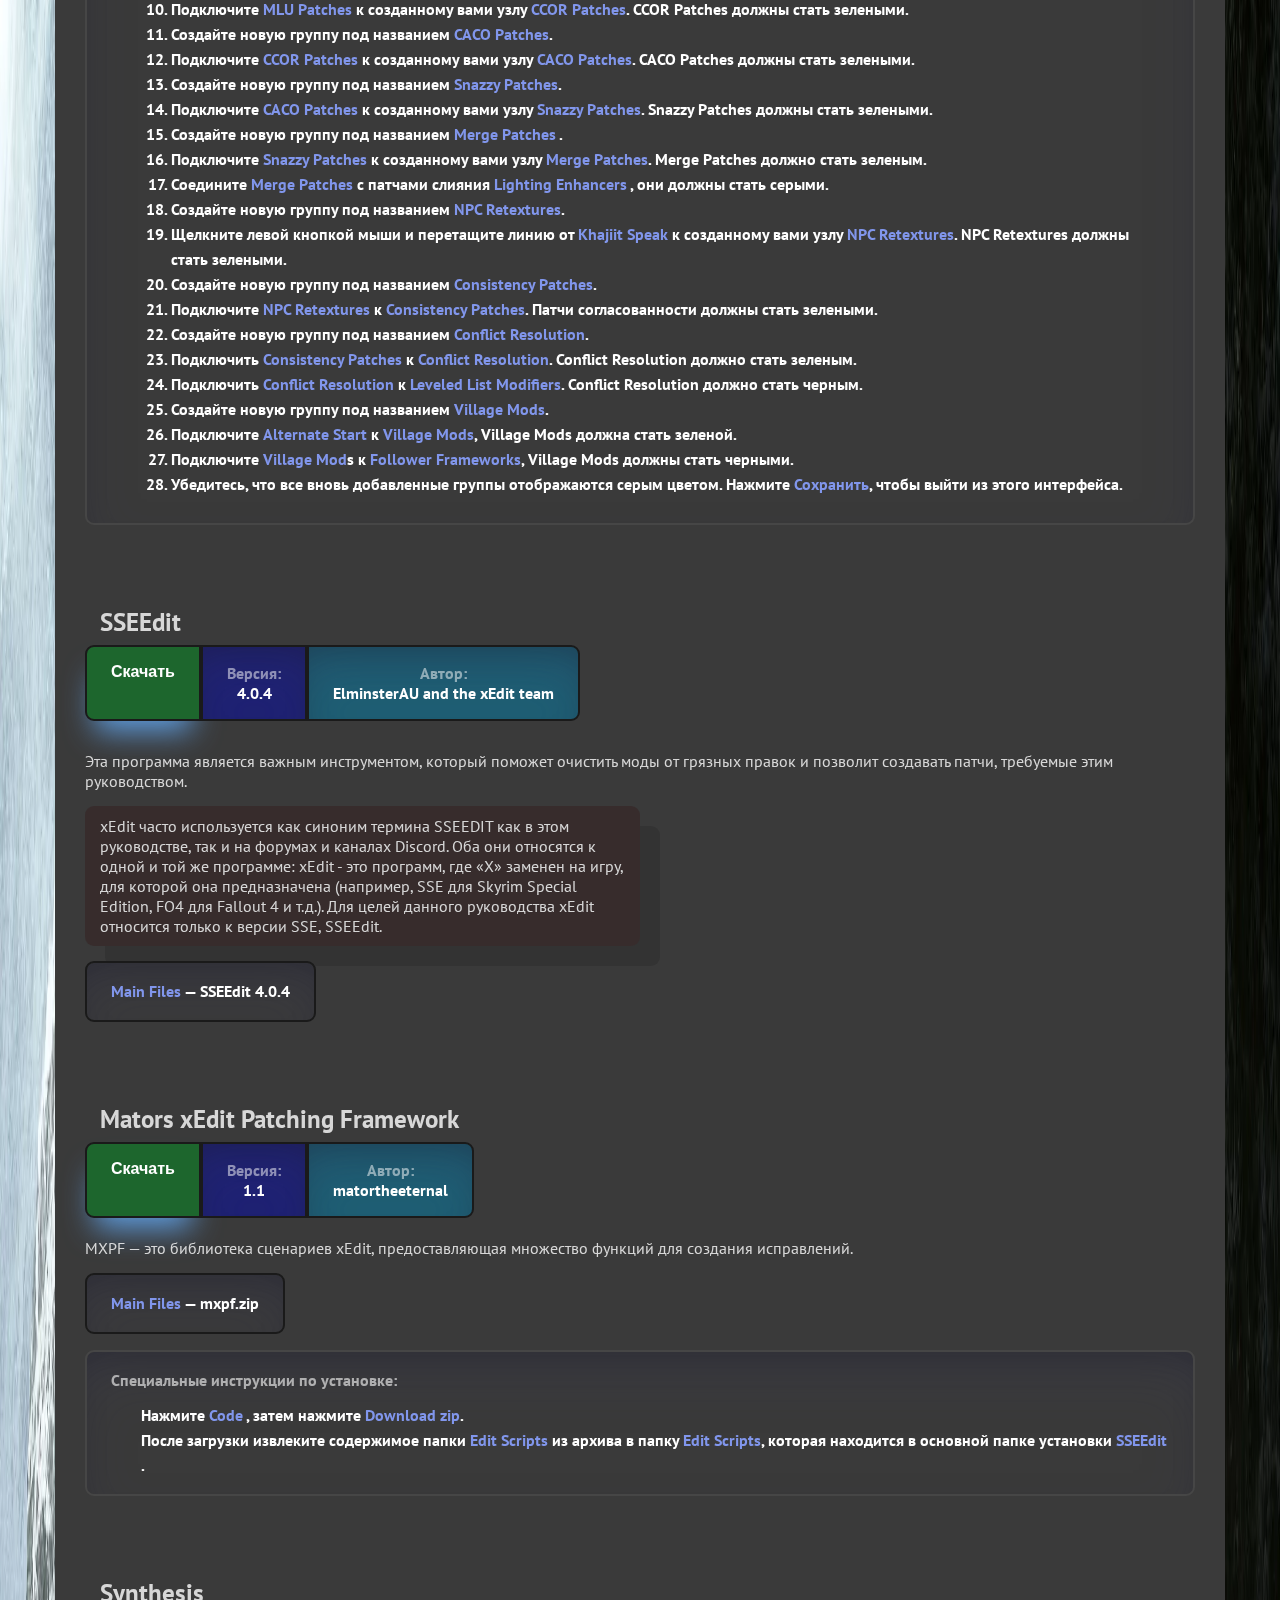
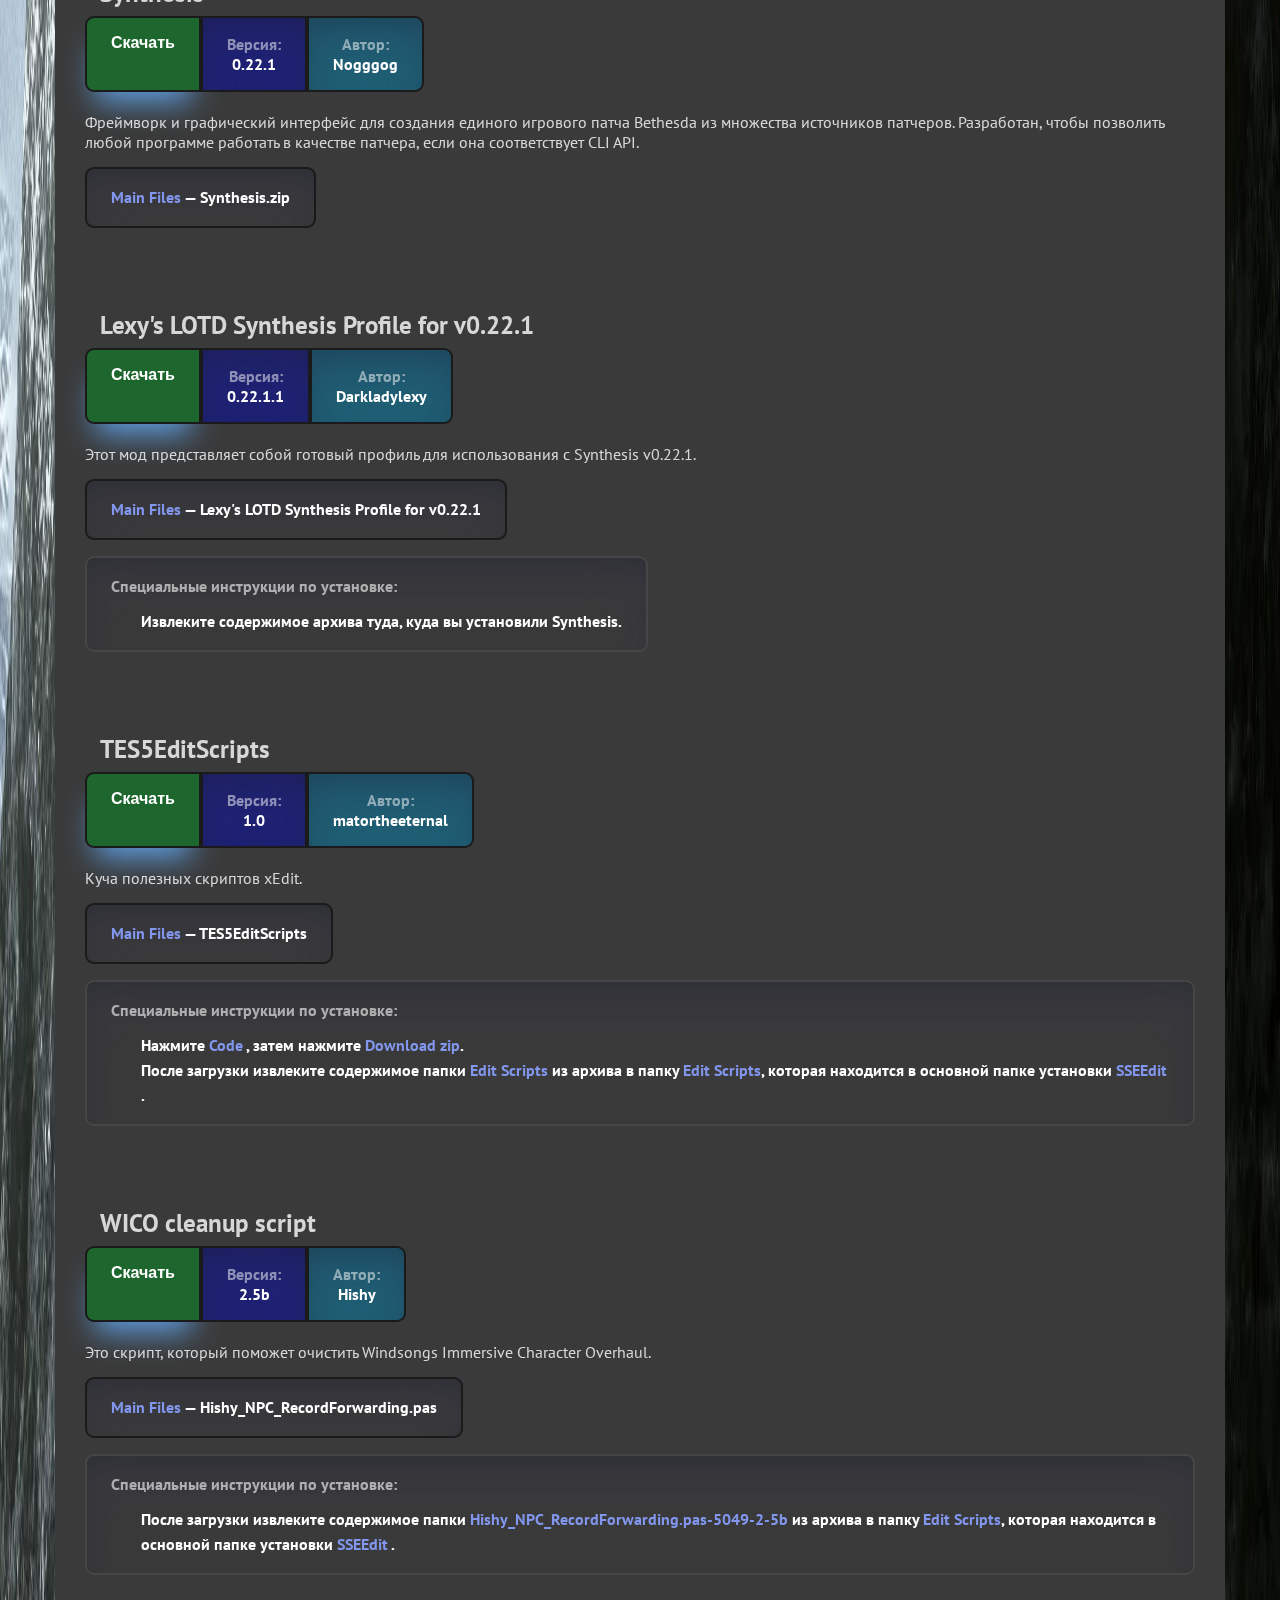
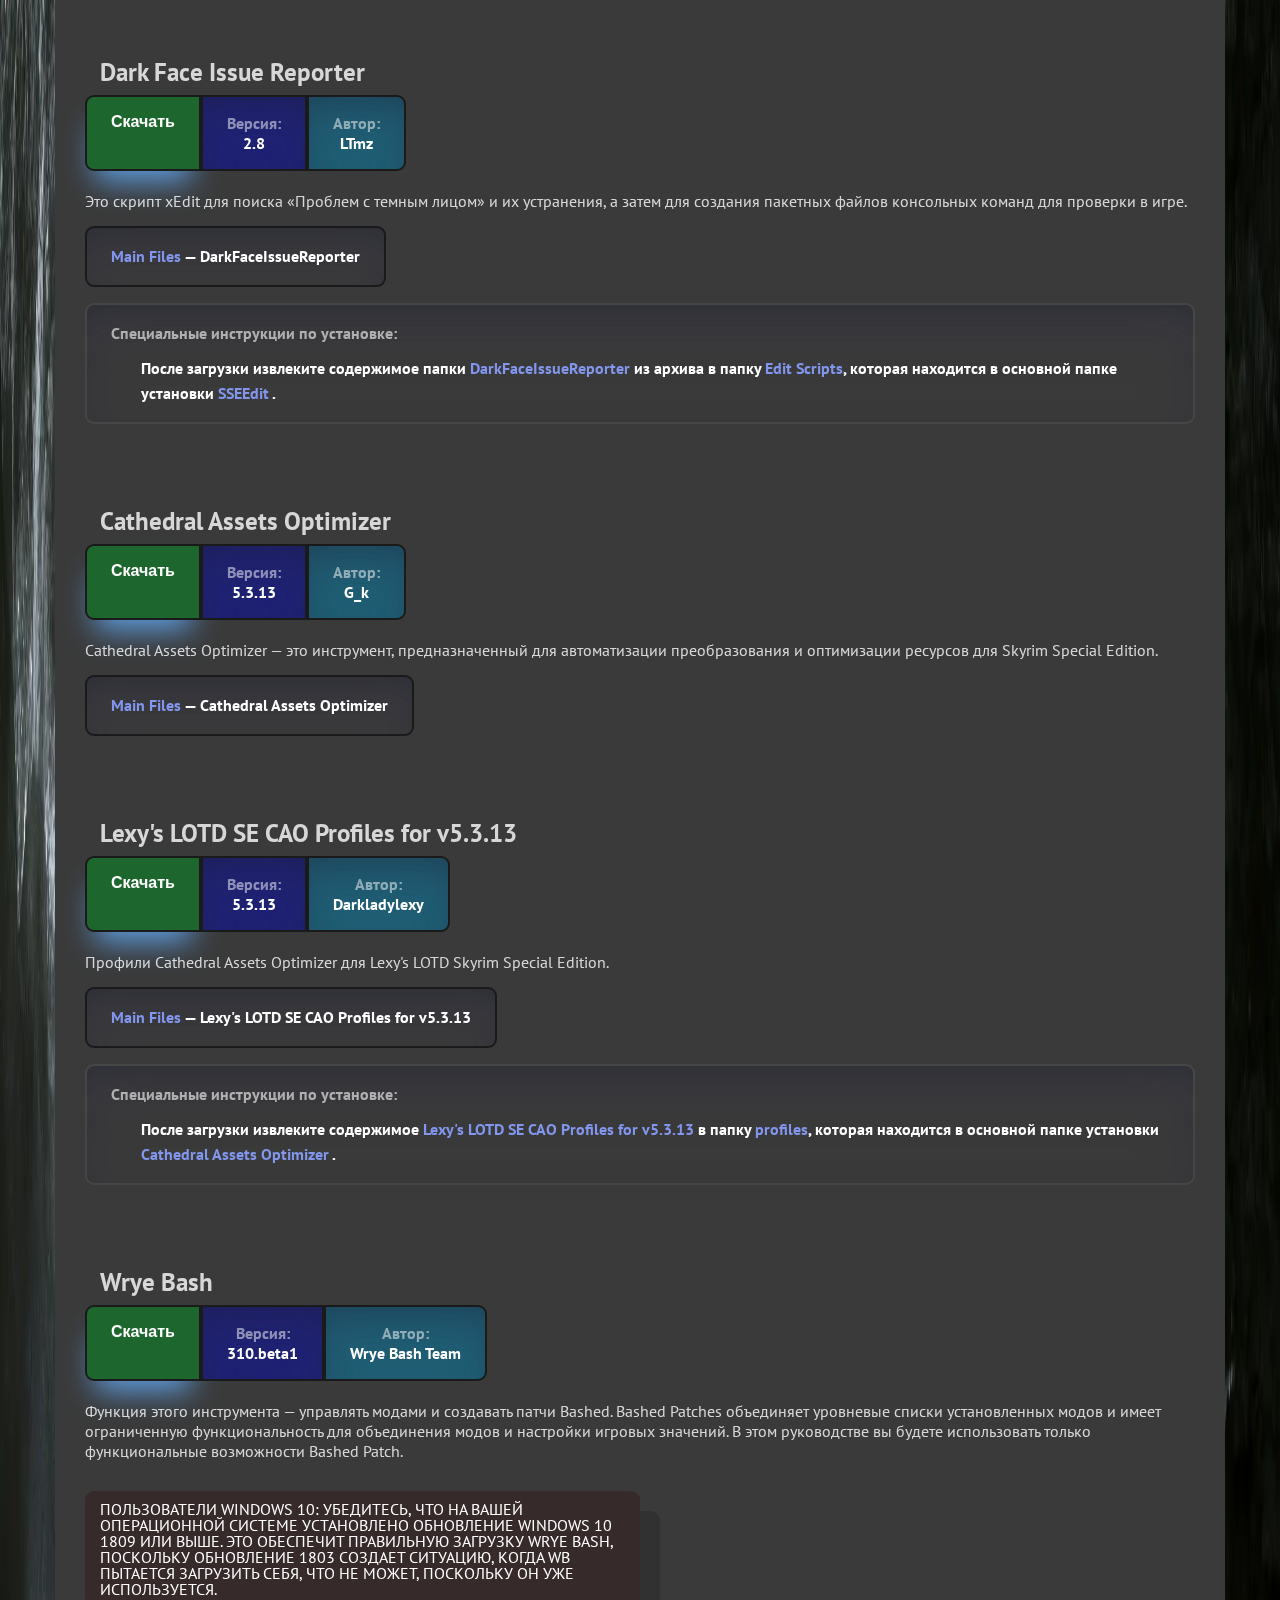
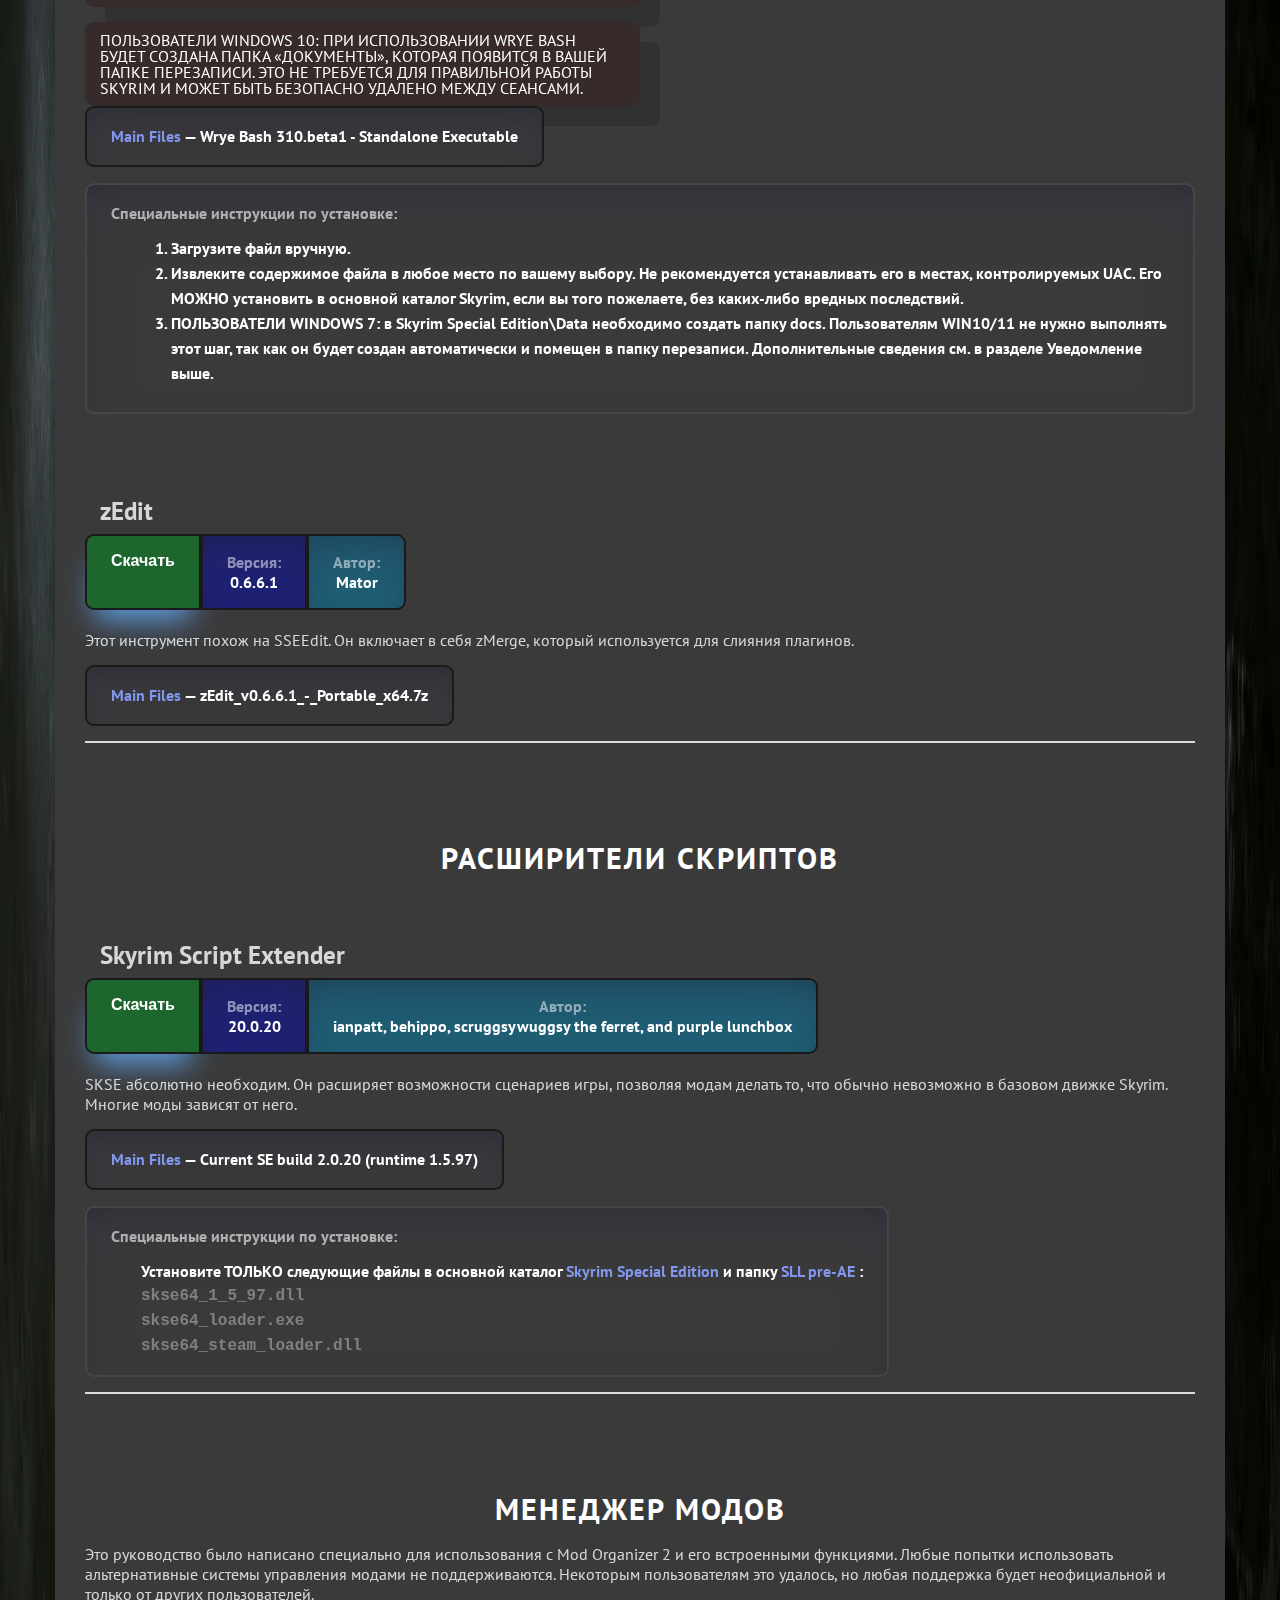
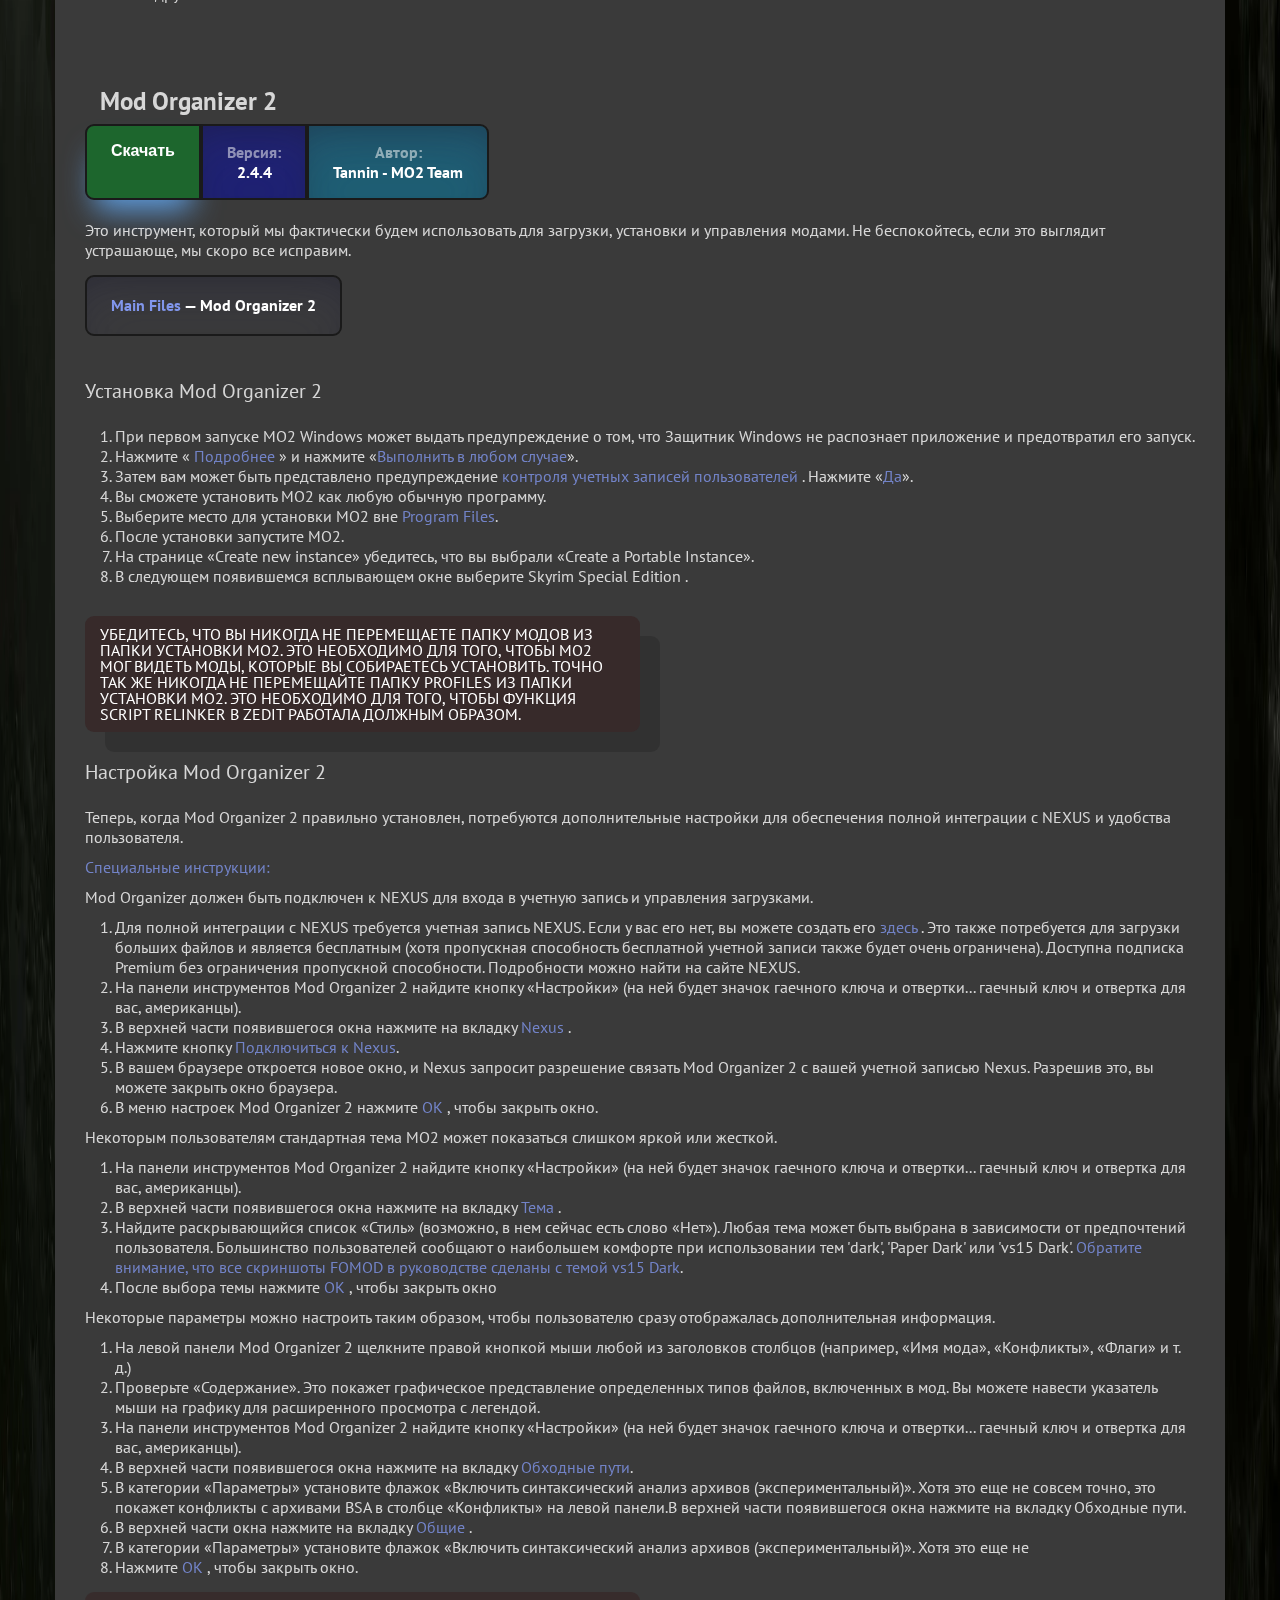
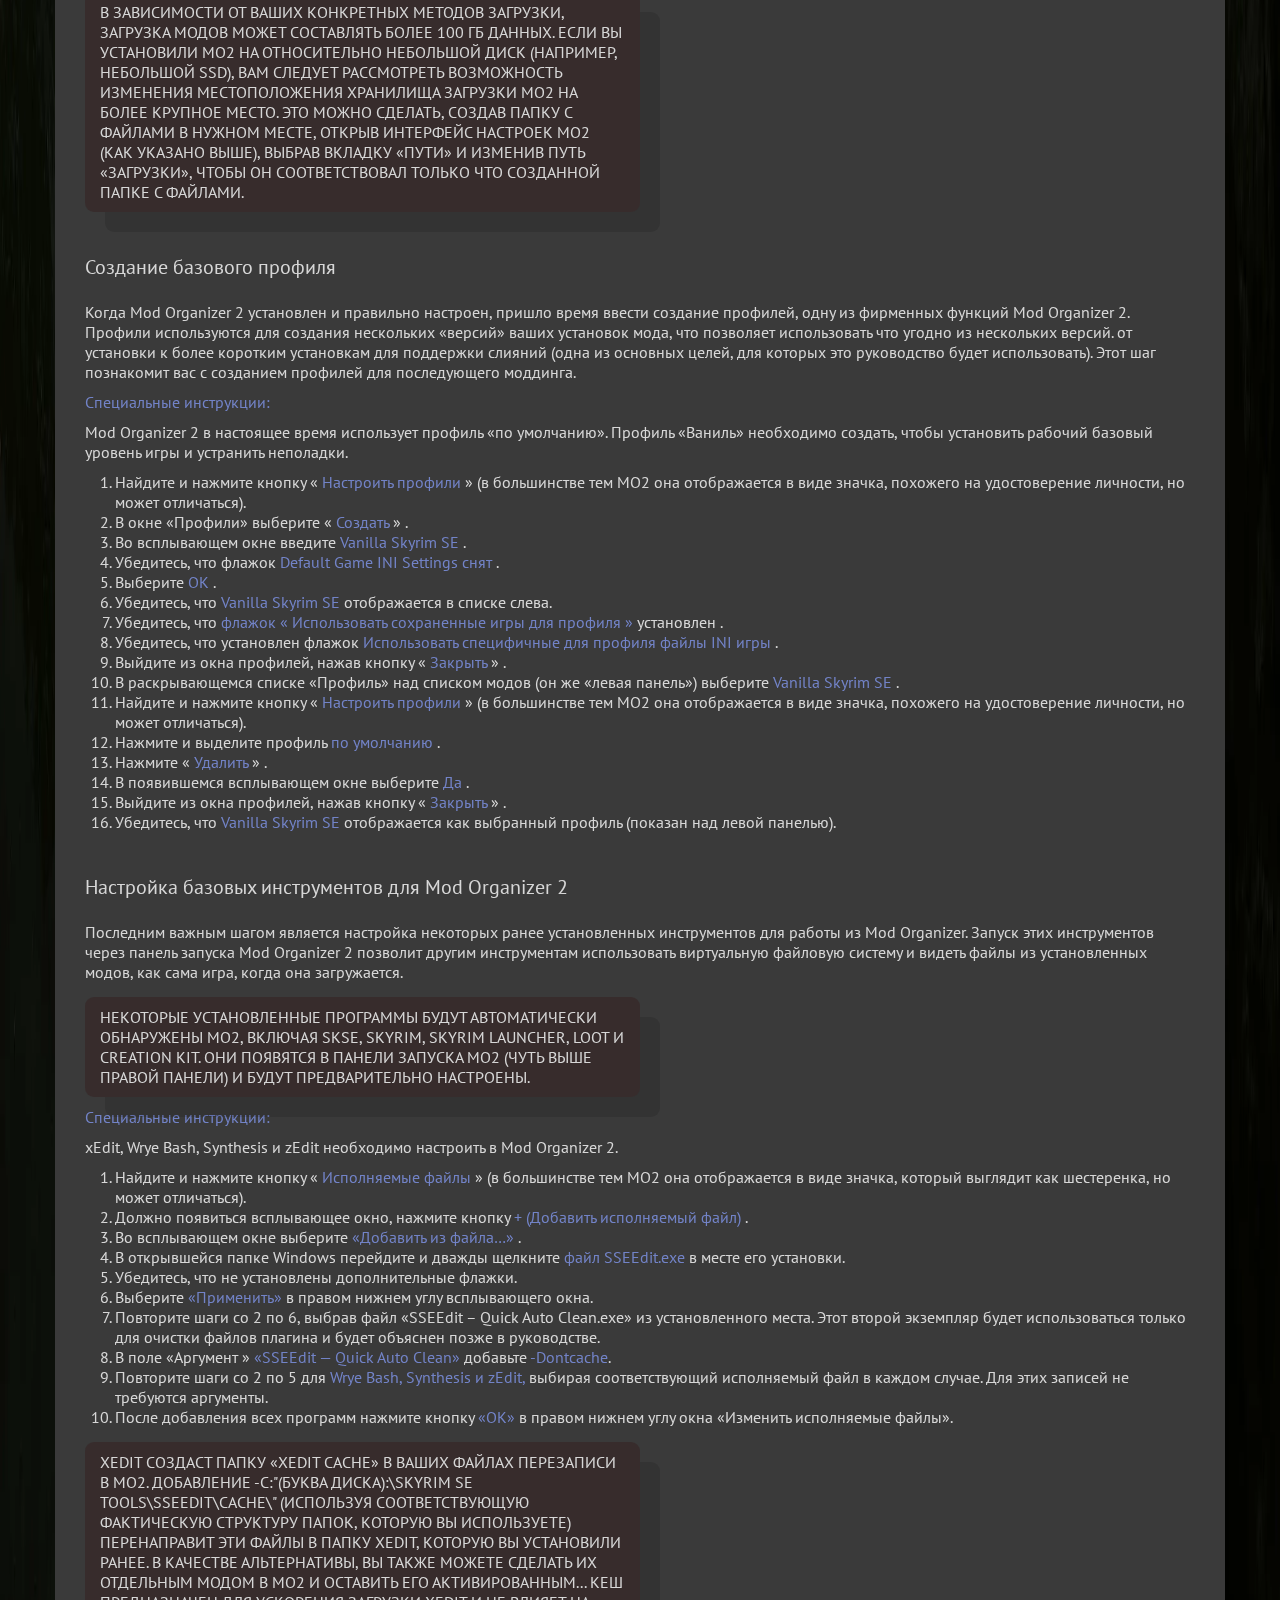
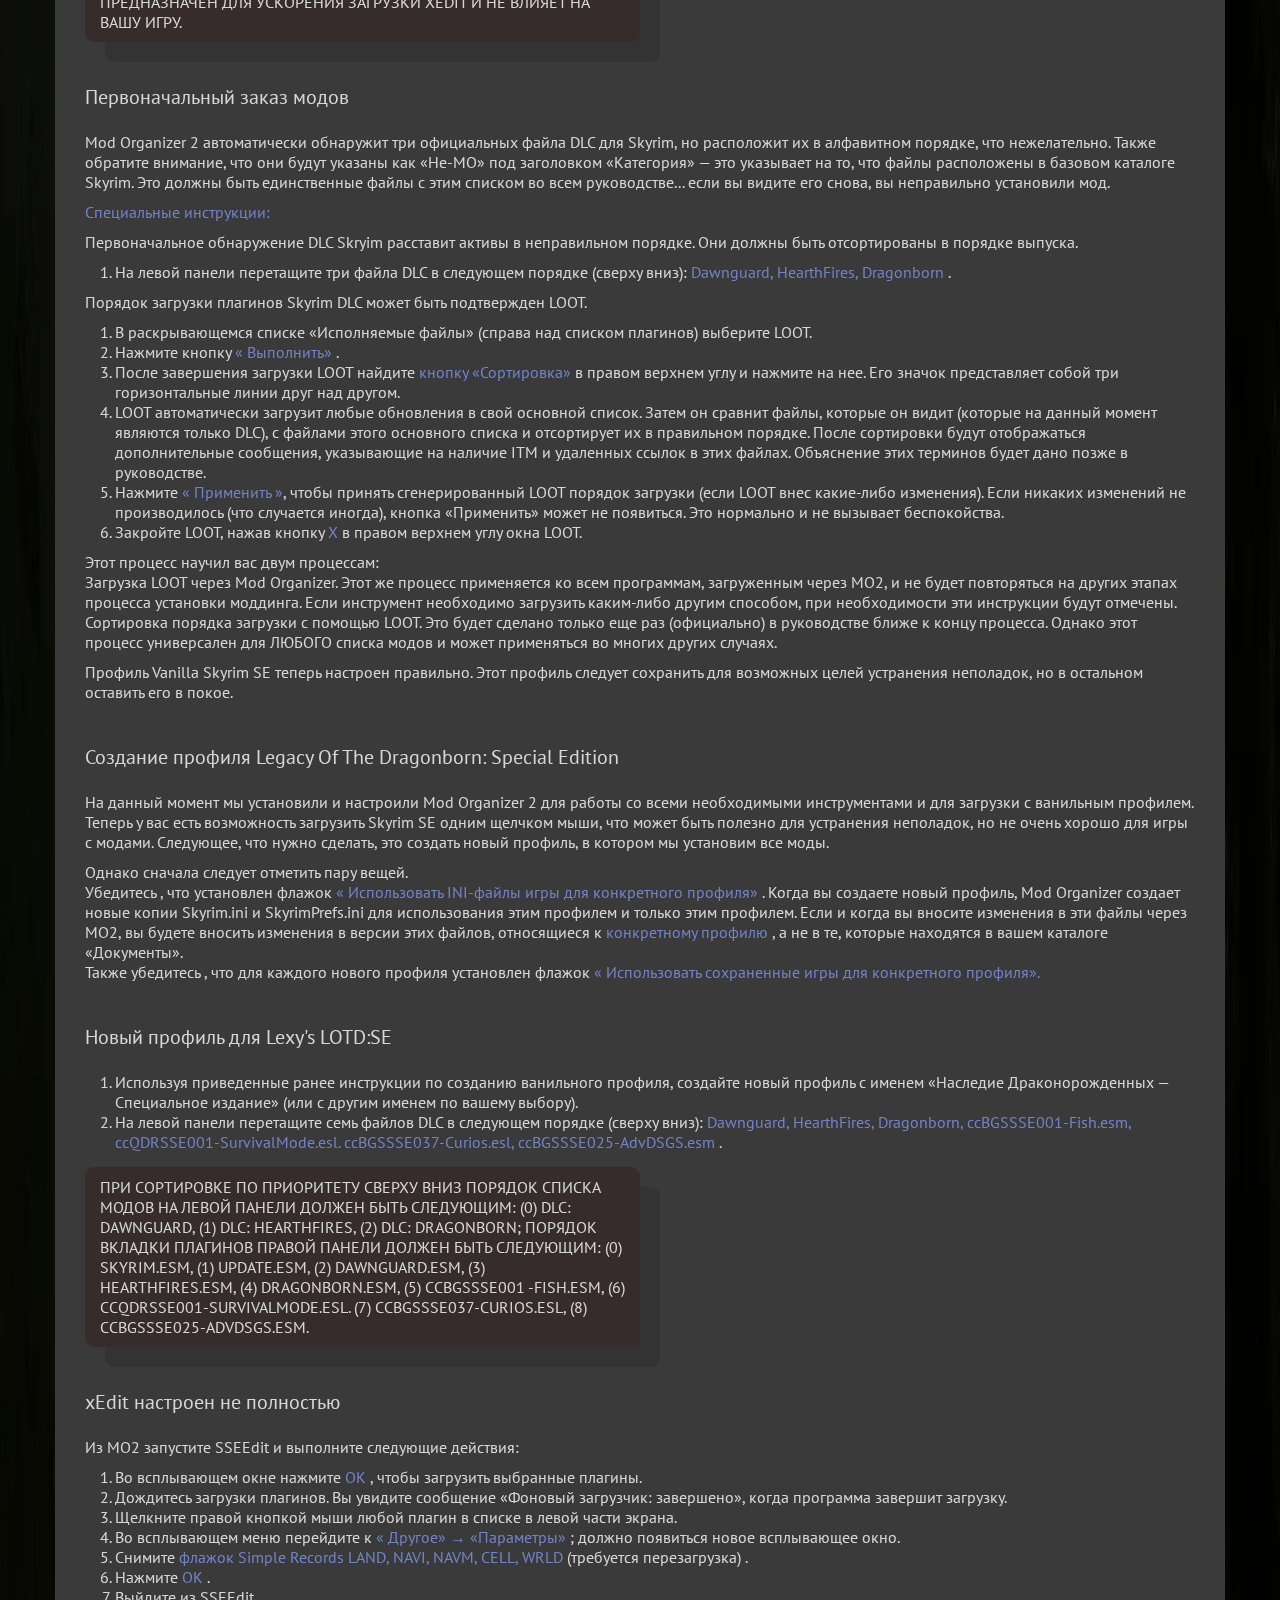
<file: preinstallation.html>
<!DOCTYPE html>
<html lang="ru">

<head>
	<title>Предварительная установка</title>
	<meta charset="UTF-8">
	<meta name="format-detection" content="telephone=no">
	<!-- <style>body{opacity: 0;}</style> -->
	<link rel="stylesheet" href="css/style.min.css?_v=20220605161902">
	<!-- Box icons CND Link-->
	<link href='https://unpkg.com/boxicons@2.1.2/css/boxicons.min.css?_v=20220605161902' rel='stylesheet'>
	<link rel="shortcut icon" href="favicon.ico">
	<!-- <meta name="robots" content="noindex, nofollow"> -->
	<meta name="viewport" content="width=device-width, initial-scale=1.0">
</head>

<body>
	<div class="wrapper">
		<header class="header">
			<div class="header__container">
				<div class="header__content">
					<nav class="header__menu">
						<ul class="header__menu-list">
							<li class="header__menu-item"><a href="../UltimateAE/home.html">Привет</a></li>
							<li class="header__menu-item"><a href="../UltimateAE/guide.html">Гайд</a></li>
							<li class="header__menu-item"><a href="">Изменения</a></li>
							<li class="header__menu-item"><a href="">FAQs</a></li>
							<li class="header__menu-item"><a href="">Донат</a></li>
						</ul>
					</nav>
				</div>
			</div>
		</header>
		<main class="page">
			<button class="logo-details-btn"><i class='bx bx-layer'></i><span class="logo__name">Гайд</span></button>
			<div class="sidebar super-button">

				<button class="logo-details close-menu">
					<span class="logo__name">Закрыть</span>
				</button>
				<ul class="nav-links">
					<li class="nav-links__item"><a href="../UltimateAE/Uguide.html">Начало</a></li>
					<li class="nav-links__item"><a href="../UltimateAE/preinstallation.html">Предварительная установка</a></li>
					<li class="nav-links__item"><a href="">Установка модов - Часть 1</a></li>
					<li class="nav-links__item"><a href="">Установка модов - Часть 2</a></li>
					<li class="nav-links__item"><a href="">Установка модов - Часть 3</a></li>
					<li class="nav-links__item"><a href="">Установка модов - Часть 4</a></li>
					<li class="nav-links__item"><a href="">Установка модов - Часть 5</a></li>
					<li class="nav-links__item"><a href="">Установка модов - Часть 6</a></li>
					<li class="nav-links__item"><a href="">Объединение модов</a></li>
					<li class="nav-links__item"><a href="">Финишная прямая</a></li>
					<li class="nav-links__item"><a href="">Настройка MCM</a></li>
				</ul>
			</div>
			<div class="preinstallation">
				<div class="preinstallation__container">
					<div class="preinstallation__content">
						<h1 class="preinstallation__title">ОБЩИЕ УТИЛИТЫ</h1>

						<div class="preinstallation__block mod">
							<h2 class="mod__name">7-zip</h2>
							<div class="mod__blocks">
								<a href="https://www.7-zip.org/download.html" class="mod__link-block mod__block">Скачать</a>
								<div class="mod__version mod__block"><span>Версия:</span> <br> 21.07</div>
								<div class="mod__author mod__block"><span>Автор:</span> <br> 7-Zip Team</div>
							</div>
							<div class="mod__description">7-Zip — бесплатная многоформатная программа сжатия, способная обрабатывать практически любые архивы.</div>
							<div class="mod__files"><span>Main Files</span> — 7-Zip for 64-bit Windows x64 (Intel 64 or AMD64)</div>
						</div>
						<div class="preinstallation__block mod">
							<h2 class="mod__name">.NET 5.0 SDK</h2>
							<div class="mod__blocks">
								<a href="https://dotnet.microsoft.com/download/dotnet/thank-you/sdk-5.0.403-windows-x64-installer" class="mod__link-block mod__block">Скачать</a>
								<div class="mod__version mod__block"><span>Версия:</span> <br> 5.0</div>
								<div class="mod__author mod__block"><span>Автор:</span> <br> Microsoft</div>
							</div>
							<div class="mod__description">.NET — это бесплатная кроссплатформенная платформа для разработчиков с открытым исходным кодом для создания множества
								различных типов приложений. Это необходимо для правильной работы Synthesis и Scrambled Bugs.</div>
							<div class="mod__files"><span>Main Files</span> — Download .Net SDK x64</div>
						</div>
						<div class="preinstallation__block mod">
							<h2 class="mod__name">.NET 6.0 SDK</h2>
							<div class="mod__blocks">
								<a href="https://dotnet.microsoft.com/en-us/download/dotnet/thank-you/sdk-6.0.101-windows-x64-installer" class="mod__link-block mod__block">Скачать</a>
								<div class="mod__version mod__block"><span>Версия:</span> <br> 6.0.101</div>
								<div class="mod__author mod__block"><span>Автор:</span> <br> Microsoft</div>
							</div>
							<div class="mod__description">.NET — это бесплатная кроссплатформенная платформа для разработчиков с открытым
								исходным кодом для создания множества
								различных типов приложений. Это необходимо для правильной работы Synthesis и Scrambled Bugs.</div>
							<div class="mod__files"><span>Main Files</span> — Download .Net SDK x64</div>
						</div>
						<div class="preinstallation__block mod">
							<h2 class="mod__name">Microsoft Visual C++ Redistributable for Visual Studio 2015, 2017, 2019, and 2022</h2>
							<div class="mod__blocks">
								<a href="https://dotnet.microsoft.com/en-us/download/dotnet/thank-you/sdk-6.0.101-windows-x64-installer" class="mod__link-block mod__block">Скачать</a>
								<div class="mod__version mod__block"><span>Версия:</span> <br> 32-bit/64-bit</div>
								<div class="mod__author mod__block"><span>Автор:</span> <br> Microsoft</div>
							</div>
							<div class="mod__description">Распространяемый компонент Visual C++ устанавливает библиотеки времени выполнения Microsoft C и C++ (MSVC). Эти
								библиотеки требуются для многих приложений, созданных с помощью инструментов Microsoft C и C++. Это необходимо для
								правильной работы Mod Organizer 2 и LOOT.</div>
							<div class="mod__files">
								<p><span>Main Files</span> — Microsoft Visual C++ Redistributable for Visual Studio 2015, 2017, 2019, and 2022 - x86</p>
								<p><span>Main Files</span> — Microsoft Visual C++ Redistributable for Visual Studio 2015, 2017, 2019, and 2022 - x64</p>
							</div>
						</div>
						<h1 class="preinstallation__title2">ОФИЦИАЛЬНЫЙ КОНТЕНТ BETHESDA</h1>
						<div class="preinstallation__block mod">
							<h2 class="mod__name">Skyrim Special Edition</h2>
							<div class="mod__blocks">
								<a href="https://gabestore.ru/game/skyrim-special-edition" class="mod__link-block mod__block">Купить</a>
								<div class="mod__version mod__block"><span>Версия:</span> <br> 1.6.353.0</div>
								<div class="mod__author mod__block"><span>Автор:</span> <br> Bethesda</div>
							</div>
							<div class="mod__description">
								<p class="mod__description-mini-title">Настроить Скайрим</p>
								<p>
									Прежде чем мы сможем начать делать какие-либо модификации, нам нужно настроить Skyrim Special Edition, чтобы у нас была
									начальная базовая конфигурация.
								</p>

								<p>
									Запустите The Elder Scrolls V: Skyrim Special Edition через контекстное меню Steam, чтобы открыть программу запуска
									Skyrim Special Edition по умолчанию.
								</p>
								<ol>
									<li>Щелкните <span>Параметры</span>.</li>
									<li>Нажмите кнопку « <span>Ультра</span> ».</li>
									<li>Установите <span>соотношение сторон</span> и <span>разрешение</span> в раскрывающемся списке. Они должны быть установлены на оптимальное
										разрешение вашего монитора.</li>
									<li>В раскрывающемся списке установите для параметра « <span>Сглаживание</span> » значение « Выкл .». Это подготовка к установке ENB.</li>
									<li>Убедитесь, что <span>оконный режим</span> не отмечен .</li>
									<li>Нажмите кнопку <span>OK</span> , чтобы закрыть и сохранить.</li>
								</ol>
							</div>

						</div>
						<div class="preinstallation__block mod">
							<h2 class="mod__name">Skyrim Lite Loader</h2>
							<div class="mod__blocks">
								<a href="https://www.nexusmods.com/skyrimspecialedition/mods/58271?" class="mod__link-block mod__block">Скачать</a>
								<div class="mod__version mod__block"><span>Версия:</span> <br> 1.231</div>
								<div class="mod__author mod__block"><span>Автор:</span> <br> doodlez</div>
							</div>
							<div class="mod__description">Автоматически использует обновленные файлы Anniversary и творения со старым исполняемым файлом, сохраняя совместимость
								со всеми подключаемыми модулями SKSE, такими как .NET Script Framework.</div>
							<div class="mod__files">
								<p><span>Main Files</span> — Skyrim Lite Loader</p>
							</div> <br> <br>
							<div class="mod__special">
								<p class="mod__special-prev">Специальные инструкции по установке:</p>
								<ol>
									<li>Извлеките содержимое архива в основной каталог Skyrim Special Editon.</li>
									<li>Перейдите в папку Skyrim Special Editon <span>SLL</span> .</li>
									<li>Cоздайте 2 новые папки с именами <span>post-AE</span> и <span>pre-AE</span>.</li>
								</ol>

							</div>
						</div>
						<div class="preinstallation__block mod">
							<h2 class="mod__name">Creation Kit 64 SSE с поддержкой Unicode</h2>
							<div class="mod__blocks">
								<a href="https://gamer-mods.ru/load/skyrim_se/patchi/creation_kit_64_sse_unicode/153-1-0-10628" class="mod__link-block mod__block">Скачать</a>
								<div class="mod__version mod__block"><span>Версия:</span> <br> 0.1</div>
								<div class="mod__author mod__block"><span>Автор:</span> <br> perchik71</div>
							</div>
							<div class="mod__description">
								<p>Creation Kit — это официальный инструмент Bethesda для создания и редактирования модов. Он был доступен в той или иной
									форме во время выпуска последних нескольких игр Fallout и Elder Scrolls и бесценен, если вы заинтересованы в работе с
									модами для современных игр Bethesda.
								</p>

								<p>
									Creation Kit (или CK) не только позволяет пользователям создавать свои собственные полностью оригинальные моды, но и
									позволяет настраивать и изменять вещи как в модах, так и в официальном контенте, что невозможно с помощью других
									инструментов.
								</p>

								<p>
									Как и в случае с самим Skyrim, Creation Kit не поставляется с предварительно настроенным .ini, и конфигурация «по
									умолчанию» создается при первом запуске инструмента.
								</p>
								<p>

									Хотя вы не будете создавать новые моды в этом руководстве, вы будете импортировать моды, изначально разработанные для
									Skyrim LE, а Creation Kit позволит вам повторно сохранить (и, таким образом, обновить) их для работы со Skyrim SE.
								</p>

							</div>
							<div class="mod__files">
								<p>Creation Kit 64 для SSE патч 0.1 (новый вариант) (151 Кб)</p>
							</div> <br> <br>
							<div class="mod__special">
								<p class="mod__special-prev">Специальные инструкции по установке:</p>
								<ol>
									<li>Загрузите и установите Creation Kit.</li>
									<li>Запустите Creation Kit.</li>
									<li>Распакуйте папку Scripts.</li>
									<li>После распаковки Scripts выйдите из программы.</li>
								</ol>
								<p>Есть несколько правок, которые необходимо внести, прежде чем вы сможете использовать CK для портирования модов.</p>
								<ol>
									<li>Загрузите готовый CreationKitCustom.ini <span><a href="../files/CreationKitCustom.7z" download="">здесь</a></span>.</li>
									<li>Извлеките его в <span>steam\steamapps\common\Skyrim special edition</span>.</li>
								</ol>
								<p>Пользовательский <span>INI</span> файл настраивает CK для разрешения нескольких мастеров и правильной загрузки содержимого DLC.</p>
							</div>
						</div>
						<div class="preinstallation__block mod">
							<h2 class="mod__name">SSE CreationKit Fixes</h2>
							<div class="mod__blocks">
								<a href="https://www.nexusmods.com/skyrimspecialedition/mods/58271?" class="mod__link-block mod__block">Скачать</a>
								<div class="mod__version mod__block"><span>Версия:</span> <br> 3.2</div>
								<div class="mod__author mod__block"><span>Автор:</span> <br> Nukem</div>
							</div>
							<div class="mod__description">Различные исправления и исправления ошибок для Creation Kit, облегчающие жизнь.</div>
							<div class="mod__files">
								<p><span>Main Files</span> — CK64Fixes Release 3.2</p>
							</div> <br> <br>
							<div class="mod__special">
								<p class="mod__special-prev">Специальные инструкции по установке:</p>
								<ul>
									<li>Вручную распакуйте мод и поместите в основной каталог Skyrim Special Edition.</li>
								</ul>

							</div>
						</div>
						<h1 class="preinstallation__title3">ИНСТРУМЕНТЫ</h1>
						<div class="preinstallation__block mod">
							<h2 class="mod__name">LOOT - Load Order Optimisation Tool</h2>
							<div class="mod__blocks">
								<a href="https://www.nexusmods.com/skyrimspecialedition/mods/1918?" class="mod__link-block mod__block">Скачать</a>
								<div class="mod__version mod__block"><span>Версия:</span> <br> 0.18.3</div>
								<div class="mod__author mod__block"><span>Автор:</span> <br> wrinklyninja</div>
							</div>
							<div class="mod__description">LOOT — это утилита для оптимизации порядка загрузки, и она имеет решающее значение для любого запуска Skyrim с модами,
								особенно с таким длинным списком, как наш.</div>
							<div class="mod__files">
								<p><span>Main Files</span> — LOOT v0.18.3 - Installer (64-Bit)</p>
							</div> <br> <br>
							<div class="mod__special">
								<p class="mod__special-prev">Специальные инструкции по установке:</p>
								<ul>
									<li>LOOT при первой загрузке не имеет данных Masterlist или групп модов по умолчанию. (Цветной текст указывает цвет узла (по
										умолчанию).</li>
								</ul>
								<ol>
									<li>Закройте Mod Organizer 2, если он открыт. (Если следовать руководству для руководства в первый раз, MO2 еще даже не
										установлен.)</li>
									<li>Запустите LOOT из установленного места.</li>
									<li>После загрузки LOOT отсортируйте порядок загрузки, нажав значок с тремя линиями друг над другом. Это в правом верхнем
										углу.</li>
								</ol>
								<ul>
									<li>Руководство требует добавления новых групп модов LOOT для правильной сортировки порядка загрузки.</li>
								</ul>
								<ol>
									<li>Запустите LOOT (если он еще не загружен с последнего шага. Если вы закрыли его, вы можете загрузить его через MO2 на
										этом этапе, если хотите.)</li>
									<li>Для верхнего меню Найдите и нажмите на <span>Game</span>.</li>
									<li>Щелкните <span>Редактировать группы</span>.</li>
									<li>В поле «<span>Название группы</span> » введите <span>Trivial Smelters of Skyrim</span> и нажмите кнопку « <span>Добавить новую группу</span>».</li>
									<li>Щелкните левой кнопкой мыши узел « <span>Параметры ячейки</span> » , чтобы выбрать его.</li>
									<li>Дважды щелкните и удерживайте, перетащив линию из <span>Cell Settings</span> в созданный вами узел <span>Trivial Smelters of Skyrim</span>.
										Trivial Smelters of Skyrim должны стать зелеными.</li>
									<li>Создайте новую группу под названием <span>MLU Patches</span>.</li>
									<li>Подключите <span>Trivial Smelters of Skyrim</span> к созданному вами узлу <span>MLU Patches</span>. MLU Patches должны стать зелеными.</li>
									<li>Создайте новую группу под названием <span>CCOR Patches</span>.</li>
									<li>Подключите <span>MLU Patches</span> к созданному вами узлу <span>CCOR Patches</span>. CCOR Patches должны стать зелеными.</li>
									<li>Создайте новую группу под названием <span>CACO Patches</span>.</li>
									<li>Подключите <span>CCOR Patches</span> к созданному вами узлу <span>CACO Patches</span>. CACO Patches должны стать зелеными.</li>
									<li>Создайте новую группу под названием <span>Snazzy Patches</span>.</li>
									<li>Подключите <span>CACO Patches</span> к созданному вами узлу <span>Snazzy Patches</span>. Snazzy Patches должны стать зелеными.</li>
									<li>Создайте новую группу под названием <span>Merge Patches</span> .</li>
									<li>Подключите <span>Snazzy Patches</span> к созданному вами узлу <span>Merge Patches</span>. Merge Patches должно стать зеленым.</li>
									<li>Соедините <span>Merge Patches</span> с патчами слияния <span>Lighting Enhancers</span> , они должны стать серыми.</li>
									<li>Создайте новую группу под названием <span>NPC Retextures</span>.</li>
									<li>Щелкните левой кнопкой мыши и перетащите линию от <span>Khajiit Speak</span> к созданному вами узлу <span>NPC Retextures</span>. NPC Retextures
										должны стать зелеными.</li>
									<li>Создайте новую группу под названием <span>Consistency Patches</span>.</li>
									<li>Подключите <span>NPC Retextures</span> к <span>Consistency Patches</span>. Патчи согласованности должны стать зелеными.</li>
									<li>Создайте новую группу под названием <span>Conflict Resolution</span>.</li>
									<li>Подключить <span>Consistency Patches</span> к <span>Conflict Resolution</span>. Conflict Resolution должно стать зеленым.</li>
									<li>Подключить <span>Conflict Resolution</span> к <span>Leveled List Modifiers</span>. Conflict Resolution должно стать черным.</li>
									<li>Создайте новую группу под названием <span>Village Mods</span>.</li>
									<li>Подключите <span>Alternate Start</span> к <span>Village Mods</span>, Village Mods должна стать зеленой.</li>
									<li>Подключите <span>Village Mod</span>s к <span>Follower Frameworks</span>, Village Mods должны стать черными.</li>
									<li>Убедитесь, что все вновь добавленные группы отображаются серым цветом. Нажмите <span>Сохранить</span>, чтобы выйти из этого
										интерфейса.</li>
								</ol>
							</div>
						</div>
						<div class="preinstallation__block mod">
							<h2 class="mod__name">SSEEdit</h2>
							<div class="mod__blocks">
								<a href="https://www.nexusmods.com/skyrimspecialedition/mods/164?tab=description" class="mod__link-block mod__block">Скачать</a>
								<div class="mod__version mod__block"><span>Версия:</span> <br> 4.0.4</div>
								<div class="mod__author mod__block"><span>Автор:</span> <br> ElminsterAU and the xEdit team</div>
							</div>
							<div class="mod__description">
								<p>
									Эта программа является важным инструментом, который поможет очистить моды от грязных правок и позволит создавать патчи,
									требуемые этим руководством.
								</p>
								<p class="mod__description-important">xEdit часто используется как синоним термина SSEEDIT как в этом руководстве, так и на форумах и каналах Discord. Оба они относятся к одной и той же программе: xEdit - это программ, где «X» заменен на игру, для которой она предназначена (например, SSE для Skyrim Special Edition, FO4 для Fallout 4 и т.д.). Для целей данного руководства xEdit относится только к версии SSE, SSEEdit.</p>
							</div>
							<div class="mod__files">
								<p><span>Main Files</span> — SSEEdit 4.0.4</p>
							</div>
						</div>
						<div class="preinstallation__block mod">
							<h2 class="mod__name">Mators xEdit Patching Framework</h2>
							<div class="mod__blocks">
								<a href="https://github.com/matortheeternal/mxpf" class="mod__link-block mod__block">Скачать</a>
								<div class="mod__version mod__block"><span>Версия:</span> <br> 1.1</div>
								<div class="mod__author mod__block"><span>Автор:</span> <br> matortheeternal</div>
							</div>
							<div class="mod__description">MXPF — это библиотека сценариев xEdit, предоставляющая множество функций для создания исправлений.</div>
							<div class="mod__files">
								<p><span>Main Files</span> — mxpf.zip</p>
							</div> <br> <br>
							<div class="mod__special">
								<p class="mod__special-prev">Специальные инструкции по установке:</p>
								<ul>
									<li>Нажмите <span>Code</span> , затем нажмите <span>Download zip</span>.</li>
									<li>После загрузки извлеките содержимое папки <span>Edit Scripts</span> из архива в папку <span>Edit Scripts</span>, которая находится в основной
										папке установки <span>SSEEdit</span> .</li>
								</ul>
							</div>
						</div>
						<div class="preinstallation__block mod">
							<h2 class="mod__name">Synthesis</h2>
							<div class="mod__blocks">
								<a href="https://github.com/Mutagen-Modding/Synthesis/releases/tag/0.22.1" class="mod__link-block mod__block">Скачать</a>
								<div class="mod__version mod__block"><span>Версия:</span> <br> 0.22.1</div>
								<div class="mod__author mod__block"><span>Автор:</span> <br> Nogggog</div>
							</div>
							<div class="mod__description">Фреймворк и графический интерфейс для создания единого игрового патча Bethesda из множества источников патчеров.
								Разработан, чтобы позволить любой программе работать в качестве патчера, если она соответствует CLI API.</div>
							<div class="mod__files">
								<p><span>Main Files</span> — Synthesis.zip</p>
							</div>
						</div>
						<div class="preinstallation__block mod">
							<h2 class="mod__name">Lexy's LOTD Synthesis Profile for v0.22.1</h2>
							<div class="mod__blocks">
								<a href="https://www.nexusmods.com/skyrimspecialedition/mods/20148?" class="mod__link-block mod__block">Скачать</a>
								<div class="mod__version mod__block"><span>Версия:</span> <br> 0.22.1.1</div>
								<div class="mod__author mod__block"><span>Автор:</span> <br> Darkladylexy</div>
							</div>
							<div class="mod__description">Этот мод представляет собой готовый профиль для использования с Synthesis v0.22.1.</div>
							<div class="mod__files">
								<p><span>Main Files</span> — Lexy's LOTD Synthesis Profile for v0.22.1</p>
							</div> <br> <br>
							<div class="mod__special">
								<p class="mod__special-prev">Специальные инструкции по установке:</p>
								<ul>
									<li>Извлеките содержимое архива туда, куда вы установили Synthesis.</li>
								</ul>
							</div>
						</div>
						<div class="preinstallation__block mod">
							<h2 class="mod__name">TES5EditScripts</h2>
							<div class="mod__blocks">
								<a href="https://github.com/matortheeternal/TES5EditScripts" class="mod__link-block mod__block">Скачать</a>
								<div class="mod__version mod__block"><span>Версия:</span> <br> 1.0</div>
								<div class="mod__author mod__block"><span>Автор:</span> <br> matortheeternal</div>
							</div>
							<div class="mod__description">Куча полезных скриптов xEdit.</div>
							<div class="mod__files">
								<p><span>Main Files</span> — TES5EditScripts</p>
							</div> <br> <br>
							<div class="mod__special">
								<p class="mod__special-prev">Специальные инструкции по установке:</p>
								<ul>
									<li>Нажмите <span>Code</span> , затем нажмите <span>Download zip</span>.</li>
									<li>После загрузки извлеките содержимое папки <span>Edit Scripts</span> из архива в папку <span>Edit Scripts</span>,
										которая находится в основной
										папке установки <span>SSEEdit</span> .</li>
								</ul>
							</div>
						</div>
						<div class="preinstallation__block mod">
							<h2 class="mod__name">WICO cleanup script</h2>
							<div class="mod__blocks">
								<a href="https://www.nexusmods.com/skyrimspecialedition/mods/5049?" class="mod__link-block mod__block"> Скачать</a>
								<div class="mod__version mod__block"><span>Версия:</span> <br> 2.5b</div>
								<div class="mod__author mod__block"><span>Автор:</span> <br> Hishy</div>
							</div>
							<div class="mod__description">Это скрипт, который поможет очистить Windsongs Immersive Character Overhaul.</div>
							<div class="mod__files">
								<p><span>Main Files</span> — Hishy_NPC_RecordForwarding.pas</p>
							</div> <br> <br>
							<div class="mod__special">
								<p class="mod__special-prev">Специальные инструкции по установке:</p>
								<ul>
									<li>После загрузки извлеките содержимое папки <span>Hishy_NPC_RecordForwarding.pas-5049-2-5b</span> из архива в папку <span>Edit
											Scripts</span>,
										которая находится в основной
										папке установки <span>SSEEdit</span> .</li>
								</ul>
							</div>
						</div>
						<div class="preinstallation__block mod">
							<h2 class="mod__name">Dark Face Issue Reporter</h2>
							<div class="mod__blocks">
								<a href="https://www.nexusmods.com/skyrimspecialedition/mods/42133" class="mod__link-block mod__block">
									Скачать</a>
								<div class="mod__version mod__block"><span>Версия:</span> <br> 2.8</div>
								<div class="mod__author mod__block"><span>Автор:</span> <br> LTmz</div>
							</div>
							<div class="mod__description">Это скрипт xEdit для поиска «Проблем с темным лицом» и их устранения, а затем для создания пакетных файлов консольных
								команд для проверки в игре.</div>
							<div class="mod__files">
								<p><span>Main Files</span> — DarkFaceIssueReporter</p>
							</div> <br> <br>
							<div class="mod__special">
								<p class="mod__special-prev">Специальные инструкции по установке:</p>
								<ul>
									<li>После загрузки извлеките содержимое папки <span>DarkFaceIssueReporter</span> из
										архива в папку <span>Edit
											Scripts</span>,
										которая находится в основной
										папке установки <span>SSEEdit</span> .</li>
								</ul>
							</div>
						</div>
						<div class="preinstallation__block mod">
							<h2 class="mod__name">Cathedral Assets Optimizer</h2>
							<div class="mod__blocks">
								<a href="https://www.nexusmods.com/skyrimspecialedition/mods/23316" class="mod__link-block mod__block">
									Скачать</a>
								<div class="mod__version mod__block"><span>Версия:</span> <br> 5.3.13</div>
								<div class="mod__author mod__block"><span>Автор:</span> <br> G_k</div>
							</div>
							<div class="mod__description">Cathedral Assets Optimizer — это инструмент, предназначенный для автоматизации преобразования и оптимизации ресурсов для
								Skyrim Special Edition.</div>
							<div class="mod__files">
								<p><span>Main Files</span> — Cathedral Assets Optimizer</p>
							</div>
						</div>
						<div class="preinstallation__block mod">
							<h2 class="mod__name">Lexy's LOTD SE CAO Profiles for v5.3.13</h2>
							<div class="mod__blocks">
								<a href="https://www.nexusmods.com/skyrimspecialedition/mods/20148?" class="mod__link-block mod__block">
									Скачать</a>
								<div class="mod__version mod__block"><span>Версия:</span> <br> 5.3.13</div>
								<div class="mod__author mod__block"><span>Автор:</span> <br> Darkladylexy</div>
							</div>
							<div class="mod__description">Профили Cathedral Assets Optimizer для Lexy's LOTD Skyrim Special Edition.</div>
							<div class="mod__files">
								<p><span>Main Files</span> — Lexy's LOTD SE CAO Profiles for v5.3.13</p>
							</div> <br> <br>
							<div class="mod__special">
								<p class="mod__special-prev">Специальные инструкции по установке:</p>
								<ul>
									<li>После загрузки извлеките содержимое <span>Lexy's LOTD SE CAO Profiles for v5.3.13</span> в папку <span>profiles</span>, которая находится в
										основной папке установки <span>Cathedral Assets Optimizer</span> .</li>
								</ul>
							</div>
						</div>
						<div class="preinstallation__block mod">
							<h2 class="mod__name">Wrye Bash</h2>
							<div class="mod__blocks">
								<a href="https://www.nexusmods.com/skyrimspecialedition/mods/6837" class="mod__link-block mod__block">
									Скачать</a>
								<div class="mod__version mod__block"><span>Версия:</span> <br> 310.beta1</div>
								<div class="mod__author mod__block"><span>Автор:</span> <br> Wrye Bash Team</div>
							</div>
							<div class="mod__description">Функция этого инструмента — управлять модами и создавать патчи Bashed. Bashed Patches объединяет уровневые списки
								установленных модов и имеет ограниченную функциональность для объединения модов и настройки игровых значений. В этом
								руководстве вы будете использовать только функциональные возможности Bashed Patch.</div>
							<div class="mod__description-important">ПОЛЬЗОВАТЕЛИ WINDOWS 10: УБЕДИТЕСЬ, ЧТО НА ВАШЕЙ ОПЕРАЦИОННОЙ СИСТЕМЕ УСТАНОВЛЕНО ОБНОВЛЕНИЕ WINDOWS 10 1809 ИЛИ ВЫШЕ.
								ЭТО ОБЕСПЕЧИТ ПРАВИЛЬНУЮ ЗАГРУЗКУ WRYE BASH, ПОСКОЛЬКУ ОБНОВЛЕНИЕ 1803 СОЗДАЕТ СИТУАЦИЮ, КОГДА WB ПЫТАЕТСЯ ЗАГРУЗИТЬ
								СЕБЯ, ЧТО НЕ МОЖЕТ, ПОСКОЛЬКУ ОН УЖЕ ИСПОЛЬЗУЕТСЯ.</div>
							<div class="mod__description-important">ПОЛЬЗОВАТЕЛИ WINDOWS 10: ПРИ ИСПОЛЬЗОВАНИИ WRYE BASH БУДЕТ СОЗДАНА ПАПКА «ДОКУМЕНТЫ», КОТОРАЯ ПОЯВИТСЯ В ВАШЕЙ ПАПКЕ
								ПЕРЕЗАПИСИ. ЭТО НЕ ТРЕБУЕТСЯ ДЛЯ ПРАВИЛЬНОЙ РАБОТЫ SKYRIM И МОЖЕТ БЫТЬ БЕЗОПАСНО УДАЛЕНО МЕЖДУ СЕАНСАМИ.</div>
							<div class="mod__files">
								<p><span>Main Files</span> — Wrye Bash 310.beta1 - Standalone Executable</p>
							</div> <br> <br>
							<div class="mod__special">
								<p class="mod__special-prev">Специальные инструкции по установке:</p>
								<ol>
									<li>Загрузите файл вручную.</li>
									<li>Извлеките содержимое файла в любое место по вашему выбору. Не рекомендуется устанавливать его в местах, контролируемых
										UAC. Его МОЖНО установить в основной каталог Skyrim, если вы того пожелаете, без каких-либо вредных последствий.</li>
									<li>ПОЛЬЗОВАТЕЛИ WINDOWS 7: в Skyrim Special Edition\Data необходимо создать папку docs. Пользователям WIN10/11 не нужно
										выполнять этот шаг, так как он будет создан автоматически и помещен в папку перезаписи. Дополнительные сведения см. в
										разделе Уведомление выше.</li>
								</ol>
							</div>
						</div>
						<div class="preinstallation__block mod">
							<h2 class="mod__name">zEdit</h2>
							<div class="mod__blocks">
								<a href="https://github.com/z-edit/zedit/releases/tag/0.6.6.1" class="mod__link-block mod__block">
									Скачать</a>
								<div class="mod__version mod__block"><span>Версия:</span> <br> 0.6.6.1</div>
								<div class="mod__author mod__block"><span>Автор:</span> <br> Mator</div>
							</div>
							<div class="mod__description">Этот инструмент похож на SSEEdit. Он включает в себя zMerge, который используется для слияния плагинов.</div>
							<div class="mod__files">
								<p><span>Main Files</span> — zEdit_v0.6.6.1_-_Portable_x64.7z</p>
							</div>
						</div>
						<h1 class="preinstallation__title4">РАСШИРИТЕЛИ СКРИПТОВ</h1>
						<div class="preinstallation__block mod">
							<h2 class="mod__name">Skyrim Script Extender</h2>
							<div class="mod__blocks">
								<a href="http://skse.silverlock.org/" class="mod__link-block mod__block">
									Скачать</a>
								<div class="mod__version mod__block"><span>Версия:</span> <br> 20.0.20</div>
								<div class="mod__author mod__block"><span>Автор:</span> <br> ianpatt, behippo, scruggsywuggsy the ferret, and purple lunchbox</div>
							</div>
							<div class="mod__description">SKSE абсолютно необходим. Он расширяет возможности сценариев игры, позволяя модам делать то, что обычно невозможно в
								базовом движке Skyrim. Многие моды зависят от него.</div>
							<div class="mod__files">
								<p><span>Main Files</span> — Current SE build 2.0.20 (runtime 1.5.97)</p>
							</div> <br> <br>
							<div class="mod__special">
								<p class="mod__special-prev">Специальные инструкции по установке:</p>
								<ul>
									<li>Установите ТОЛЬКО следующие файлы в основной каталог <span>Skyrim Special Edition</span> и папку <span>SLL pre-AE</span> :</li>
									<li><code>
											<p>skse64_1_5_97.dll</p>
											<p>skse64_loader.exe</p>
											<p>skse64_steam_loader.dll</p>
										</code></li>
								</ul>
							</div>
						</div>
						<h1 class="preinstallation__title5">МЕНЕДЖЕР МОДОВ</h1>
						<div class="mod__description">Это руководство было написано специально для использования с Mod Organizer 2 и его встроенными функциями. Любые попытки
							использовать альтернативные системы управления модами не поддерживаются. Некоторым пользователям это удалось, но любая
							поддержка будет неофициальной и только от других пользователей.</div>
						<div class="preinstallation__block mod">
							<h2 class="mod__name">Mod Organizer 2</h2>
							<div class="mod__blocks">
								<a href="https://www.nexusmods.com/skyrimspecialedition/mods/6194?" class="mod__link-block mod__block">
									Скачать</a>
								<div class="mod__version mod__block"><span>Версия:</span> <br> 2.4.4</div>
								<div class="mod__author mod__block"><span>Автор:</span> <br> Tannin - MO2 Team</div>
							</div>
							<div class="mod__description">Это инструмент, который мы фактически будем использовать для загрузки, установки и управления модами. Не беспокойтесь,
								если это выглядит устрашающе, мы скоро все исправим.</div>
							<div class="mod__files">
								<p><span>Main Files</span> — Mod Organizer 2</p>
							</div>
						</div>
						<h2 class="mod__name"></h2>
						<div class="mod__description">
							<p class="mod__description-mini-title">Установка Mod Organizer 2</p>
							<ol>
								<li>При первом запуске MO2 Windows может выдать предупреждение о том, что Защитник Windows не распознает приложение и
									предотвратил его запуск.</li>
								<li>Нажмите « <span>Подробнее</span> » и нажмите «<span>Выполнить в любом случае</span>».</li>
								<li>Затем вам может быть представлено предупреждение <span>контроля учетных записей пользователей</span> . Нажмите «<span>Да</span>».</li>
								<li>Вы сможете установить MO2 как любую обычную программу.</li>
								<li>Выберите место для установки MO2 вне <span>Program Files</span>.</li>
								<li>После установки запустите MO2.</li>
								<li>На странице «Create new instance» убедитесь, что вы выбрали «Create a Portable Instance».</li>
								<li>В следующем появившемся всплывающем окне выберите Skyrim Special Edition .</li>
							</ol>
						</div>
						<div class="mod__description-important">УБЕДИТЕСЬ, ЧТО ВЫ НИКОГДА НЕ ПЕРЕМЕЩАЕТЕ ПАПКУ МОДОВ ИЗ ПАПКИ УСТАНОВКИ MO2. ЭТО НЕОБХОДИМО ДЛЯ ТОГО, ЧТОБЫ MO2 МОГ
							ВИДЕТЬ МОДЫ, КОТОРЫЕ ВЫ СОБИРАЕТЕСЬ УСТАНОВИТЬ. ТОЧНО ТАК ЖЕ НИКОГДА НЕ ПЕРЕМЕЩАЙТЕ ПАПКУ PROFILES ИЗ ПАПКИ УСТАНОВКИ
							MO2. ЭТО НЕОБХОДИМО ДЛЯ ТОГО, ЧТОБЫ ФУНКЦИЯ SCRIPT RELINKER В ZEDIT РАБОТАЛА ДОЛЖНЫМ ОБРАЗОМ.</div>
						<div class="mod__description">
							<p class="mod__description-mini-title">Настройка Mod Organizer 2</p>
							<p>Теперь, когда Mod Organizer 2 правильно установлен, потребуются дополнительные настройки для обеспечения полной
								интеграции с NEXUS и удобства пользователя.</p>
							<p><span>Специальные инструкции:</span></p>
							<p>Mod Organizer должен быть подключен к NEXUS для входа в учетную запись и управления загрузками.</p>
							<ol>
								<li>Для полной интеграции с NEXUS требуется учетная запись NEXUS. Если у вас его нет, вы можете создать его <span><a href="https://www.nexusmods.com/skyrimspecialedition">здесь</a></span> . Это
									также потребуется для загрузки больших файлов и является бесплатным (хотя пропускная способность бесплатной учетной
									записи также будет очень ограничена). Доступна подписка Premium без ограничения пропускной способности. Подробности
									можно найти на сайте NEXUS.</li>
								<li>На панели инструментов Mod Organizer 2 найдите кнопку «Настройки» (на ней будет значок гаечного ключа и отвертки...
									гаечный ключ и отвертка для вас, американцы).</li>
								<li>В верхней части появившегося окна нажмите на вкладку <span>Nexus</span> .</li>
								<li>Нажмите кнопку <span>Подключиться к Nexus</span>.</li>
								<li>В вашем браузере откроется новое окно, и Nexus запросит разрешение связать Mod Organizer 2 с вашей учетной записью
									Nexus. Разрешив это, вы можете закрыть окно браузера.</li>
								<li>В меню настроек Mod Organizer 2 нажмите <span>OK</span> , чтобы закрыть окно.</li>
							</ol>
							<p>Некоторым пользователям стандартная тема MO2 может показаться слишком яркой или жесткой.</p>
							<ol>
								<li>На панели инструментов Mod Organizer 2 найдите кнопку «Настройки» (на ней будет значок гаечного ключа и
									отвертки...
									гаечный ключ и отвертка для вас, американцы).</li>
								<li>В верхней части появившегося окна нажмите на вкладку <span>Тема</span> .</li>
								<li>Найдите раскрывающийся список «Стиль» (возможно, в нем сейчас есть слово «Нет»). Любая тема может быть выбрана в
									зависимости от предпочтений пользователя. Большинство пользователей сообщают о наибольшем комфорте при использовании тем
									'dark', 'Paper Dark' или 'vs15 Dark'. <span>Обратите внимание, что все скриншоты FOMOD в руководстве сделаны с
										темой vs15 Dark</span>.</li>
								<li>После выбора темы нажмите <span>OK</span> , чтобы закрыть окно</li>
							</ol>
							<p>Некоторые параметры можно настроить таким образом, чтобы пользователю сразу отображалась дополнительная информация.</p>
							<ol>
								<li>На левой панели Mod Organizer 2 щелкните правой кнопкой мыши любой из заголовков столбцов (например, «Имя мода»,
									«Конфликты», «Флаги» и т. д.)</li>
								<li>Проверьте «Содержание». Это покажет графическое представление определенных типов файлов, включенных в мод. Вы можете
									навести указатель мыши на графику для расширенного просмотра с легендой.</li>
								<li>На панели инструментов Mod Organizer 2 найдите кнопку «Настройки» (на ней будет значок гаечного ключа и отвертки...
									гаечный ключ и отвертка для вас, американцы).</li>
								<li>В верхней части появившегося окна нажмите на вкладку <span>Обходные пути</span>.</li>
								<li>В категории «Параметры» установите флажок «Включить синтаксический анализ архивов (экспериментальный)». Хотя это еще не
									совсем точно, это покажет конфликты с архивами BSA в столбце «Конфликты» на левой панели.В верхней части появившегося окна нажмите на вкладку Обходные пути.</li>
								<li>В верхней части окна нажмите на вкладку <span>Общие</span> .</li>
								<li>В категории «Параметры» установите флажок «Включить синтаксический анализ архивов (экспериментальный)». Хотя это еще
									не</li>
								<li>Нажмите <span>OK</span> , чтобы закрыть окно.</li>
							</ol>
							<div class="mod__description-important">В ЗАВИСИМОСТИ ОТ ВАШИХ КОНКРЕТНЫХ МЕТОДОВ ЗАГРУЗКИ, ЗАГРУЗКА МОДОВ МОЖЕТ СОСТАВЛЯТЬ БОЛЕЕ 100 ГБ ДАННЫХ. ЕСЛИ ВЫ
								УСТАНОВИЛИ MO2 НА ОТНОСИТЕЛЬНО НЕБОЛЬШОЙ ДИСК (НАПРИМЕР, НЕБОЛЬШОЙ SSD), ВАМ СЛЕДУЕТ РАССМОТРЕТЬ ВОЗМОЖНОСТЬ ИЗМЕНЕНИЯ
								МЕСТОПОЛОЖЕНИЯ ХРАНИЛИЩА ЗАГРУЗКИ MO2 НА БОЛЕЕ КРУПНОЕ МЕСТО. ЭТО МОЖНО СДЕЛАТЬ, СОЗДАВ ПАПКУ С ФАЙЛАМИ В НУЖНОМ МЕСТЕ,
								ОТКРЫВ ИНТЕРФЕЙС НАСТРОЕК MO2 (КАК УКАЗАНО ВЫШЕ), ВЫБРАВ ВКЛАДКУ «ПУТИ» И ИЗМЕНИВ ПУТЬ «ЗАГРУЗКИ», ЧТОБЫ ОН
								СООТВЕТСТВОВАЛ ТОЛЬКО ЧТО СОЗДАННОЙ ПАПКЕ С ФАЙЛАМИ.</div>
						</div>
						<div class="mod__description">
							<p class="mod__description-mini-title">Создание базового профиля</p>
							<p>Когда Mod Organizer 2 установлен и правильно настроен, пришло время ввести создание профилей, одну из фирменных функций
								Mod Organizer 2. Профили используются для создания нескольких «версий» ваших установок мода, что позволяет использовать
								что угодно из нескольких версий. от установки к более коротким установкам для поддержки слияний (одна из основных целей,
								для которых это руководство будет использовать). Этот шаг познакомит вас с созданием профилей для последующего моддинга.</p>
							<p><span>Специальные инструкции:</span></p>
							<p>Mod Organizer 2 в настоящее время использует профиль «по умолчанию». Профиль «Ваниль» необходимо создать, чтобы
								установить рабочий базовый уровень игры и устранить неполадки.</p>
							<ol>
								<li>Найдите и нажмите кнопку « <span>Настроить профили</span> » (в большинстве тем MO2 она отображается в виде значка, похожего на
									удостоверение личности, но может отличаться).</li>
								<li>В окне «Профили» выберите « <span>Создать</span> » .</li>
								<li>Во всплывающем окне введите <span>Vanilla Skyrim SE</span> .</li>
								<li>Убедитесь, что флажок <span>Default Game INI Settings снят</span> .</li>
								<li>Выберите <span>ОК</span> .</li>
								<li>Убедитесь, что <span>Vanilla Skyrim SE</span> отображается в списке слева.</li>
								<li>Убедитесь, что <span>флажок « Использовать сохраненные игры для профиля »</span> установлен .</li>
								<li>Убедитесь, что установлен флажок <span>Использовать специфичные для профиля файлы INI игры</span> .</li>
								<li>Выйдите из окна профилей, нажав кнопку « <span>Закрыть</span> » .</li>
								<li>В раскрывающемся списке «Профиль» над списком модов (он же «левая панель») выберите <span>Vanilla Skyrim SE</span> .</li>
								<li>Найдите и нажмите кнопку « <span>Настроить профили</span> » (в большинстве тем MO2 она отображается в виде значка, похожего на
									удостоверение личности, но может отличаться).</li>
								<li>Нажмите и выделите профиль <span>по умолчанию</span> .</li>
								<li>Нажмите « <span>Удалить</span> » .</li>
								<li>В появившемся всплывающем окне выберите <span>Да</span> .</li>
								<li>Выйдите из окна профилей, нажав кнопку « <span>Закрыть</span> » .</li>
								<li>Убедитесь, что <span>Vanilla Skyrim SE</span> отображается как выбранный профиль (показан над левой панелью).</li>
							</ol>
						</div>
						<div class="mod__description">
							<p class="mod__description-mini-title">Настройка базовых инструментов для Mod Organizer 2</p>
							<p>Последним важным шагом является настройка некоторых ранее установленных инструментов для работы из Mod Organizer. Запуск
								этих инструментов через панель запуска Mod Organizer 2 позволит другим инструментам использовать виртуальную файловую
								систему и видеть файлы из установленных модов, как сама игра, когда она загружается.</p>
							<div class="mod__description-important">НЕКОТОРЫЕ УСТАНОВЛЕННЫЕ ПРОГРАММЫ БУДУТ АВТОМАТИЧЕСКИ ОБНАРУЖЕНЫ MO2, ВКЛЮЧАЯ SKSE, SKYRIM, SKYRIM LAUNCHER, LOOT И
								CREATION KIT. ОНИ ПОЯВЯТСЯ В ПАНЕЛИ ЗАПУСКА MO2 (ЧУТЬ ВЫШЕ ПРАВОЙ ПАНЕЛИ) И БУДУТ ПРЕДВАРИТЕЛЬНО НАСТРОЕНЫ.</div>
							<p><span>Специальные инструкции:</span></p>
							<p>xEdit, Wrye Bash, Synthesis и zEdit необходимо настроить в Mod Organizer 2.</p>
							<ol>
								<li>Найдите и нажмите кнопку « <span>Исполняемые файлы</span> » (в большинстве тем MO2 она отображается в виде значка, который выглядит
									как шестеренка, но может отличаться).</li>
								<li>Должно появиться всплывающее окно, нажмите кнопку <span>+ (Добавить исполняемый файл)</span> .</li>
								<li>Во всплывающем окне выберите <span>«Добавить из файла…»</span> .</li>
								<li>В открывшейся папке Windows перейдите и дважды щелкните <span>файл SSEEdit.exe</span> в месте его установки.</li>
								<li>Убедитесь, что не установлены дополнительные флажки.</li>
								<li>Выберите <span>«Применить»</span> в правом нижнем углу всплывающего окна.</li>
								<li>Повторите шаги со 2 по 6, выбрав файл «SSEEdit – Quick Auto Clean.exe» из установленного места. Этот второй экземпляр
									будет использоваться только для очистки файлов плагина и будет объяснен позже в руководстве.</li>
								<li>В поле «Аргумент » <span>«SSEEdit — Quick Auto Clean»</span> добавьте <span>-Dontcache</span>.</li>
								<li>Повторите шаги со 2 по 5 для <span>Wrye Bash, Synthesis и zEdit,</span> выбирая соответствующий исполняемый файл в каждом случае. Для
									этих записей не требуются аргументы.</li>
								<li>После добавления всех программ нажмите кнопку <span>«ОК»</span> в правом нижнем углу окна «Изменить исполняемые файлы».</li>
							</ol>
							<div class="mod__description-important">XEDIT СОЗДАСТ ПАПКУ «XEDIT CACHE» В ВАШИХ ФАЙЛАХ ПЕРЕЗАПИСИ В MO2. ДОБАВЛЕНИЕ -C:"(БУКВА ДИСКА):\SKYRIM SE
								TOOLS\SSEEDIT\CACHE\" (ИСПОЛЬЗУЯ СООТВЕТСТВУЮЩУЮ ФАКТИЧЕСКУЮ СТРУКТУРУ ПАПОК, КОТОРУЮ ВЫ ИСПОЛЬЗУЕТЕ) ПЕРЕНАПРАВИТ ЭТИ
								ФАЙЛЫ В ПАПКУ XEDIT, КОТОРУЮ ВЫ УСТАНОВИЛИ РАНЕЕ. В КАЧЕСТВЕ АЛЬТЕРНАТИВЫ, ВЫ ТАКЖЕ МОЖЕТЕ СДЕЛАТЬ ИХ ОТДЕЛЬНЫМ МОДОМ В
								MO2 И ОСТАВИТЬ ЕГО АКТИВИРОВАННЫМ... КЕШ ПРЕДНАЗНАЧЕН ДЛЯ УСКОРЕНИЯ ЗАГРУЗКИ XEDIT И НЕ ВЛИЯЕТ НА ВАШУ ИГРУ.</div>
						</div>
						<div class="mod__description">
							<p class="mod__description-mini-title">Первоначальный заказ модов</p>
							<p>Mod Organizer 2 автоматически обнаружит три официальных файла DLC для Skyrim, но расположит их в алфавитном порядке, что
								нежелательно. Также обратите внимание, что они будут указаны как «Не-MO» под заголовком «Категория» — это указывает на
								то, что файлы расположены в базовом каталоге Skyrim. Это должны быть единственные файлы с этим списком во всем
								руководстве... если вы видите его снова, вы неправильно установили мод.</p>
							<p><span>Специальные инструкции:</span></p>
							<p>Первоначальное обнаружение DLC Skryim расставит активы в неправильном порядке. Они должны быть отсортированы в порядке
								выпуска.</p>
							<ol>
								<li>На левой панели перетащите три файла DLC в следующем порядке (сверху вниз): <span>Dawnguard, HearthFires, Dragonborn</span> .</li>
							</ol>
							<p>Порядок загрузки плагинов Skyrim DLC может быть подтвержден LOOT.</p>
							<ol>
								<li>В раскрывающемся списке «Исполняемые файлы» (справа над списком плагинов) выберите LOOT.</li>
								<li>Нажмите кнопку <span>« Выполнить»</span> .</li>
								<li>После завершения загрузки LOOT найдите <span>кнопку «Сортировка»</span> в правом верхнем углу и нажмите на нее. Его значок
									представляет собой три горизонтальные линии друг над другом.</li>
								<li>LOOT автоматически загрузит любые обновления в свой основной список. Затем он сравнит файлы, которые он видит (которые
									на данный момент являются только DLC), с файлами этого основного списка и отсортирует их в правильном порядке. После
									сортировки будут отображаться дополнительные сообщения, указывающие на наличие ITM и удаленных ссылок в этих файлах.
									Объяснение этих терминов будет дано позже в руководстве.</li>
								<li>Нажмите <span>« Применить »</span>, чтобы принять сгенерированный LOOT порядок загрузки (если LOOT внес какие-либо изменения). Если
									никаких изменений не производилось (что случается иногда), кнопка «Применить» может не появиться. Это нормально и не
									вызывает беспокойства.</li>
								<li>Закройте LOOT, нажав кнопку <span>X</span> в правом верхнем углу окна LOOT.</li>
							</ol>
							<p>Этот процесс научил вас двум процессам:</p>
							<ul>
								<li>Загрузка LOOT через Mod Organizer. Этот же процесс применяется ко всем программам, загруженным через MO2, и не будет
									повторяться на других этапах процесса установки моддинга. Если инструмент необходимо загрузить каким-либо другим
									способом, при необходимости эти инструкции будут отмечены.</li>
								<li>Сортировка порядка загрузки с помощью LOOT. Это будет сделано только еще раз (официально) в руководстве ближе к концу
									процесса. Однако этот процесс универсален для ЛЮБОГО списка модов и может применяться во многих других случаях.</li>
							</ul>
							<p>Профиль Vanilla Skyrim SE теперь настроен правильно. Этот профиль следует сохранить для возможных целей устранения
								неполадок, но в остальном оставить его в покое.</p>
						</div>
						<div class="mod__description">
							<p class="mod__description-mini-title">Создание профиля Legacy Of The Dragonborn: Special Edition</p>
							<p>На данный момент мы установили и настроили Mod Organizer 2 для работы со всеми необходимыми инструментами и для загрузки
								с ванильным профилем. Теперь у вас есть возможность загрузить Skyrim SE одним щелчком мыши, что может быть полезно для
								устранения неполадок, но не очень хорошо для игры с модами. Следующее, что нужно сделать, это создать новый профиль, в
								котором мы установим все моды.</p>
							<p>Однако сначала следует отметить пару вещей.</p>
							<ul>
								<li>Убедитесь , что установлен флажок <span>« Использовать INI-файлы игры для конкретного профиля»</span> . Когда вы создаете новый
									профиль, Mod Organizer создает новые копии Skyrim.ini и SkyrimPrefs.ini для использования этим профилем и только этим
									профилем. Если и когда вы вносите изменения в эти файлы через MO2, вы будете вносить изменения в версии этих файлов,
									относящиеся к <span>конкретному профилю</span> , а не в те, которые находятся в вашем каталоге «Документы».</li>
								<li>Также убедитесь , что для каждого нового профиля установлен флажок <span>« Использовать сохраненные игры для конкретного
										профиля».</span></li>
							</ul>
						</div>
						<div class="mod__description">
							<p class="mod__description-mini-title">Новый профиль для Lexy's LOTD:SE</p>
							<ol>
								<li>Используя приведенные ранее инструкции по созданию ванильного профиля, создайте новый профиль с именем «Наследие
									Драконорожденных — Специальное издание» (или с другим именем по вашему выбору).</li>
								<li>На левой панели перетащите семь файлов DLC в следующем порядке (сверху вниз): <span>Dawnguard, HearthFires, Dragonborn,
										ccBGSSSE001-Fish.esm, ccQDRSSE001-SurvivalMode.esl. ccBGSSSE037-Curios.esl, ccBGSSSE025-AdvDSGS.esm
									</span> .</li>
							</ol>
							<div class="mod__description-important">ПРИ СОРТИРОВКЕ ПО ПРИОРИТЕТУ СВЕРХУ ВНИЗ ПОРЯДОК СПИСКА МОДОВ НА ЛЕВОЙ ПАНЕЛИ ДОЛЖЕН БЫТЬ СЛЕДУЮЩИМ: (0) DLC: DAWNGUARD,
								(1) DLC: HEARTHFIRES, (2) DLC: DRAGONBORN; ПОРЯДОК ВКЛАДКИ ПЛАГИНОВ ПРАВОЙ ПАНЕЛИ ДОЛЖЕН БЫТЬ СЛЕДУЮЩИМ: (0) SKYRIM.ESM,
								(1) UPDATE.ESM, (2) DAWNGUARD.ESM, (3) HEARTHFIRES.ESM, (4) DRAGONBORN.ESM, (5) CCBGSSSE001 -FISH.ESM, (6)
								CCQDRSSE001-SURVIVALMODE.ESL. (7) CCBGSSSE037-CURIOS.ESL, (8) CCBGSSSE025-ADVDSGS.ESM.</div>
						</div>
						<div class="mod__description">
							<p class="mod__description-mini-title">xEdit настроен не полностью</p>
							<p>Из MO2 запустите SSEEdit и выполните следующие действия:</p>
							<ol>
								<li>Во всплывающем окне нажмите <span>OK</span> , чтобы загрузить выбранные плагины.</li>
								<li>Дождитесь загрузки плагинов. Вы увидите сообщение «Фоновый загрузчик: завершено», когда программа завершит загрузку.</li>
								<li>Щелкните правой кнопкой мыши любой плагин в списке в левой части экрана.</li>
								<li>Во всплывающем меню перейдите к <span>« Другое» → «Параметры»</span> ; должно появиться новое всплывающее окно.</li>
								<li>Снимите <span>флажок Simple Records LAND, NAVI, NAVM, CELL, WRLD</span> (требуется перезагрузка) .</li>
								<li>Нажмите <span>ОК</span> .</li>
								<li>Выйдите из SSEEdit.</li>
							</ol>
						</div>
						<div class="mod__description">
							<p class="mod__description-mini-title">SKSE не полностью установлен</p>
							<p>Возможно, вы помните, что ранее при установке SKSE мы устанавливали только три файла непосредственно в главный каталог
								Skyrim. Мы не установили все файлы сценариев. Мы будем использовать это, чтобы показать, как установить мод из архива,
								что будет необходимым навыком для небольшого количества модов, которые мы будем устанавливать позже.</p>
							<ol>
								<li>Убедитесь, что только что созданный профиль «Legacy» выбран в верхней части левой панели в Mod Organizer 2.</li>
								<li>На панели инструментов MO2 найдите и нажмите кнопку <span>«Установить новый мод из архива»</span> (в большинстве тем будет выглядеть
									как папка с файлами).</li>
								<li>В открывшемся окне перейдите к местоположению загруженного ранее файла SKSE. Нажмите на него, чтобы выделить его.</li>
								<li>Нажмите <span>Открыть</span>.</li>
								<li>В следующем появившемся окне замените текст (если он появляется - иногда его нет) на <span>SKSE Scripts</span>. Это имя появится на
									левой панели Mod Organizer 2 после установки.</li>
								<li>Появится другое окно, так как архив SKSE неправильно настроен для автоматической установки. Если вы впервые видите это
									окно (и мы предполагаем, что это так), MO2 даст вам краткое руководство по использованию этого инструмента. Прочтите
									его, чтобы лучше понять следующие инструкции. Нажмите на учебник по перепрошивке, чтобы продолжить.</li>
								<li>В дереве файлов перейдите к папке Data внутри архива и выделите ее.</li>
								<li>Щелкните правой кнопкой мыши <span>Данные</span>.</li>
								<li>В контекстном меню выберите <span>Установить каталог данных</span>. Дисплей должен измениться, чтобы показать только папку Scripts,
									которая должна быть проверена. Зеленый <span>"Выглядит хорошо!"</span> появится в нижней части окна, если вы сделали это правильно.</li>
								<li>Выберите <span>ОК</span>.</li>
							</ol>
							<p>На левой панели должна появиться новая запись с именем, указанным выше, и пустым флажком рядом с ней. Это означает, что
								он был <span>установлен</span> , но <span>не активирован</span> . Также обратите внимание, что в MO2 не указан номер версии или категория для
								этого мода, потому что у него нет метаданных Nexus. Мы вручную введем эту информацию на более позднем этапе.</p>
						</div>
						<div class="mod__description">
							<p class="mod__description-mini-title">SKSE.ini</p>
							<p>Сначала нам нужно подтвердить, что расширения имен файлов Windows видны.</p>
							<ol>
								<li>Откройте проводник Windows.</li>
								<li>В верхней строке заголовка выберите вкладку « Вид ».</li>
								<li>Убедитесь, что установлен флажок «Расширения имен файлов».</li>
								<li>Закройте окно.</li>
							</ol>
							<p>Прежде чем вы сможете отредактировать SKSE.ini файл, вам необходимо его создать.</p>
							<ol>
								<li>Щелкните правой кнопкой мыши SKSE Scripts в списке модов Mod Organizer.</li>
								<li>Выберите Открыть в проводнике .</li>
								<li>Создайте и войдите в папку с именем SKSE.</li>
								<li>Создайте и откройте текстовый файл с именем SKSE.ini.</li>
							</ol>
							<p>(Это должно дать вам структуру папок <code>...\mods\SKSE Scripts\SKSE\SKSE.ini</code>)</p>
						</div>
					</div>
				</div>
			</div>

		</main>
		<footer class="footer">
			<div class="footer__container">
			</div>
		</footer>
	</div>
	<!-- <div id="popup" aria-hidden="true" class="popup">
	<div class="popup__wrapper">
		<div class="popup__content">
			<button data-close type="button" class="popup__close">Закрыть</button>
			<div class="popup__text">
				Text
			</div>
		</div>
	</div>
</div> -->
	<script src="js/app.min.js?_v=20220605161902"></script>
</body>

</html>
</file>
<file: css/style.min.css>
@charset "UTF-8";@import url(https://fonts.googleapis.com/css?family=Cinzel:regular,500,600,700,800,900);@import url(https://fonts.googleapis.com/css?family=PT+Sans:regular,italic,700,700italic);@font-face{font-family:SovngardeBold Inverted;font-display:swap;src:url("../fonts/SovngardeBold Inverted.woff2") format("woff2"),url("../fonts/SovngardeBold Inverted.woff") format("woff");font-weight:400;font-style:normal}@font-face{font-family:SovngardeBold;font-display:swap;src:url(../fonts/SovngardeBold.woff2) format("woff2"),url(../fonts/SovngardeBold.woff) format("woff");font-weight:400;font-style:normal}@font-face{font-family:SovngardeLight;font-display:swap;src:url(../fonts/SovngardeLight.woff2) format("woff2"),url(../fonts/SovngardeLight.woff) format("woff");font-weight:400;font-style:normal}@font-face{font-family:SovngardeConsole;font-display:swap;src:url(../fonts/SovngardeConsole.woff2) format("woff2"),url(../fonts/SovngardeConsole.woff) format("woff");font-weight:400;font-style:normal}@font-face{font-family:SovngardeLight Inverted;font-display:swap;src:url("../fonts/SovngardeLight Inverted.woff2") format("woff2"),url("../fonts/SovngardeLight Inverted.woff") format("woff");font-weight:400;font-style:normal}*{padding:0;margin:0;border:0}*,:after,:before{-webkit-box-sizing:border-box;box-sizing:border-box}body,html{height:100%;min-width:320px}body{color:#fff;line-height:1;font-family:"PT Sans";font-size:1rem;-ms-text-size-adjust:100%;-moz-text-size-adjust:100%;-webkit-text-size-adjust:100%;-webkit-font-smoothing:antialiased;-moz-osx-font-smoothing:grayscale}button,input,textarea{font-family:"PT Sans";font-size:inherit}button{cursor:pointer;color:inherit;background-color:inherit}a{color:inherit}a:link,a:visited{text-decoration:none}a:hover{text-decoration:none}ul li{list-style:none}img{vertical-align:top}h1,h2,h3,h4,h5,h6{font-weight:inherit;font-size:inherit}.lock body{overflow:hidden;-ms-touch-action:none;touch-action:none}.no-webp .wrapper{background:url(../img/back.jpg) 0 0/100% 100% no-repeat}.wrapper{min-height:100%;display:-webkit-box;display:-ms-flexbox;display:flex;-webkit-box-orient:vertical;-webkit-box-direction:normal;-ms-flex-direction:column;flex-direction:column;overflow:hidden;background-attachment:fixed;background-position:center center;background-size:cover}.wrapper>main{-webkit-box-flex:1;-ms-flex:1 1 auto;flex:1 1 auto}.wrapper>*{min-width:0}[class*=__container]{max-width:73.125rem;-webkit-box-sizing:content-box;box-sizing:content-box;margin:0 auto;padding:0 .9375rem}.select{position:relative}.select__body{position:relative}.select__title{color:inherit;text-align:left;border:1px solid #d9d9d9;background-color:#fff;cursor:pointer;width:100%;border-radius:4px}.select__value{display:-webkit-box;display:-ms-flexbox;display:flex;-webkit-box-align:center;-ms-flex-align:center;align-items:center;height:1.875rem;padding:0 .9375rem;gap:.625rem}.select__value>*{-webkit-box-flex:1;-ms-flex:1 1 auto;flex:1 1 auto}.select__value:after{content:"";-ms-flex-item-align:stretch;-ms-grid-row-align:stretch;align-self:stretch;-webkit-box-flex:0;-ms-flex:0 0 10px;flex:0 0 10px;-webkit-transition:all .3s ease 0s;-o-transition:all .3s ease 0s;transition:all .3s ease 0s;display:-webkit-box;display:-ms-flexbox;display:flex;-webkit-box-pack:center;-ms-flex-pack:center;justify-content:center;-webkit-box-align:center;-ms-flex-align:center;align-items:center}._select-open .select__value:after{-webkit-transform:rotate(-180deg);-ms-transform:rotate(-180deg);transform:rotate(-180deg)}.select__value._select-pseudo-label::before{content:attr(data-pseudo-label);opacity:.5}.select__text{-webkit-box-flex:1;-ms-flex:1 1 auto;flex:1 1 auto}.select__input{width:100%;background-color:transparent;height:100%}.select__options{color:#000;position:absolute;top:29px;border-radius:0 0 4px 4px;min-width:100%;left:0;background-color:#fff;border-top:0;border:1px solid #d9d9d9;border-top:0;padding:10px 0 5px 0}.select__scroll{overflow-y:auto;overflow-x:hidden;max-height:200px}.select__option{width:100%;text-align:left;cursor:pointer;padding:5px 15px;color:inherit}.select__option._select-selected{background-color:#eee}.select__row{display:-webkit-inline-box;display:-ms-inline-flexbox;display:inline-flex;-webkit-box-align:center;-ms-flex-align:center;align-items:center}.select._select-open{z-index:5}._select-tag{cursor:pointer}[class*=-ibg]{position:relative}[class*=-ibg] img{position:absolute;width:100%;height:100%;top:0;left:0;-o-object-fit:cover;object-fit:cover}[class*=-ibg_contain] img{-o-object-fit:contain;object-fit:contain}.header__content{background-color:#3a3a3a;border-bottom-right-radius:9px;border-bottom-left-radius:9px}.header__menu-list{display:-webkit-box;display:-ms-flexbox;display:flex;-webkit-box-pack:space-evenly;-ms-flex-pack:space-evenly;justify-content:space-evenly}.header__menu-item{font-size:1.5625rem;line-height:1.8;font-weight:600;letter-spacing:2px;opacity:.9;-webkit-transition:opacity 124ms linear;-o-transition:opacity 124ms linear;transition:opacity 124ms linear}.header__menu-item :hover{-webkit-transition:opacity 124ms linear;-o-transition:opacity 124ms linear;transition:opacity 124ms linear;opacity:.5}.header__menu-item-guide{position:absolute;background-color:#3a3a3a;border-radius:10px;display:none}.start{padding-top:1%}.start__content{display:-webkit-box;display:-ms-flexbox;display:flex;-webkit-box-orient:horizontal;-webkit-box-direction:normal;-ms-flex-direction:row;flex-direction:row;gap:30px}.hello{background-color:#3a3a3a;border-radius:15px;-webkit-box-shadow:0 10px 17px 29px rgba(34,60,80,.23);box-shadow:0 10px 17px 29px rgba(34,60,80,.23)}.hello__content{padding:1.875rem 1.875rem}.hello__what{color:#e08821;font-weight:700;font-size:2.1875rem}.hello__text{text-indent:10px;font-size:1rem;padding-top:.625rem;line-height:1.3333333333}.why{background-color:#3a3a3a;border-radius:15px;-webkit-box-shadow:0 10px 17px 29px rgba(34,60,80,.23);box-shadow:0 10px 17px 29px rgba(34,60,80,.23)}.why__content{padding:30px 30px}.why__what{color:#e08821;font-weight:700;font-size:2.1875rem}.why__text{text-indent:10px;font-size:1rem;padding-top:.625rem;line-height:1.3333333333}.title{padding-top:10%}.title__content{background-image:-webkit-gradient(linear,left top,right top,from(#434343),to(#0b0217));background-image:-o-linear-gradient(left,#434343 0,#0b0217 100%);background-image:linear-gradient(to right,#434343 0,#0b0217 100%);border-radius:20px;-webkit-box-shadow:0 10px 17px 29px rgba(34,60,80,.23);box-shadow:0 10px 17px 29px rgba(34,60,80,.23)}.title__title{color:#fdfdfd;font-family:SovngardeBold;font-weight:800;font-size:8.125rem;text-align:center;-webkit-transition:left -100%;-o-transition:left -100%;transition:left -100%;-webkit-transition:color .5s linear,-webkit-transform .5s linear;transition:color .5s linear,-webkit-transform .5s linear;-o-transition:color .5s linear,transform .5s linear;transition:color .5s linear,transform .5s linear;transition:color .5s linear,transform .5s linear,-webkit-transform .5s linear}.title__title :hover{-webkit-transition:color .5s linear,-webkit-transform .5s linear;transition:color .5s linear,-webkit-transform .5s linear;-o-transition:color .5s linear,transform .5s linear;transition:color .5s linear,transform .5s linear;transition:color .5s linear,transform .5s linear,-webkit-transform .5s linear;opacity:.8;color:#e08821;-webkit-transform:scale(1.2);-ms-transform:scale(1.2);transform:scale(1.2)}.name__name{font-family:SovngardeBold;display:block;text-align:center;-webkit-box-align:center;-ms-flex-align:center;align-items:center;margin:30px auto;color:#0c0c0c;font-size:3.75rem;width:300px}.super-button{position:relative;display:block;left:-200%;top:0;z-index:1;-webkit-transition:left 1s 1s;-o-transition:left 1s 1s;transition:left 1s 1s}.super-button2{position:relative;right:-200%;top:0;z-index:1;-webkit-transition:right 1s 1s;-o-transition:right 1s 1s;transition:right 1s 1s}.super-button.active{left:0;-webkit-transition:left 1s;-o-transition:left 1s;transition:left 1s}.super-button2.active{right:0;-webkit-transition:right 1s;-o-transition:right 1s;transition:right 1s}.close-menu{-webkit-transform:scale(0);-ms-transform:scale(0);transform:scale(0);-webkit-transition:-webkit-transform 1s;transition:-webkit-transform 1s;-o-transition:transform 1s;transition:transform 1s;transition:transform 1s,-webkit-transform 1s}.close-menu-active{-webkit-transform:scale(1);-ms-transform:scale(1);transform:scale(1);-webkit-transition:-webkit-transform 1s 1s;transition:-webkit-transform 1s 1s;-o-transition:transform 1s 1s;transition:transform 1s 1s;transition:transform 1s 1s,-webkit-transform 1s 1s}.guide{padding-top:5%}.guide__content{background-color:#3a3a3a;border-radius:15px;padding:1.875rem 1.875rem}.guide__title{color:#e08821;font-weight:700;font-size:2.1875rem}.guide__text{padding-top:.625rem;text-indent:10px}.guide__title2{padding-top:1.875rem;color:#e08821;font-weight:700;font-size:1.875rem}.guide__text2{padding-top:.625rem;text-indent:10px;line-height:1.3333333333}.guide__text2 span{color:#e08821}.sidebar{position:fixed;top:0;left:0;background-color:#3a3a3a;border-radius:9px;height:100%;width:300px;border-radius:9px}.logo-details{height:3.75rem;display:-webkit-box;display:-ms-flexbox;display:flex;-webkit-box-align:center;-ms-flex-align:center;align-items:center;text-align:center;-webkit-box-pack:center;-ms-flex-pack:center;justify-content:center}.logo__name{display:block;font-size:1.875rem;font-weight:600;-webkit-box-align:center;-ms-flex-align:center;align-items:center;text-align:center;-webkit-box-pack:center;-ms-flex-pack:center;justify-content:center;margin:0 auto}.nav-links{padding-top:30px}.nav-links__item{font-size:1.125rem;font-weight:500}.nav-links li{position:relative;height:50px;min-width:78px;text-align:center;line-height:50px}.logo-details-btn{height:3.75rem;width:100%;display:-webkit-box;display:-ms-flexbox;display:flex;-webkit-box-align:center;-ms-flex-align:center;align-items:center;font-size:2.5rem;line-height:50px;height:50px;min-width:78px;text-align:center;background-color:#3a3a3a;max-width:110px;border-radius:9px;position:fixed;top:0}.super-button{display:block;left:-200%;top:0;z-index:1;-webkit-transition:left 1s 1s;-o-transition:left 1s 1s;transition:left 1s 1s}.super-button2{position:relative;right:-200%;top:0;z-index:1;-webkit-transition:right 1s 1s;-o-transition:right 1s 1s;transition:right 1s 1s}.super-button.active{left:0;-webkit-transition:left 1s;-o-transition:left 1s;transition:left 1s}.super-button2.active{right:0;-webkit-transition:right 1s;-o-transition:right 1s;transition:right 1s}.close-menu{-webkit-transform:scale(0);-ms-transform:scale(0);transform:scale(0);-webkit-transition:-webkit-transform 1s;transition:-webkit-transform 1s;-o-transition:transform 1s;transition:transform 1s;transition:transform 1s,-webkit-transform 1s}.close-menu-active{-webkit-transform:scale(1);-ms-transform:scale(1);transform:scale(1);-webkit-transition:-webkit-transform 1s 1s;transition:-webkit-transform 1s 1s;-o-transition:transform 1s 1s;transition:transform 1s 1s;transition:transform 1s 1s,-webkit-transform 1s 1s}.preinstallation{padding-top:2%}.preinstallation__content{background-color:#3a3a3a;border-radius:15px;padding:1.875rem 1.875rem}.preinstallation__title{font-weight:700;font-size:1.875rem;text-align:center;letter-spacing:2px}.preinstallation__title2,.preinstallation__title3,.preinstallation__title4,.preinstallation__title5{padding-top:100px;font-weight:700;font-size:1.875rem;text-align:center;letter-spacing:2px;border-top:2px solid #dbdbdb}.mod{padding-top:70px;padding-bottom:15px}.mod__name{padding-left:15px;opacity:.8;font-weight:700;font-size:1.5625rem}.mod__blocks{padding-top:10px;display:-webkit-box;display:-ms-flexbox;display:flex}.mod__block{min-height:50px;min-width:100px;text-align:center}.mod__link-block{background-color:green;border-bottom-left-radius:9px;border-top-left-radius:9px;-webkit-box-align:center;-ms-flex-align:center;align-items:center;text-align:center;-webkit-box-shadow:#5f9ee1 0 20px 30px -10px;box-shadow:#5f9ee1 0 20px 30px -10px}.mod__link-block :hover{opacity:.5}.mod__link-block{-webkit-appearance:none;-moz-appearance:none;appearance:none;background-color:#1d662d;border:2px solid #1a1a1a;-webkit-box-sizing:border-box;box-sizing:border-box;color:#fff;cursor:pointer;display:inline-block;font-family:Roobert,-apple-system,BlinkMacSystemFont,"Segoe UI",Helvetica,Arial,sans-serif,"Apple Color Emoji","Segoe UI Emoji","Segoe UI Symbol";font-size:16px;font-weight:600;line-height:normal;margin:0;min-height:60px;min-width:0;outline:0;padding:16px 24px;text-align:center;text-decoration:none;-webkit-transition:all .3s cubic-bezier(.23,1,.32,1);-o-transition:all .3s cubic-bezier(.23,1,.32,1);transition:all .3s cubic-bezier(.23,1,.32,1);-moz-user-select:none;-ms-user-select:none;user-select:none;-webkit-user-select:none;-ms-touch-action:manipulation;touch-action:manipulation;will-change:transform}.mod__link-block:disabled{pointer-events:none}.mod__link-block:hover{-webkit-box-shadow:rgba(0,0,0,.25) 0 8px 15px;box-shadow:rgba(0,0,0,.25) 0 8px 15px;-webkit-transform:translateY(-2px);-ms-transform:translateY(-2px);transform:translateY(-2px);opacity:.8}.mod__link-block:active{-webkit-box-shadow:none;box-shadow:none;-webkit-transform:translateY(0);-ms-transform:translateY(0);transform:translateY(0)}.mod__version{background-color:#00f;-webkit-box-shadow:rgba(50,50,93,.25) 0 30px 60px -12px inset,rgba(0,0,0,.3) 0 18px 36px -18px inset;box-shadow:rgba(50,50,93,.25) 0 30px 60px -12px inset,rgba(0,0,0,.3) 0 18px 36px -18px inset;-webkit-appearance:none;-moz-appearance:none;appearance:none;background-color:#1e2174;border:2px solid #1a1a1a;-webkit-box-sizing:border-box;box-sizing:border-box;color:#fff;display:inline-block;font-size:16px;font-weight:600;line-height:normal;margin:0;min-height:60px;min-width:0;outline:0;padding:16px 24px;text-align:center;text-decoration:none;-webkit-transition:all .3s cubic-bezier(.23,1,.32,1);-o-transition:all .3s cubic-bezier(.23,1,.32,1);transition:all .3s cubic-bezier(.23,1,.32,1);-moz-user-select:none;-ms-user-select:none;user-select:none;-webkit-user-select:none;-ms-touch-action:manipulation;touch-action:manipulation;will-change:transform}.mod__version span{opacity:.5}.mod__author{background-color:#1571af;border-bottom-right-radius:9px;border-top-right-radius:9px;-webkit-box-shadow:rgba(50,50,93,.25) 0 30px 60px -12px inset,rgba(0,0,0,.3) 0 18px 36px -18px inset;box-shadow:rgba(50,50,93,.25) 0 30px 60px -12px inset,rgba(0,0,0,.3) 0 18px 36px -18px inset;-webkit-appearance:none;-moz-appearance:none;appearance:none;background-color:#1e5f74;border:2px solid #1a1a1a;-webkit-box-sizing:border-box;box-sizing:border-box;color:#fff;display:inline-block;font-size:16px;font-weight:600;line-height:normal;margin:0;min-height:60px;min-width:0;outline:0;padding:16px 24px;text-align:center;text-decoration:none;-webkit-transition:all .3s cubic-bezier(.23,1,.32,1);-o-transition:all .3s cubic-bezier(.23,1,.32,1);transition:all .3s cubic-bezier(.23,1,.32,1);-moz-user-select:none;-ms-user-select:none;user-select:none;-webkit-user-select:none;-ms-touch-action:manipulation;touch-action:manipulation;will-change:transform}.mod__author span{opacity:.5}.mod__description{padding-top:20px;opacity:.8;padding-bottom:15px;line-height:20px}.mod__description span{color:#8196ec}.mod__description code{color:gray}.mod__description p{padding-top:10px}.mod__description ol{padding-top:10px;padding-left:30px}.mod__description-mini-title{padding-top:20px;font-size:1.25rem;padding-bottom:15px}.mod__description-important{margin-top:15px;padding:10px 15px;position:relative;max-width:50%;background:#372a2a;border-radius:9px;-webkit-box-shadow:20px 20px rgba(0,0,0,.15);box-shadow:20px 20px rgba(0,0,0,.15)}.mod__files{padding-top:15px;border-radius:9px;background-color:#3a3a3a;border:2px solid #1a1a1a;-webkit-box-sizing:border-box;box-sizing:border-box;color:#fff;display:inline-block;font-size:16px;font-weight:600;line-height:normal;margin:0;min-height:60px;min-width:0;outline:0;padding:16px 24px;text-align:center;text-decoration:none;-webkit-transition:all .3s cubic-bezier(.23,1,.32,1);-o-transition:all .3s cubic-bezier(.23,1,.32,1);transition:all .3s cubic-bezier(.23,1,.32,1);-ms-touch-action:manipulation;touch-action:manipulation;will-change:transform;-webkit-box-shadow:rgba(50,50,93,.25) 0 30px 60px -12px inset,rgba(0,0,0,.3) 0 18px 36px -18px inset;box-shadow:rgba(50,50,93,.25) 0 30px 60px -12px inset,rgba(0,0,0,.3) 0 18px 36px -18px inset;line-height:25px}.mod__files span{color:#8196ec}.mod__special{border-radius:9px;background-color:#3a3a3a;border:2px solid #464646;-webkit-box-sizing:border-box;box-sizing:border-box;color:#fff;display:inline-block;font-size:16px;font-weight:600;line-height:normal;margin:0;min-height:60px;min-width:0;outline:0;padding:16px 24px;text-decoration:none;-webkit-transition:all .3s cubic-bezier(.23,1,.32,1);-o-transition:all .3s cubic-bezier(.23,1,.32,1);transition:all .3s cubic-bezier(.23,1,.32,1);-ms-touch-action:manipulation;touch-action:manipulation;will-change:transform;-webkit-box-shadow:rgba(50,50,93,.25) 0 30px 60px -12px inset,rgba(0,0,0,.3) 0 18px 36px -18px inset;box-shadow:rgba(50,50,93,.25) 0 30px 60px -12px inset,rgba(0,0,0,.3) 0 18px 36px -18px inset;line-height:25px;display:inline-block}.mod__special span{color:#8196ec}.mod__special ol{padding-top:10px;padding-bottom:10px;padding-left:60px}.mod__special ul{padding-top:10px;padding-left:30px}.mod__special code{color:gray}.mod__special-prev{opacity:.6}.language-block{margin:15px 0;position:relative;background-color:#4c4854;border-radius:15px;padding-left:20px}.language-block code{color:#b1b7c8}.language-button{min-height:50px;min-width:100px;background-color:#39394f;background-color:#474793;-webkit-box-shadow:#182028 0 20px 30px -10px;box-shadow:#182028 0 20px 30px -10px;-webkit-appearance:none;-moz-appearance:none;appearance:none;background-color:#564db8;border:2px solid #1a1a1a;-webkit-box-sizing:border-box;box-sizing:border-box;cursor:pointer;display:inline-block;font-family:Roobert,-apple-system,BlinkMacSystemFont,"Segoe UI",Helvetica,Arial,sans-serif,"Apple Color Emoji","Segoe UI Emoji","Segoe UI Symbol";font-size:16px;font-weight:600;line-height:normal;margin:0;min-height:60px;min-width:0;outline:0;padding:16px 24px;text-align:center;text-decoration:none;-webkit-transition:all .3s cubic-bezier(.23,1,.32,1);-o-transition:all .3s cubic-bezier(.23,1,.32,1);transition:all .3s cubic-bezier(.23,1,.32,1);-moz-user-select:none;-ms-user-select:none;user-select:none;-webkit-user-select:none;-ms-touch-action:manipulation;touch-action:manipulation;will-change:transform;position:absolute;top:5%;left:85%;border-radius:15px}.language-button:disabled{pointer-events:none}.language-button:hover{-webkit-box-shadow:rgba(0,0,0,.25) 0 8px 15px;box-shadow:rgba(0,0,0,.25) 0 8px 15px;-webkit-transform:translateY(-2px);-ms-transform:translateY(-2px);transform:translateY(-2px);opacity:.8}.language-button:active{-webkit-box-shadow:none;box-shadow:none;-webkit-transform:translateY(0);-ms-transform:translateY(0);transform:translateY(0)}#copy-succes{position:absolute;bottom:10%;left:50%;-webkit-transform:translateX(-50%);-ms-transform:translateX(-50%);transform:translateX(-50%);background-color:#5f5e5e;color:#e08821;padding:16px 32px;font-size:1.5rem;border-radius:15px;-webkit-box-shadow:rgba(0,0,0,.16) 0 3px 6px,rgba(0,0,0,.23) 0 3px 6px;box-shadow:rgba(0,0,0,.16) 0 3px 6px,rgba(0,0,0,.23) 0 3px 6px;display:none;-webkit-transition:all 1s;-o-transition:all 1s;transition:all 1s}#copy-succes.show-message{display:inline-block;-webkit-transition:all 1s;-o-transition:all 1s;transition:all 1s}.buttons-next{padding-top:50px;display:-webkit-box;display:-ms-flexbox;display:flex;-webkit-box-pack:justify;-ms-flex-pack:justify;justify-content:space-between}.buttons-next__btn{max-width:500px;-webkit-appearance:none;-moz-appearance:none;appearance:none;background-color:#54498c;border:2px solid #1a1a1a;border-radius:15px;-webkit-box-sizing:border-box;box-sizing:border-box;color:#fff;cursor:pointer;display:inline-block;font-size:16px;font-weight:600;line-height:normal;margin:0;min-height:60px;min-width:0;outline:0;padding:16px 24px;text-align:center;text-decoration:none;-webkit-transition:all .3s cubic-bezier(.23,1,.32,1);-o-transition:all .3s cubic-bezier(.23,1,.32,1);transition:all .3s cubic-bezier(.23,1,.32,1);-moz-user-select:none;-ms-user-select:none;user-select:none;-webkit-user-select:none;-ms-touch-action:manipulation;touch-action:manipulation;width:100%;will-change:transform;-webkit-box-shadow:#26394d 0 20px 30px -10px;box-shadow:#26394d 0 20px 30px -10px}.buttons-next__btn:disabled{pointer-events:none}.buttons-next__btn:hover{-webkit-box-shadow:rgba(11,23,49,.25) 0 8px 15px;box-shadow:rgba(11,23,49,.25) 0 8px 15px;-webkit-transform:translateY(-2px);-ms-transform:translateY(-2px);transform:translateY(-2px);opacity:.8}.buttons-next__btn:active{-webkit-box-shadow:none;box-shadow:none;-webkit-transform:translateY(0);-ms-transform:translateY(0);transform:translateY(0)}.sidebar{position:fixed;top:0;left:0;background-color:#3a3a3a;border-radius:0;height:100%;width:300px;border-radius:9px}.logo-details{height:3.75rem;display:-webkit-box;display:-ms-flexbox;display:flex;-webkit-box-align:center;-ms-flex-align:center;align-items:center;text-align:center;-webkit-box-pack:center;-ms-flex-pack:center;justify-content:center}.logo__name{display:block;font-size:1.875rem;font-weight:600;-webkit-box-align:center;-ms-flex-align:center;align-items:center;text-align:center;-webkit-box-pack:center;-ms-flex-pack:center;justify-content:center;margin:0 auto}.nav-links{padding-top:30px}.nav-links__item{font-size:1.125rem;font-weight:500}.nav-links li{position:relative;height:50px;min-width:78px;text-align:center;line-height:50px}.logo-details-btn{height:3.75rem;width:100%;display:-webkit-box;display:-ms-flexbox;display:flex;-webkit-box-align:center;-ms-flex-align:center;align-items:center;font-size:2.5rem;line-height:50px;height:50px;min-width:78px;text-align:center;background-color:#3a3a3a;max-width:110px;border-radius:9px;position:fixed;top:0}.super-button{display:block;left:-200%;top:0;z-index:1;-webkit-transition:left 1s 1s;-o-transition:left 1s 1s;transition:left 1s 1s}.super-button2{position:relative;right:-200%;top:0;z-index:1;-webkit-transition:right 1s 1s;-o-transition:right 1s 1s;transition:right 1s 1s}.super-button.active{left:0;-webkit-transition:left 1s;-o-transition:left 1s;transition:left 1s}.super-button2.active{right:0;-webkit-transition:right 1s;-o-transition:right 1s;transition:right 1s}.close-menu{-webkit-transform:scale(0);-ms-transform:scale(0);transform:scale(0);-webkit-transition:-webkit-transform 1s;transition:-webkit-transform 1s;-o-transition:transform 1s;transition:transform 1s;transition:transform 1s,-webkit-transform 1s}.close-menu-active{-webkit-transform:scale(1);-ms-transform:scale(1);transform:scale(1);-webkit-transition:-webkit-transform 1s 1s;transition:-webkit-transform 1s 1s;-o-transition:transform 1s 1s;transition:transform 1s 1s;transition:transform 1s 1s,-webkit-transform 1s 1s}.preinstallation{padding-top:2%}.preinstallation__content{background-color:#3a3a3a;border-radius:15px;padding:1.875rem 1.875rem}.preinstallation__title{font-weight:700;font-size:1.875rem;text-align:center;letter-spacing:2px}.preinstallation__title2,.preinstallation__title3,.preinstallation__title4,.preinstallation__title5{padding-top:100px;font-weight:700;font-size:1.875rem;text-align:center;letter-spacing:2px;border-top:2px solid #dbdbdb}.mod{padding-top:70px;padding-bottom:15px}.mod__name{padding-left:15px;opacity:.8;font-weight:700;font-size:1.5625rem}.mod__blocks{padding-top:10px;display:-webkit-box;display:-ms-flexbox;display:flex}.mod__block{min-height:50px;min-width:100px;text-align:center}.mod__link-block{background-color:green;border-bottom-left-radius:9px;border-top-left-radius:9px;-webkit-box-align:center;-ms-flex-align:center;align-items:center;text-align:center;-webkit-box-shadow:#5f9ee1 0 20px 30px -10px;box-shadow:#5f9ee1 0 20px 30px -10px}.mod__link-block :hover{opacity:.5}.mod__link-block{-webkit-appearance:none;-moz-appearance:none;appearance:none;background-color:#1d662d;border:2px solid #1a1a1a;-webkit-box-sizing:border-box;box-sizing:border-box;color:#fff;cursor:pointer;display:inline-block;font-family:Roobert,-apple-system,BlinkMacSystemFont,"Segoe UI",Helvetica,Arial,sans-serif,"Apple Color Emoji","Segoe UI Emoji","Segoe UI Symbol";font-size:16px;font-weight:600;line-height:normal;margin:0;min-height:60px;min-width:0;outline:0;padding:16px 24px;text-align:center;text-decoration:none;-webkit-transition:all .3s cubic-bezier(.23,1,.32,1);-o-transition:all .3s cubic-bezier(.23,1,.32,1);transition:all .3s cubic-bezier(.23,1,.32,1);-moz-user-select:none;-ms-user-select:none;user-select:none;-webkit-user-select:none;-ms-touch-action:manipulation;touch-action:manipulation;will-change:transform}.mod__link-block:disabled{pointer-events:none}.mod__link-block:hover{-webkit-box-shadow:rgba(0,0,0,.25) 0 8px 15px;box-shadow:rgba(0,0,0,.25) 0 8px 15px;-webkit-transform:translateY(-2px);-ms-transform:translateY(-2px);transform:translateY(-2px);opacity:.8}.mod__link-block:active{-webkit-box-shadow:none;box-shadow:none;-webkit-transform:translateY(0);-ms-transform:translateY(0);transform:translateY(0)}.mod__version{background-color:#00f;-webkit-box-shadow:rgba(50,50,93,.25) 0 30px 60px -12px inset,rgba(0,0,0,.3) 0 18px 36px -18px inset;box-shadow:rgba(50,50,93,.25) 0 30px 60px -12px inset,rgba(0,0,0,.3) 0 18px 36px -18px inset;-webkit-appearance:none;-moz-appearance:none;appearance:none;background-color:#1e2174;border:2px solid #1a1a1a;-webkit-box-sizing:border-box;box-sizing:border-box;color:#fff;display:inline-block;font-size:16px;font-weight:600;line-height:normal;margin:0;min-height:60px;min-width:0;outline:0;padding:16px 24px;text-align:center;text-decoration:none;-webkit-transition:all .3s cubic-bezier(.23,1,.32,1);-o-transition:all .3s cubic-bezier(.23,1,.32,1);transition:all .3s cubic-bezier(.23,1,.32,1);-moz-user-select:none;-ms-user-select:none;user-select:none;-webkit-user-select:none;-ms-touch-action:manipulation;touch-action:manipulation;will-change:transform}.mod__version span{opacity:.5}.mod__author{background-color:#1571af;border-bottom-right-radius:9px;border-top-right-radius:9px;-webkit-box-shadow:rgba(50,50,93,.25) 0 30px 60px -12px inset,rgba(0,0,0,.3) 0 18px 36px -18px inset;box-shadow:rgba(50,50,93,.25) 0 30px 60px -12px inset,rgba(0,0,0,.3) 0 18px 36px -18px inset;-webkit-appearance:none;-moz-appearance:none;appearance:none;background-color:#1e5f74;border:2px solid #1a1a1a;-webkit-box-sizing:border-box;box-sizing:border-box;color:#fff;display:inline-block;font-size:16px;font-weight:600;line-height:normal;margin:0;min-height:60px;min-width:0;outline:0;padding:16px 24px;text-align:center;text-decoration:none;-webkit-transition:all .3s cubic-bezier(.23,1,.32,1);-o-transition:all .3s cubic-bezier(.23,1,.32,1);transition:all .3s cubic-bezier(.23,1,.32,1);-moz-user-select:none;-ms-user-select:none;user-select:none;-webkit-user-select:none;-ms-touch-action:manipulation;touch-action:manipulation;will-change:transform}.mod__author span{opacity:.5}.mod__description{padding-top:20px;opacity:.8;padding-bottom:15px;line-height:20px}.mod__description span{color:#8196ec}.mod__description code{color:gray}.mod__description p{padding-top:10px}.mod__description ol{padding-top:10px;padding-left:30px}.mod__description-mini-title{padding-top:20px;font-size:1.25rem;padding-bottom:15px}.mod__description-important{margin-top:15px;padding:10px 15px;position:relative;max-width:50%;background:#372a2a;border-radius:9px;-webkit-box-shadow:20px 20px rgba(0,0,0,.15);box-shadow:20px 20px rgba(0,0,0,.15)}.mod__files{padding-top:15px;border-radius:9px;background-color:#3a3a3a;border:2px solid #1a1a1a;-webkit-box-sizing:border-box;box-sizing:border-box;color:#fff;display:inline-block;font-size:16px;font-weight:600;line-height:normal;margin:0;min-height:60px;min-width:0;outline:0;padding:16px 24px;text-align:center;text-decoration:none;-webkit-transition:all .3s cubic-bezier(.23,1,.32,1);-o-transition:all .3s cubic-bezier(.23,1,.32,1);transition:all .3s cubic-bezier(.23,1,.32,1);-ms-touch-action:manipulation;touch-action:manipulation;will-change:transform;-webkit-box-shadow:rgba(50,50,93,.25) 0 30px 60px -12px inset,rgba(0,0,0,.3) 0 18px 36px -18px inset;box-shadow:rgba(50,50,93,.25) 0 30px 60px -12px inset,rgba(0,0,0,.3) 0 18px 36px -18px inset;line-height:25px}.mod__files span{color:#8196ec}.mod__special{border-radius:9px;background-color:#3a3a3a;border:2px solid #464646;-webkit-box-sizing:border-box;box-sizing:border-box;color:#fff;display:inline-block;font-size:16px;font-weight:600;line-height:normal;margin:0;min-height:60px;min-width:0;outline:0;padding:16px 24px;text-decoration:none;-webkit-transition:all .3s cubic-bezier(.23,1,.32,1);-o-transition:all .3s cubic-bezier(.23,1,.32,1);transition:all .3s cubic-bezier(.23,1,.32,1);-ms-touch-action:manipulation;touch-action:manipulation;will-change:transform;-webkit-box-shadow:rgba(50,50,93,.25) 0 30px 60px -12px inset,rgba(0,0,0,.3) 0 18px 36px -18px inset;box-shadow:rgba(50,50,93,.25) 0 30px 60px -12px inset,rgba(0,0,0,.3) 0 18px 36px -18px inset;line-height:25px;display:inline-block}.mod__special span{color:#8196ec}.mod__special ol{padding-top:10px;padding-bottom:10px;padding-left:60px}.mod__special ul{padding-top:10px;padding-left:30px}.mod__special code{color:gray}.mod__special-prev{opacity:.6}.language-block{margin:15px 0;position:relative;background-color:#4c4854;border-radius:15px;padding-left:20px}.language-block code{color:#b1b7c8}.language-button{min-height:50px;min-width:100px;background-color:#39394f;background-color:#474793;-webkit-box-shadow:#182028 0 20px 30px -10px;box-shadow:#182028 0 20px 30px -10px;-webkit-appearance:none;-moz-appearance:none;appearance:none;background-color:#564db8;border:2px solid #1a1a1a;-webkit-box-sizing:border-box;box-sizing:border-box;cursor:pointer;display:inline-block;font-family:Roobert,-apple-system,BlinkMacSystemFont,"Segoe UI",Helvetica,Arial,sans-serif,"Apple Color Emoji","Segoe UI Emoji","Segoe UI Symbol";font-size:16px;font-weight:600;line-height:normal;margin:0;min-height:60px;min-width:0;outline:0;padding:16px 24px;text-align:center;text-decoration:none;-webkit-transition:all .3s cubic-bezier(.23,1,.32,1);-o-transition:all .3s cubic-bezier(.23,1,.32,1);transition:all .3s cubic-bezier(.23,1,.32,1);-moz-user-select:none;-ms-user-select:none;user-select:none;-webkit-user-select:none;-ms-touch-action:manipulation;touch-action:manipulation;will-change:transform;position:absolute;top:5%;left:85%;border-radius:15px}.language-button:disabled{pointer-events:none}.language-button:hover{-webkit-box-shadow:rgba(0,0,0,.25) 0 8px 15px;box-shadow:rgba(0,0,0,.25) 0 8px 15px;-webkit-transform:translateY(-2px);-ms-transform:translateY(-2px);transform:translateY(-2px);opacity:.8}.language-button:active{-webkit-box-shadow:none;box-shadow:none;-webkit-transform:translateY(0);-ms-transform:translateY(0);transform:translateY(0)}#copy-succes{position:absolute;bottom:10%;left:50%;-webkit-transform:translateX(-50%);-ms-transform:translateX(-50%);transform:translateX(-50%);background-color:#5f5e5e;color:#e08821;padding:16px 32px;font-size:1.5rem;border-radius:15px;-webkit-box-shadow:rgba(0,0,0,.16) 0 3px 6px,rgba(0,0,0,.23) 0 3px 6px;box-shadow:rgba(0,0,0,.16) 0 3px 6px,rgba(0,0,0,.23) 0 3px 6px;display:none;-webkit-transition:all 1s;-o-transition:all 1s;transition:all 1s}#copy-succes.show-message{display:inline-block;-webkit-transition:all 1s;-o-transition:all 1s;transition:all 1s}.buttons-next{padding-top:50px;display:-webkit-box;display:-ms-flexbox;display:flex;-webkit-box-pack:justify;-ms-flex-pack:justify;justify-content:space-between}.buttons-next__btn{max-width:500px;-webkit-appearance:none;-moz-appearance:none;appearance:none;background-color:#54498c;border:2px solid #1a1a1a;border-radius:15px;-webkit-box-sizing:border-box;box-sizing:border-box;color:#fff;cursor:pointer;display:inline-block;font-size:16px;font-weight:600;line-height:normal;margin:0;min-height:60px;min-width:0;outline:0;padding:16px 24px;text-align:center;text-decoration:none;-webkit-transition:all .3s cubic-bezier(.23,1,.32,1);-o-transition:all .3s cubic-bezier(.23,1,.32,1);transition:all .3s cubic-bezier(.23,1,.32,1);-moz-user-select:none;-ms-user-select:none;user-select:none;-webkit-user-select:none;-ms-touch-action:manipulation;touch-action:manipulation;width:100%;will-change:transform;-webkit-box-shadow:#26394d 0 20px 30px -10px;box-shadow:#26394d 0 20px 30px -10px}.buttons-next__btn:disabled{pointer-events:none}.buttons-next__btn:hover{-webkit-box-shadow:rgba(11,23,49,.25) 0 8px 15px;box-shadow:rgba(11,23,49,.25) 0 8px 15px;-webkit-transform:translateY(-2px);-ms-transform:translateY(-2px);transform:translateY(-2px);opacity:.8}.buttons-next__btn:active{-webkit-box-shadow:none;box-shadow:none;-webkit-transform:translateY(0);-ms-transform:translateY(0);transform:translateY(0)}.sidebar{position:fixed;top:0;left:0;background-color:#3a3a3a;border-radius:0;height:100%;width:300px;border-radius:9px}.logo-details{height:3.75rem;display:-webkit-box;display:-ms-flexbox;display:flex;-webkit-box-align:center;-ms-flex-align:center;align-items:center;text-align:center;-webkit-box-pack:center;-ms-flex-pack:center;justify-content:center}.logo__name{display:block;font-size:1.875rem;font-weight:600;-webkit-box-align:center;-ms-flex-align:center;align-items:center;text-align:center;-webkit-box-pack:center;-ms-flex-pack:center;justify-content:center;margin:0 auto}.nav-links{padding-top:30px}.nav-links__item{font-size:1.125rem;font-weight:500}.nav-links li{position:relative;height:50px;min-width:78px;text-align:center;line-height:50px}.logo-details-btn{height:3.75rem;width:100%;display:-webkit-box;display:-ms-flexbox;display:flex;-webkit-box-align:center;-ms-flex-align:center;align-items:center;font-size:2.5rem;line-height:50px;height:50px;min-width:78px;text-align:center;background-color:#3a3a3a;max-width:110px;border-radius:9px;position:fixed;top:0}.super-button{display:block;left:-200%;top:0;z-index:1;-webkit-transition:left 1s 1s;-o-transition:left 1s 1s;transition:left 1s 1s}.super-button2{position:relative;right:-200%;top:0;z-index:1;-webkit-transition:right 1s 1s;-o-transition:right 1s 1s;transition:right 1s 1s}.super-button.active{left:0;-webkit-transition:left 1s;-o-transition:left 1s;transition:left 1s}.super-button2.active{right:0;-webkit-transition:right 1s;-o-transition:right 1s;transition:right 1s}.close-menu{-webkit-transform:scale(0);-ms-transform:scale(0);transform:scale(0);-webkit-transition:-webkit-transform 1s;transition:-webkit-transform 1s;-o-transition:transform 1s;transition:transform 1s;transition:transform 1s,-webkit-transform 1s}.close-menu-active{-webkit-transform:scale(1);-ms-transform:scale(1);transform:scale(1);-webkit-transition:-webkit-transform 1s 1s;transition:-webkit-transform 1s 1s;-o-transition:transform 1s 1s;transition:transform 1s 1s;transition:transform 1s 1s,-webkit-transform 1s 1s}@media (any-hover:hover){.select__option:hover{background:#d9d9d9}}.webp .wrapper{background:url(../img/back.webp) 0 0/100% 100% no-repeat}
</file>
